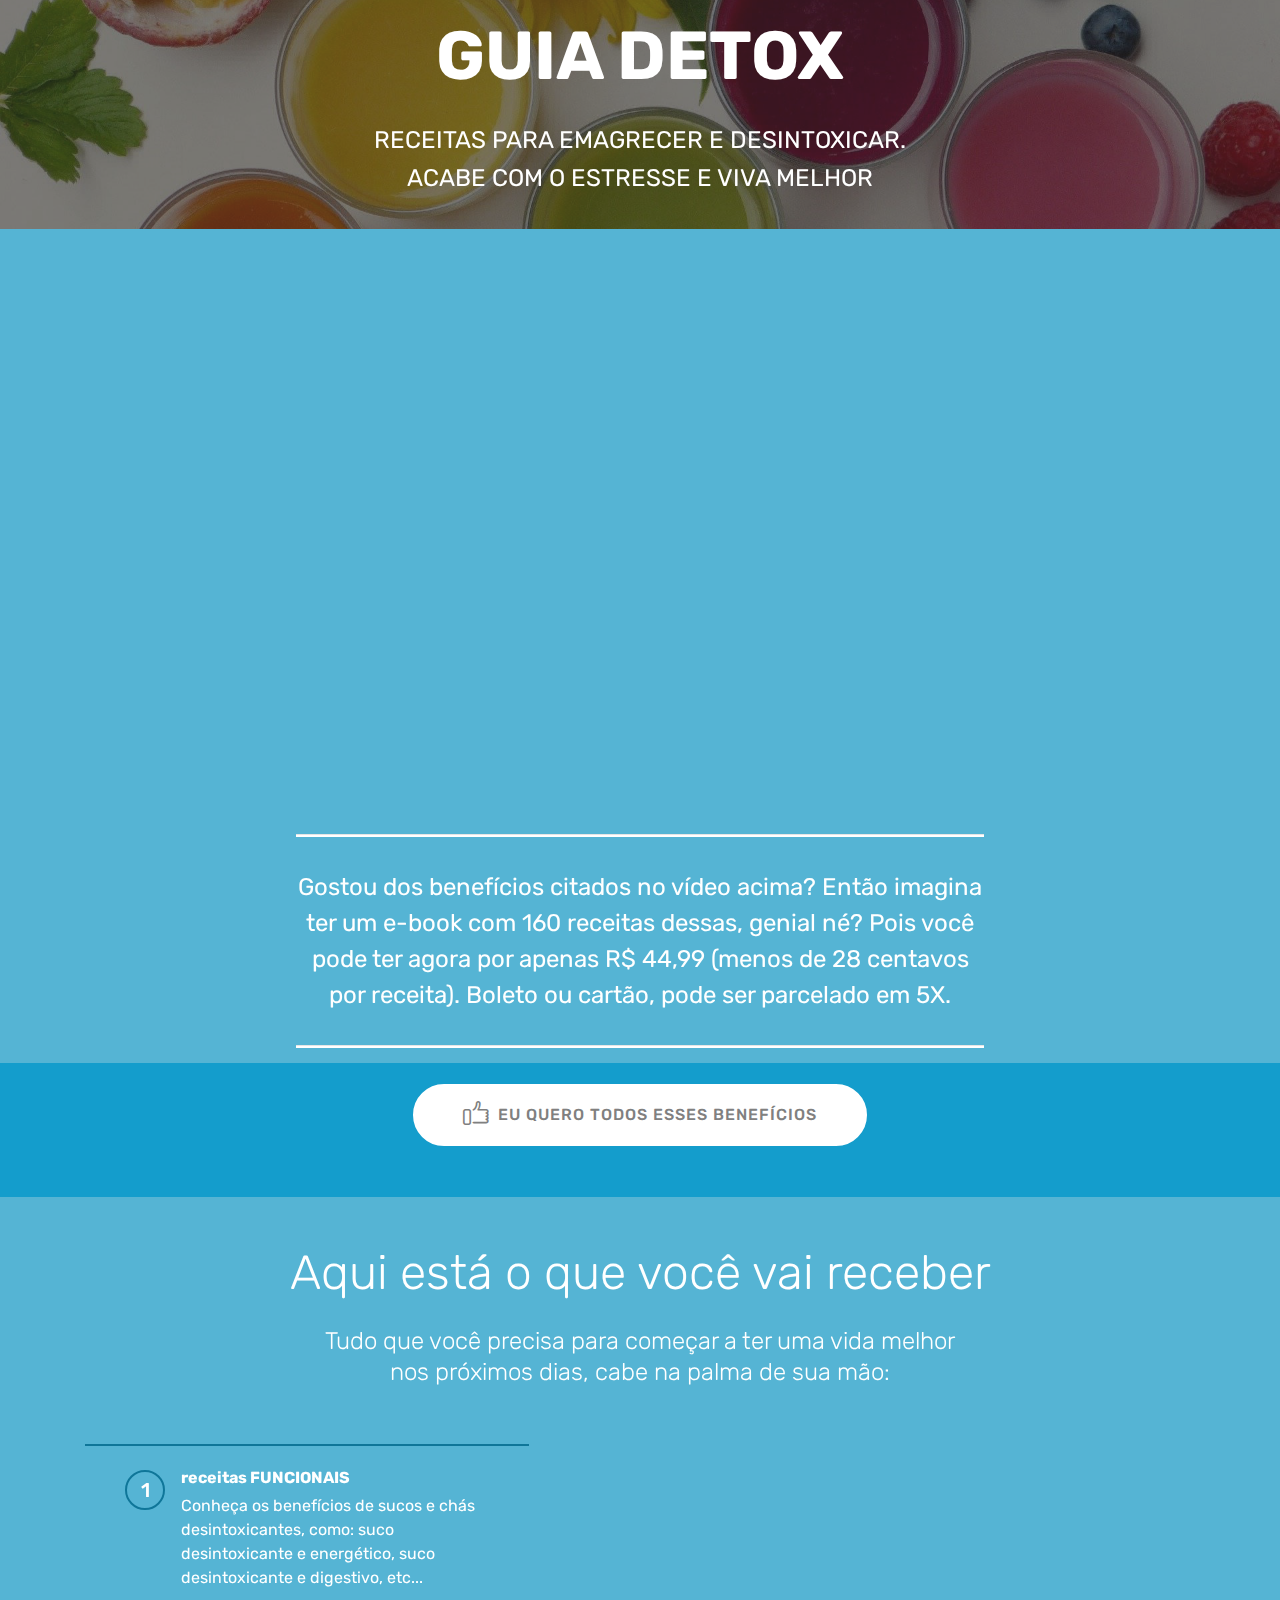
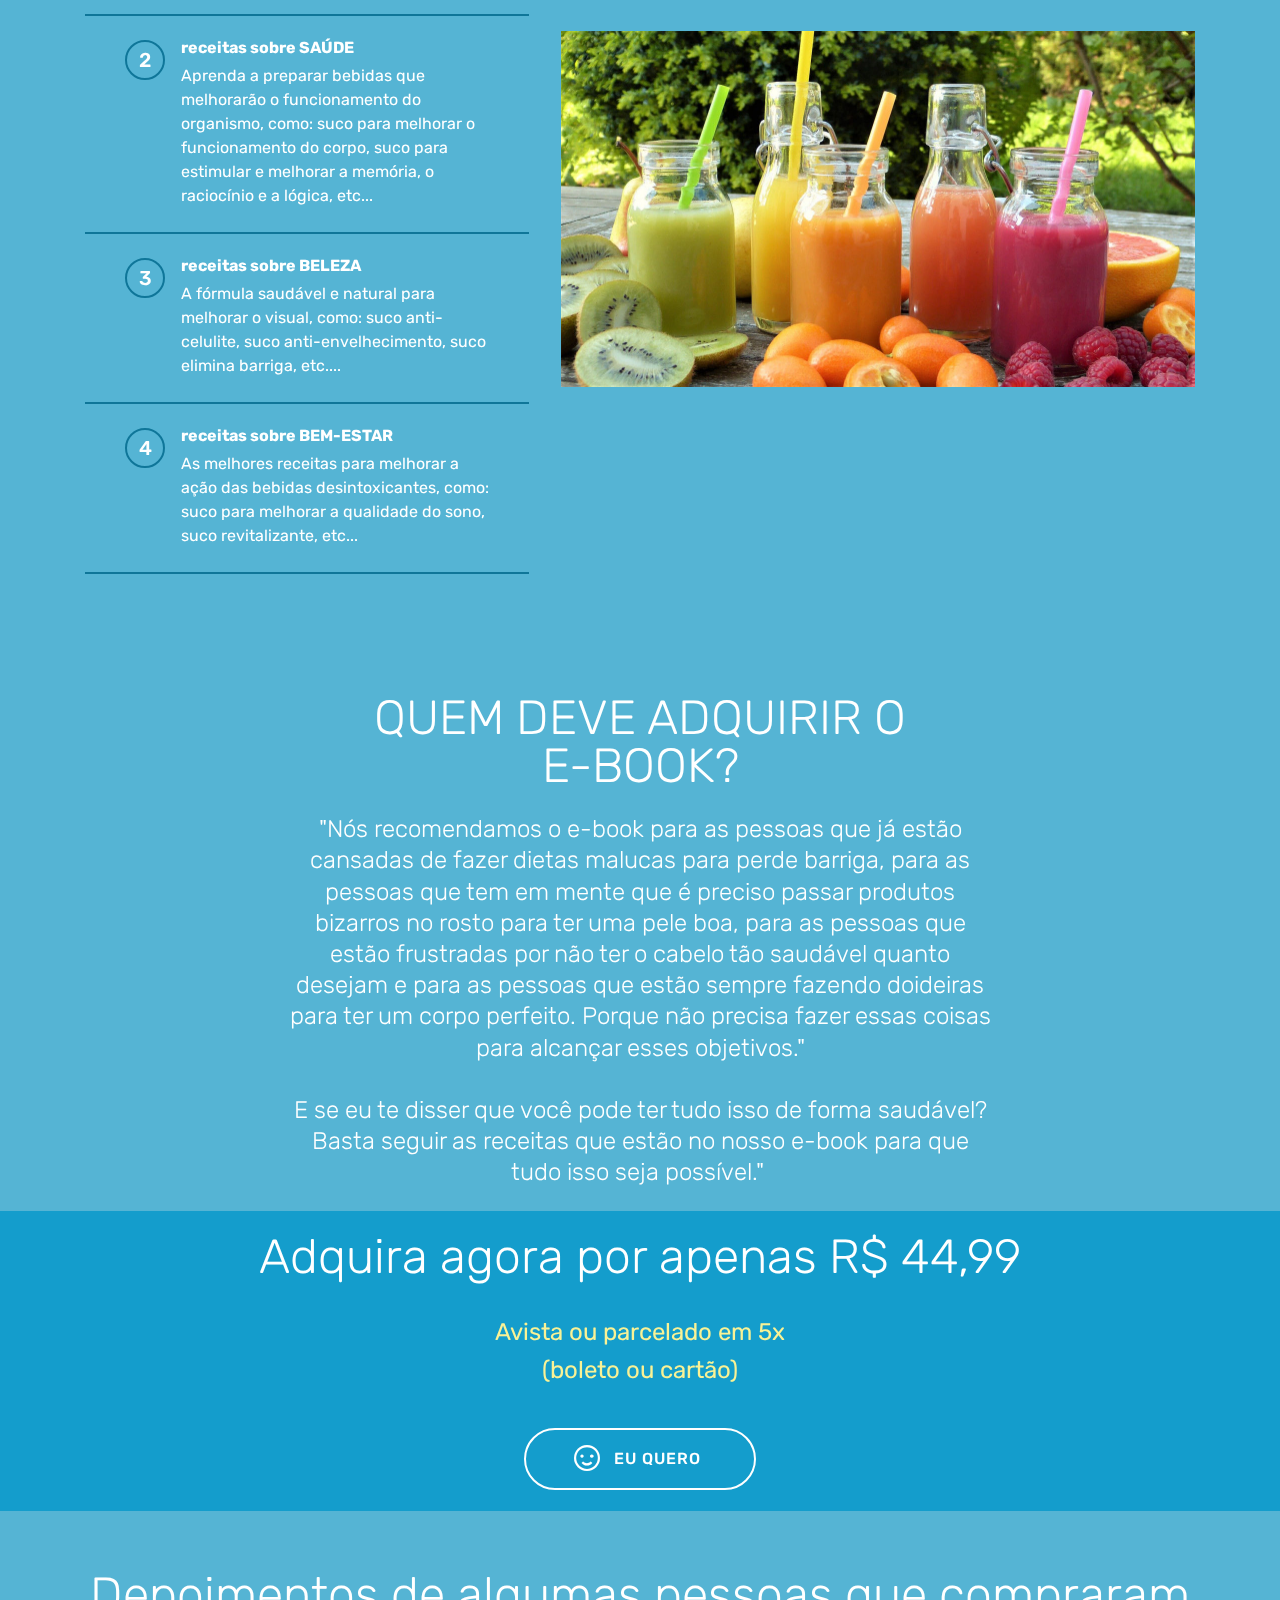
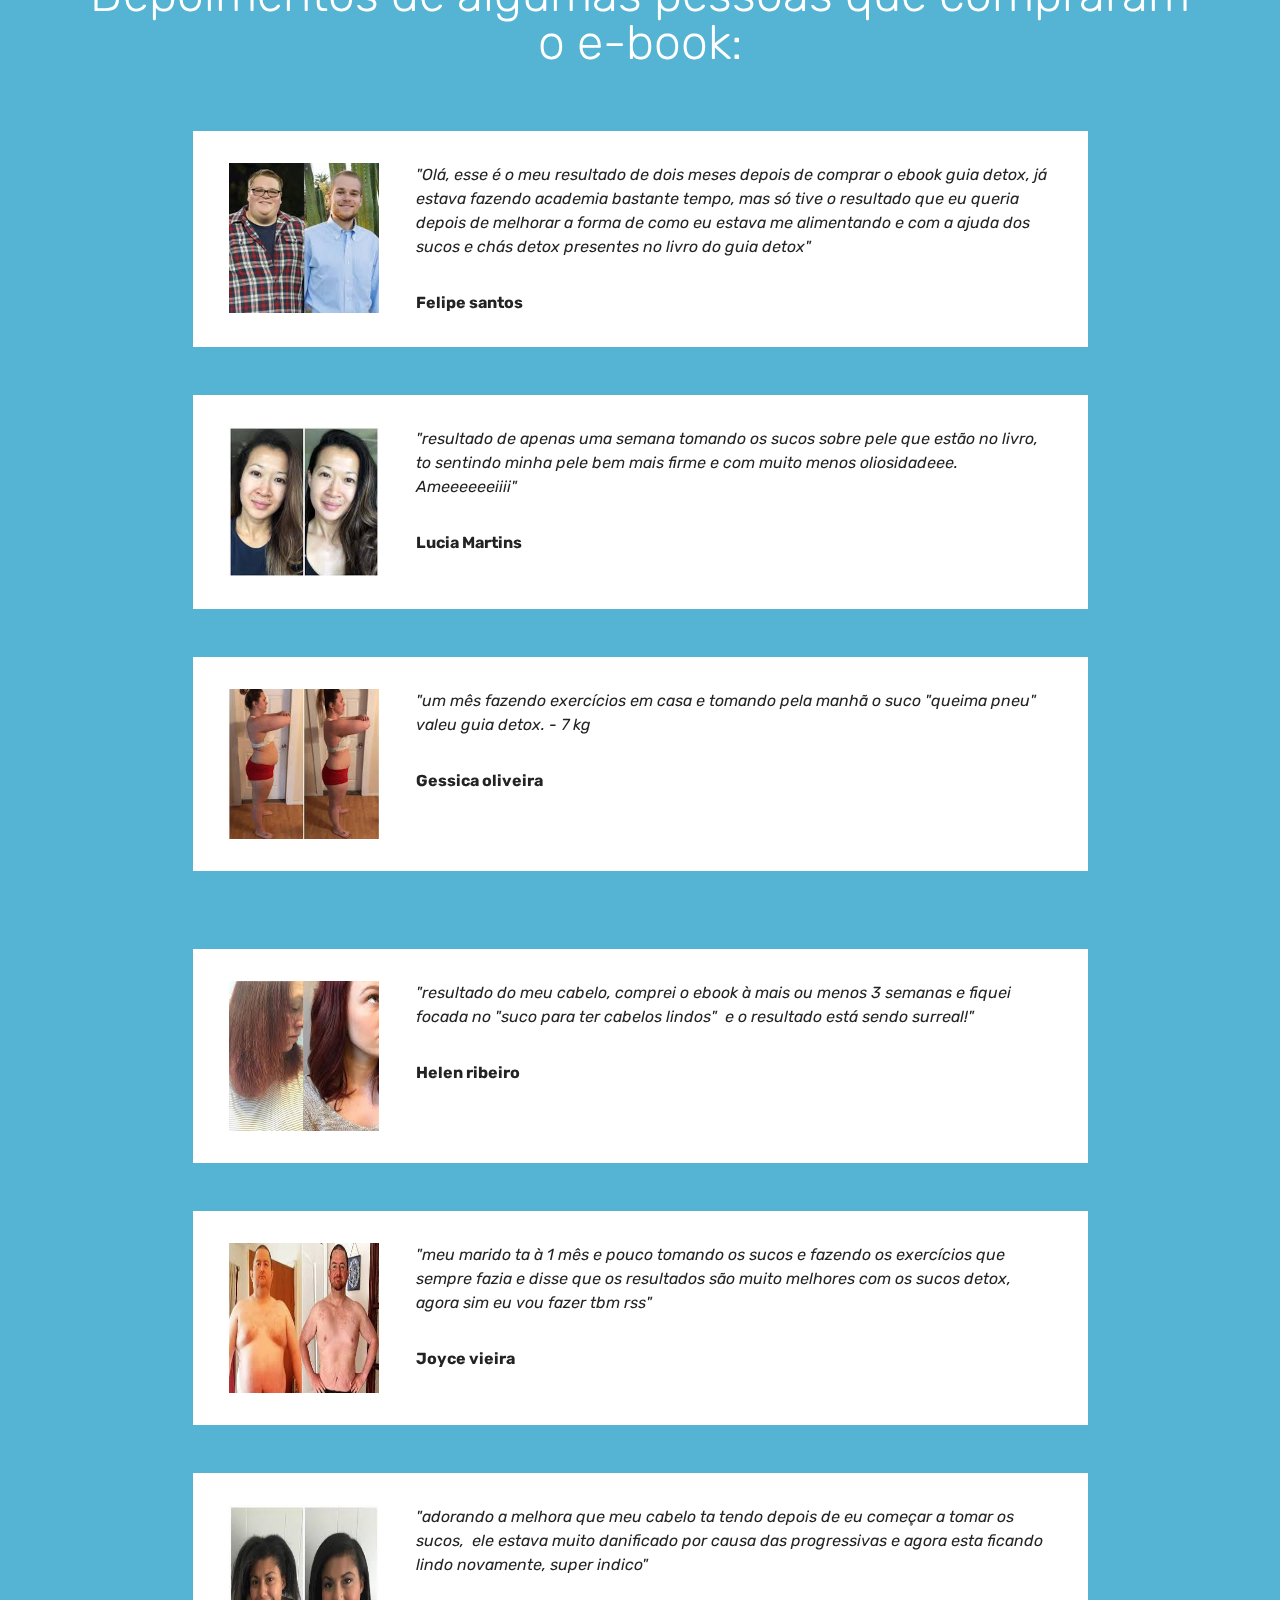
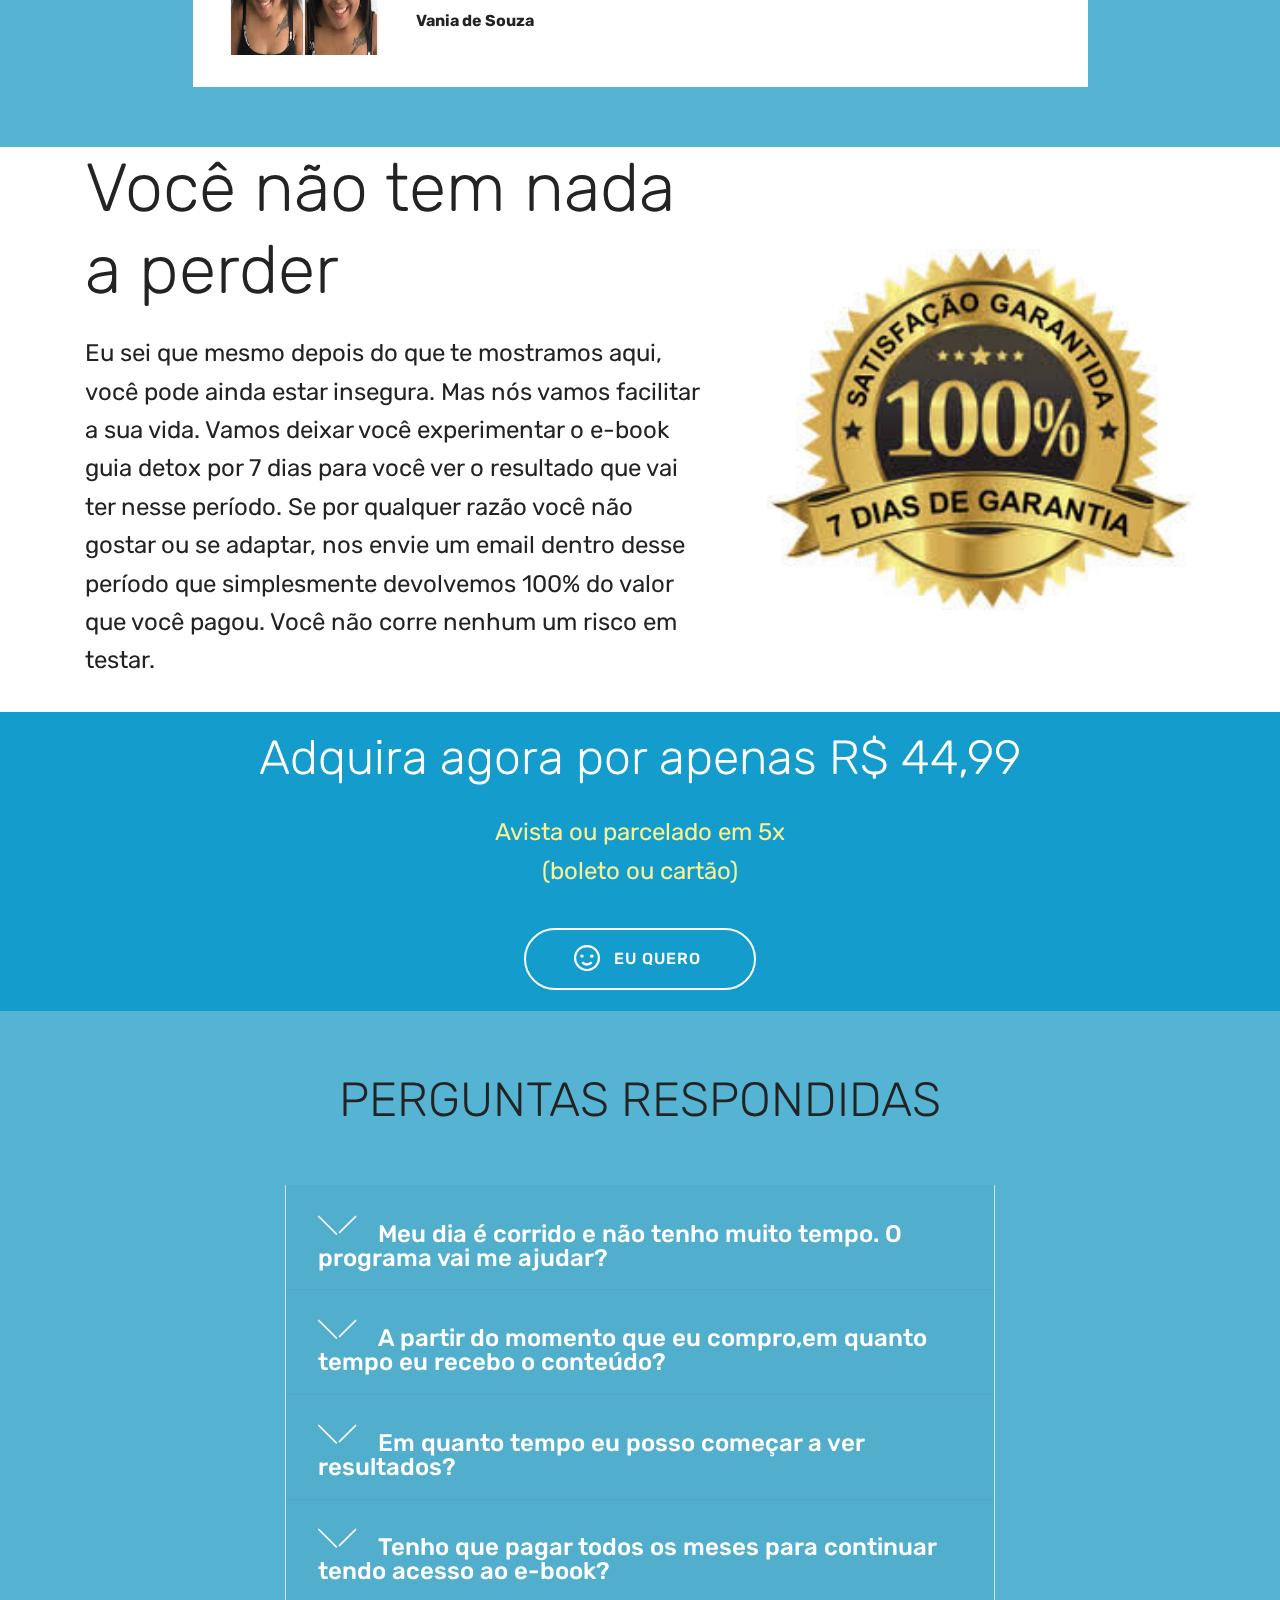
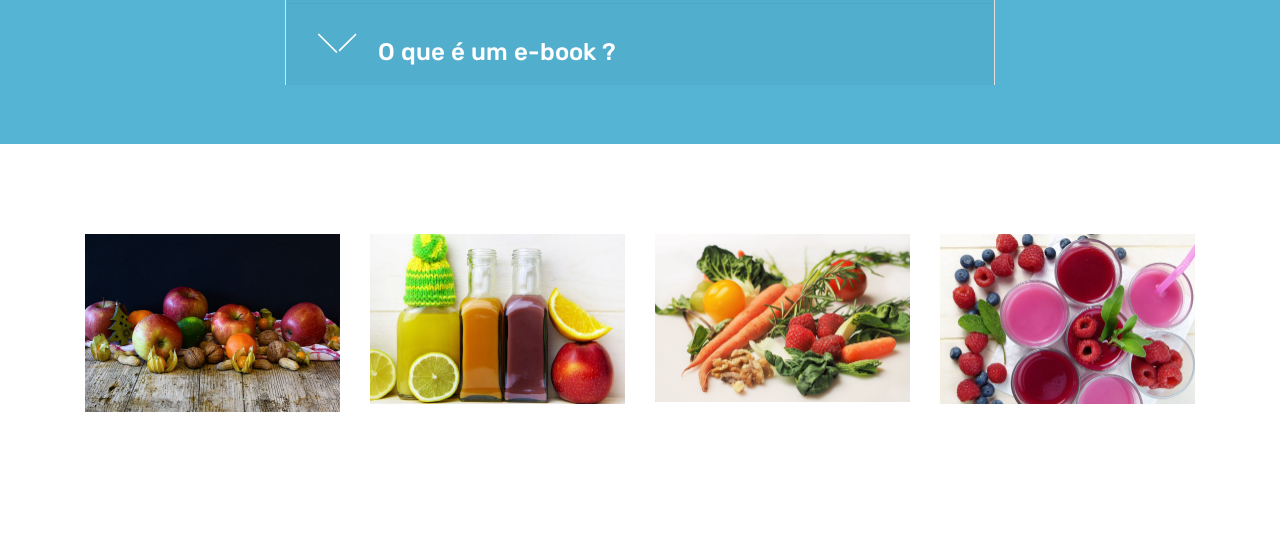
<file: GuiaDetox1.html>
<!DOCTYPE html>
<html  >
<head>
  <!-- Site made with Mobirise Website Builder v4.12.3, https://mobirise.com -->
  <meta charset="UTF-8">
  <meta http-equiv="X-UA-Compatible" content="IE=edge">
  <meta name="generator" content="Mobirise v4.12.3, mobirise.com">
  <meta name="viewport" content="width=device-width, initial-scale=1, minimum-scale=1">
  <link rel="shortcut icon" href="assets/images/logo4.png" type="image/x-icon">
  <meta name="description" content="Web Creator Description">
  
  
  <title>Guia Detox 1</title>
  <link rel="stylesheet" href="assets/web/assets/mobirise-icons/mobirise-icons.css">
  <link rel="stylesheet" href="assets/web/assets/mobirise-icons2/mobirise2.css">
  <link rel="stylesheet" href="assets/web/assets/mobirise-icons-bold/mobirise-icons-bold.css">
  <link rel="stylesheet" href="assets/bootstrap/css/bootstrap.min.css">
  <link rel="stylesheet" href="assets/bootstrap/css/bootstrap-grid.min.css">
  <link rel="stylesheet" href="assets/bootstrap/css/bootstrap-reboot.min.css">
  <link rel="stylesheet" href="assets/tether/tether.min.css">
  <link rel="stylesheet" href="assets/theme/css/style.css">
  <link rel="preload" as="style" href="assets/mobirise/css/mbr-additional.css"><link rel="stylesheet" href="assets/mobirise/css/mbr-additional.css" type="text/css">
  
  
  
</head>
<body>
  <section class="header1 cid-rTGF4xsNNx mbr-parallax-background" id="header16-b">

    

    <div class="mbr-overlay" style="opacity: 0.6; background-color: rgb(35, 35, 35);">
    </div>

    <div class="container">
        <div class="row justify-content-md-center">
            <div class="col-md-10 align-center">
                <h1 class="mbr-section-title mbr-bold pb-3 mbr-fonts-style display-1">GUIA DETOX</h1>
                
                <p class="mbr-text pb-3 mbr-fonts-style display-5">RECEITAS PARA EMAGRECER E DESINTOXICAR.<br>ACABE COM O ESTRESSE E VIVA MELHOR</p>
                
            </div>
        </div>
    </div>

</section>

<section class="engine"><a href="https://mobirise.info/r">free bootstrap template</a></section><section class="cid-rTGJsmMcnf" id="video3-c">

    
    
    <figure class="mbr-figure align-center container">
        <div class="video-block" style="width: 80%;">
            <div><iframe class="mbr-embedded-video" src="https://www.youtube.com/embed/w8NBjNMfgZk?rel=0&amp;amp;showinfo=0&amp;autoplay=0&amp;loop=0" width="1280" height="720" frameborder="0" allowfullscreen></iframe></div>
        </div>
    </figure>
</section>

<section class="mbr-section article content9 cid-rTGK8fYGNr" id="content9-e">
    
     

    <div class="container">
        <div class="inner-container" style="width: 62%;">
            <hr class="line" style="width: 100%;">
            <div class="section-text align-center mbr-fonts-style display-5">Gostou dos benefícios citados no vídeo acima? Então imagina ter um e-book com 160 receitas dessas, genial né? Pois você pode ter agora por apenas R$ 44,99 (menos de 28 centavos por receita). Boleto ou cartão, pode ser parcelado em 5X.<br></div>
            <hr class="line" style="width: 100%;">
        </div>
        </div>
</section>

<section class="mbr-section content8 cid-rTGQvKGH6G" id="content8-f">

    

    <div class="container">
        <div class="media-container-row title">
            <div class="col-12 col-md-8">
                <div class="mbr-section-btn align-center"><a class="btn btn-white display-4" href="https://mobirise.co"><span class="mbrib-like mbr-iconfont mbr-iconfont-btn"></span>EU QUERO TODOS ESSES BENEFÍCIOS</a></div>
            </div>
        </div>
    </div>
</section>

<section class="counters4 counters cid-rTHmknlR9L" id="counters4-h">

    

    

    <div class="container pt-4 mt-2">
        <h2 class="mbr-section-title pb-3 align-center mbr-fonts-style display-2">Aqui está o que você vai receber</h2>
        <h3 class="mbr-section-subtitle pb-5 align-center mbr-fonts-style display-5">Tudo que você precisa para começar a ter uma vida melhor
<div>nos próximos dias, cabe na palma de sua mão:</div></h3>
        <div class="media-container-row">
            <div class="media-block m-auto" style="width: 60%;">
                <div class="mbr-figure">
                    <img src="assets/images/mbr-1268x713.jpg" alt="" title="">
                </div>
            </div>
            <div class="cards-block">
                <div class="cards-container">
                    <div class="card px-3 align-left col-12">
                        <div class="panel-item p-4 d-flex align-items-start">
                            <div class="card-img pr-3">
                                <h3 class="img-text d-flex align-items-center justify-content-center">
                                    1
                                </h3>
                            </div>
                            <div class="card-text">
                                <h4 class="mbr-content-title mbr-bold mbr-fonts-style display-7">receitas FUNCIONAIS</h4>
                                <p class="mbr-content-text mbr-fonts-style display-7">Conheça os benefícios de sucos e chás desintoxicantes, como: suco desintoxicante e energético, suco desintoxicante e digestivo, etc...</p>
                            </div>
                        </div>
                    </div>
                    <div class="card px-3 align-left col-12">
                        <div class="panel-item p-4 d-flex align-items-start">
                            <div class="card-img pr-3">
                                <h3 class="img-text d-flex align-items-center justify-content-center">
                                    2
                                </h3>
                            </div>
                            <div class="card-text">
                                <h4 class="mbr-content-title mbr-bold mbr-fonts-style display-7">receitas sobre SAÚDE</h4>
                                <p class="mbr-content-text mbr-fonts-style display-7">Aprenda a preparar bebidas que melhorarão o funcionamento do organismo, como: suco para melhorar o funcionamento do corpo, suco para estimular e melhorar a memória, o raciocínio e a lógica, etc...</p>
                            </div>
                        </div>
                    </div>
                    <div class="card px-3 align-left col-12">
                        <div class="panel-item p-4 d-flex align-items-start">
                            <div class="card-img pr-3">
                                <h3 class="img-text d-flex align-items-center justify-content-center">
                                    3
                                </h3>
                            </div>
                            <div class="card-text">
                                <h4 class="mbr-content-title mbr-bold mbr-fonts-style display-7">receitas sobre BELEZA</h4>
                                <p class="mbr-content-text mbr-fonts-style display-7">A  fórmula saudável e natural para melhorar o visual, como: suco anti-celulite, suco anti-envelhecimento, suco elimina barriga, etc....</p>
                            </div>
                        </div>
                    </div>
                    <div class="card px-3 align-left col-12">
                        <div class="panel-item p-4 d-flex align-items-start">
                            <div class="card-img pr-3">
                                <h3 class="img-text d-flex align-items-center justify-content-center">
                                    4
                                </h3>
                            </div>
                            <div class="card-texts">
                                <h4 class="mbr-content-title mbr-bold mbr-fonts-style display-7">receitas sobre BEM-ESTAR</h4>
                                <p class="mbr-content-text mbr-fonts-style display-7">As melhores receitas para melhorar a ação das bebidas desintoxicantes, como: suco para melhorar a qualidade do sono, suco revitalizante, etc...</p>
                            </div>
                        </div>
                    </div>
                </div>
            </div>
        </div>
    </div>
</section>

<section class="mbr-section content4 cid-rTHDFa0ZYI" id="content4-l">

    

    <div class="container">
        <div class="media-container-row">
            <div class="title col-12 col-md-8">
                <h2 class="align-center pb-3 mbr-fonts-style display-2">QUEM DEVE ADQUIRIR O<br> E-BOOK?</h2>
                <h3 class="mbr-section-subtitle align-center mbr-light mbr-fonts-style display-5">"Nós recomendamos o e-book para as pessoas que já estão cansadas de fazer dietas malucas para perde barriga, para as pessoas que tem em mente que é preciso passar produtos bizarros no rosto para ter uma pele boa, para as pessoas que estão frustradas por não ter o cabelo tão saudável quanto desejam e para as pessoas que estão sempre fazendo doideiras para ter um corpo perfeito. Porque não precisa fazer essas coisas para alcançar esses objetivos."<br><br> E se eu te disser que você pode ter tudo isso de forma saudável? Basta seguir as receitas que estão no nosso e-book para que tudo isso seja possível."&nbsp;</h3>
                
            </div>
        </div>
    </div>
</section>

<section class="header1 cid-rTI5VtuYAj" id="header16-x">

    

    

    <div class="container">
        <div class="row justify-content-md-center">
            <div class="col-md-10 align-center">
                
                <h3 class="mbr-section-subtitle mbr-light pb-3 mbr-fonts-style display-2">Adquira agora por apenas R$ 44,99</h3>
                <p class="mbr-text pb-3 mbr-fonts-style display-5">Avista ou parcelado em 5x<br>(boleto ou cartão)</p>
                <div class="mbr-section-btn"><a class="btn btn-md btn-white-outline display-4" href="https://mobirise.co"><span class="mobi-mbri mobi-mbri-smile-face mbr-iconfont mbr-iconfont-btn"></span>EU QUERO&nbsp;</a></div>
            </div>
        </div>
    </div>

</section>

<section class="testimonials4 cid-rTHQh1lkY2" id="testimonials4-p">

  

  
  <div class="container">
    <h2 class="pb-3 mbr-fonts-style mbr-white align-center display-2">Depoimentos de algumas pessoas que compraram o e-book:</h2>
    
    <div class="col-md-10 testimonials-container"> 
      

      
    <div class="testimonials-item">
        <div class="user row">
          <div class="col-lg-3 col-md-4">
            <div class="user_image">
              <img src="assets/images/images-225x225.jpg" alt="" title="">
            </div>
          </div>
          <div class="testimonials-caption col-lg-9 col-md-8">
            <div class="user_text ">
              <p class="mbr-fonts-style  display-7">
                 <em>"Olá, esse é o meu resultado de dois meses depois de comprar o ebook guia detox, já estava fazendo academia bastante tempo, mas só tive o resultado que eu queria depois de melhorar a forma de como eu estava me alimentando e com a ajuda dos sucos e chás detox presentes no livro do guia detox"</em></p>
            </div>
            <div class="user_name mbr-bold mbr-fonts-style align-left pt-3 display-7">Felipe santos</div>
            
          </div>
        </div>
      </div><div class="testimonials-item">
        <div class="user row">
          <div class="col-lg-3 col-md-4">
            <div class="user_image">
              <img src="assets/images/images-4-225x225.jpg" alt="" title="">
            </div>
          </div>
          <div class="testimonials-caption col-lg-9 col-md-8">
            <div class="user_text">
              <p class="mbr-fonts-style  display-7">
                 <em>"resultado de apenas uma semana tomando os sucos sobre pele que estão no livro, to sentindo minha pele bem mais firme e com muito menos oliosidadeee. Ameeeeeeiiii"</em></p>
            </div>
            <div class="user_name mbr-bold mbr-fonts-style align-left pt-3 display-7">Lucia Martins&nbsp;</div>
            
          </div>
        </div>
      </div><div class="testimonials-item">
        <div class="user row">
          <div class="col-lg-3 col-md-4">
            <div class="user_image">
              <img src="assets/images/download-225x225.jpg" alt="" title="">
            </div>
          </div>
          <div class="testimonials-caption col-lg-9 col-md-8">
            <div class="user_text">
              <p class="mbr-fonts-style  display-7">
                 <em>"um mês fazendo exercícios em casa e tomando pela manhã o suco "queima pneu" valeu guia detox. - 7 kg</em></p>
            </div>
            <div class="user_name mbr-bold mbr-fonts-style align-left pt-3 display-7">Gessica oliveira</div>
            
          </div>
        </div>
      </div></div>
  </div>
</section>

<section class="testimonials4 cid-rTHTe5YHUL" id="testimonials4-q">

  

  
  <div class="container">
    
    
    <div class="col-md-10 testimonials-container"> 
      

      
    <div class="testimonials-item">
        <div class="user row">
          <div class="col-lg-3 col-md-4">
            <div class="user_image">
              <img src="assets/images/images-2-225x225.jpg" alt="" title="">
            </div>
          </div>
          <div class="testimonials-caption col-lg-9 col-md-8">
            <div class="user_text ">
              <p class="mbr-fonts-style  display-7">
                 <em>"resultado do meu cabelo, comprei o ebook à mais ou menos 3 semanas e fiquei focada no "suco para ter cabelos lindos" &nbsp;e o resultado está sendo surreal!"</em></p>
            </div>
            <div class="user_name mbr-bold mbr-fonts-style align-left pt-3 display-7">
                 Helen ribeiro</div>
            
          </div>
        </div>
      </div><div class="testimonials-item">
        <div class="user row">
          <div class="col-lg-3 col-md-4">
            <div class="user_image">
              <img src="assets/images/images-1-292x173.jpg" alt="" title="">
            </div>
          </div>
          <div class="testimonials-caption col-lg-9 col-md-8">
            <div class="user_text">
              <p class="mbr-fonts-style  display-7">
                 <em>"meu marido ta à 1 mês e pouco tomando os sucos e fazendo os exercícios que sempre fazia e disse que os resultados são muito melhores com os sucos detox, agora sim eu vou fazer tbm rss"</em></p>
            </div>
            <div class="user_name mbr-bold mbr-fonts-style align-left pt-3 display-7">Joyce vieira</div>
            
          </div>
        </div>
      </div><div class="testimonials-item">
        <div class="user row">
          <div class="col-lg-3 col-md-4">
            <div class="user_image">
              <img src="assets/images/images-3-262x192.jpg" alt="" title="">
            </div>
          </div>
          <div class="testimonials-caption col-lg-9 col-md-8">
            <div class="user_text">
              <p class="mbr-fonts-style  display-7">
                 <em>"adorando a melhora que meu cabelo ta tendo depois de eu começar a tomar os sucos, &nbsp;ele estava muito danificado por causa das progressivas e agora esta ficando lindo novamente, super indico"</em>
              </p>
            </div>
            <div class="user_name mbr-bold mbr-fonts-style align-left pt-3 display-7">Vania de Souza</div>
            
          </div>
        </div>
      </div></div>
  </div>
</section>

<section class="header3 cid-rTHY7DPGL5" id="header3-r">

    

    

    <div class="container">
        <div class="media-container-row">
            <div class="mbr-figure" style="width: 75%;">
                <img src="assets/images/download-1-237x200.jpg" alt="Mobirise" title="">
            </div>

            <div class="media-content">
                <h1 class="mbr-section-title mbr-white pb-3 mbr-fonts-style display-1">Você não tem nada a perder</h1>
                
                <div class="mbr-section-text mbr-white pb-3 ">
                    <p class="mbr-text mbr-fonts-style display-5">Eu sei que mesmo depois do que te mostramos aqui, você pode ainda estar insegura. Mas nós vamos  facilitar a sua vida. Vamos deixar você experimentar o e-book guia detox por 7 dias para você ver o resultado que vai ter nesse período. Se por qualquer razão você não gostar ou se adaptar, nos envie um email dentro desse período que simplesmente devolvemos 100% do valor que você pagou. Você não corre nenhum um risco em testar.</p>
                </div>
                
            </div>
        </div>
    </div>

</section>

<section class="header1 cid-rTI3Zxkiym" id="header16-w">

    

    

    <div class="container">
        <div class="row justify-content-md-center">
            <div class="col-md-10 align-center">
                
                <h3 class="mbr-section-subtitle mbr-light pb-3 mbr-fonts-style display-2">Adquira agora por apenas R$ 44,99</h3>
                <p class="mbr-text pb-3 mbr-fonts-style display-5">Avista ou parcelado em 5x<br>(boleto ou cartão)</p>
                <div class="mbr-section-btn"><a class="btn btn-md btn-white-outline display-4" href="https://mobirise.co"><span class="mobi-mbri mobi-mbri-smile-face mbr-iconfont mbr-iconfont-btn"></span>EU QUERO&nbsp;</a></div>
            </div>
        </div>
    </div>

</section>

<section class="accordion1 cid-rTI0TyzRuF" id="accordion1-s">

    

    
    <div class="container">
        <div class="media-container-row">
            <div class="col-12 col-md-8">
                <div class="section-head text-center space30">
                    <h2 class="mbr-section-title pb-5 mbr-fonts-style display-2">PERGUNTAS RESPONDIDAS</h2>
                </div>
                <div class="clearfix"></div>
                <div id="bootstrap-accordion_37" class="panel-group accordionStyles accordion" role="tablist" aria-multiselectable="true">
                    <div class="card">
                        <div class="card-header" role="tab" id="headingOne">
                            <a role="button" class="panel-title collapsed text-black" data-toggle="collapse" data-core="" href="#collapse1_37" aria-expanded="false" aria-controls="collapse1">
                                <h4 class="mbr-fonts-style display-5">
                                    <span class="sign mbr-iconfont mbri-arrow-down inactive"></span>&nbsp;Meu dia é corrido e não tenho muito tempo. O programa vai me ajudar?</h4>
                            </a>
                        </div>
                        <div id="collapse1_37" class="panel-collapse noScroll collapse " role="tabpanel" aria-labelledby="headingOne" data-parent="#bootstrap-accordion_37">
                            <div class="panel-body p-4">
                                <p class="mbr-fonts-style panel-text display-7">Sim. Temos várias clientes que também trabalham o dia inteiro e ainda sim conseguem ter resultados excelentes.</p>
                            </div>
                        </div>
                    </div>
                    <div class="card">
                        <div class="card-header" role="tab" id="headingTwo">
                            <a role="button" class="collapsed panel-title text-black" data-toggle="collapse" data-core="" href="#collapse2_37" aria-expanded="false" aria-controls="collapse2">
                                <h4 class="mbr-fonts-style display-5">
                                    <span class="sign mbr-iconfont mbri-arrow-down inactive"></span>&nbsp;A partir do momento que eu compro,em quanto tempo eu recebo o conteúdo?</h4>
                            </a>
                            
                        </div>
                        <div id="collapse2_37" class="panel-collapse noScroll collapse" role="tabpanel" aria-labelledby="headingTwo" data-parent="#bootstrap-accordion_37">
                            <div class="panel-body p-4">
                                <p class="mbr-fonts-style panel-text display-7">Você vai receber o seu material imediatamente após a confirmação de sua compra. No seu e-mail&nbsp;</p>
                            </div>
                        </div>
                    </div>
                    <div class="card">
                        <div class="card-header" role="tab" id="headingThree">
                            <a role="button" class="collapsed text-black panel-title" data-toggle="collapse" data-core="" href="#collapse3_37" aria-expanded="false" aria-controls="collapse3">
                                <h4 class="mbr-fonts-style display-5">
                                    <span class="sign mbr-iconfont mbri-arrow-down inactive"></span>&nbsp;Em quanto tempo eu posso começar a ver resultados?</h4>
                            </a>
                        </div>
                        <div id="collapse3_37" class="panel-collapse noScroll collapse" role="tabpanel" aria-labelledby="headingThree" data-parent="#bootstrap-accordion_37">
                            <div class="panel-body p-4">
                                <p class="mbr-fonts-style panel-text display-7">Os resultados vem logo nas primeiras semanas se você seguir o passo a passo e ter uma boa alimentação.</p>
                            </div>
                        </div>
                    </div>
                    <div class="card">
                        <div class="card-header" role="tab" id="headingFour">
                            <a role="button" class="collapsed panel-title text-black" data-toggle="collapse" data-core="" href="#collapse4_37" aria-expanded="false" aria-controls="collapse4">
                                <h4 class="mbr-fonts-style display-5">
                                    <span class="sign mbr-iconfont mbri-arrow-down inactive"></span>&nbsp;Tenho que pagar todos os meses para continuar tendo acesso ao e-book?</h4>
                            </a> 
                        </div>
                        <div id="collapse4_37" class="panel-collapse noScroll collapse" role="tabpanel" aria-labelledby="headingFour" data-parent="#bootstrap-accordion_37">
                            <div class="panel-body p-4">
                                <p class="mbr-fonts-style panel-text display-7">Não. Você faz apenas um único pagamento e poderá participar pelo tempo que quiser sem cobranças adicionais.</p>
                            </div>
                        </div>
                    </div>
                    <div class="card">
                        <div class="card-header" role="tab" id="headingFive">
                            <a role="button" class="collapsed panel-title text-black" data-toggle="collapse" data-core="" href="#collapse5_37" aria-expanded="false" aria-controls="collapse5">
                                <h4 class="mbr-fonts-style display-5">
                                    <span class="sign mbr-iconfont mbri-arrow-down inactive"></span>&nbsp;O que é um e-book ?</h4>
                            </a>
                        </div>
                        <div id="collapse5_37" class="panel-collapse noScroll collapse" role="tabpanel" aria-labelledby="headingFive" data-parent="#bootstrap-accordion_37">
                            <div class="panel-body p-4">
                                <p class="mbr-fonts-style panel-text display-7">È um livro digital que após a compra, voce pode acessar de qualquer lugar apenas com o seu celular, notebook ou tablet.</p>
                            </div>
                        </div>
                    </div>
                    
                </div>
            </div>
        </div>
    </div>
</section>

<section class="mbr-gallery gallery5 cid-rTI8CqeymE" id="gallery5-10">

    

    

    <div class="container">
        
        
        <div class="row mbr-gallery" data-toggle="modal" data-target="#rTNSnszqwY">
            <div class="col-sm-6 col-md-4 col-lg-3 item gallery-image">
                <div class="item-wrapper">
                    <img class="w-100" src="assets/images/mbr-510x356.jpg" alt="" data-slide-to="0" title="" data-target="#rTNSnsAiJV">
                </div>
            </div>
            <div class="col-sm-6 col-md-4 col-lg-3 item gallery-image">
                <div class="item-wrapper">
                    <img class="w-100" src="assets/images/mbr-510x341.jpg" alt="" data-slide-to="1" title="" data-target="#rTNSnsAiJV">
                </div>
            </div>
            <div class="col-sm-6 col-md-4 col-lg-3 item gallery-image">
                <div class="item-wrapper">
                    <img class="w-100" src="assets/images/mbr-510x337.jpg" alt="" data-slide-to="2" title="" data-target="#rTNSnsAiJV">
                </div>
            </div>
            <div class="col-sm-6 col-md-4 col-lg-3 item gallery-image">
                <div class="item-wrapper">
                    <img class="w-100" src="assets/images/mbr-1-510x341.jpg" alt="" data-slide-to="3" title="" data-target="#rTNSnsAiJV">
                </div>
            </div>
        </div>

        <div class="modal mbr-slider fade" tabindex="-1" role="dialog" aria-hidden="true" id="rTNSnszqwY">
            <div class="modal-dialog" role="document">
                <div class="modal-content">
                    <div class="modal-body">
                        <div class="carousel slide" data-ride="carousel" id="rTNSnsAiJV">
                            <div class="carousel-inner">
                                <div class="carousel-item active">
                                    <img class="d-block w-100" src="assets/images/mbr-510x356.jpg" alt="">
                                </div>
                                <div class="carousel-item">
                                    <img class="d-block w-100" src="assets/images/mbr-510x341.jpg" alt="">
                                </div>
                                <div class="carousel-item">
                                    <img class="d-block w-100" src="assets/images/mbr-510x337.jpg" alt="">
                                </div>
                                <div class="carousel-item">
                                    <img class="d-block w-100" src="assets/images/mbr-1-510x341.jpg" alt="">
                                </div>
                            </div>
                            <ol class="carousel-indicators">
                                <li data-slide-to="0" class="active" data-target="#rTNSnsAiJV"></li>
                                <li data-slide-to="1" data-target="#rTNSnsAiJV"></li>
                                <li data-slide-to="2" data-target="#rTNSnsAiJV"></li>
                                <li data-slide-to="3" data-target="#rTNSnsAiJV"></li>
                            </ol>
                            <a role="button" href="" class="close" data-dismiss="modal" aria-label="Close">
                            </a>
                            <a class="carousel-control-prev carousel-control" role="button" data-slide="prev" href="#rTNSnsAiJV">
                                <span class="mbri-left mbr-iconfont" aria-hidden="true"></span>
                                <span class="sr-only">Previous</span>
                            </a>
                            <a class="carousel-control-next carousel-control" role="button" data-slide="next" href="#rTNSnsAiJV">
                                <span class="mbri-right mbr-iconfont" aria-hidden="true"></span>
                                <span class="sr-only">Next</span>
                            </a>
                        </div>
                    </div>
                </div>
            </div>
        </div>
    </div>
</section>


  <script src="assets/web/assets/jquery/jquery.min.js"></script>
  <script src="assets/popper/popper.min.js"></script>
  <script src="assets/bootstrap/js/bootstrap.min.js"></script>
  <script src="assets/smoothscroll/smooth-scroll.js"></script>
  <script src="assets/viewportchecker/jquery.viewportchecker.js"></script>
  <script src="assets/mbr-switch-arrow/mbr-switch-arrow.js"></script>
  <script src="assets/tether/tether.min.js"></script>
  <script src="assets/parallax/jarallax.min.js"></script>
  <script src="assets/theme/js/script.js"></script>
  
  
</body>
</html>
</file>
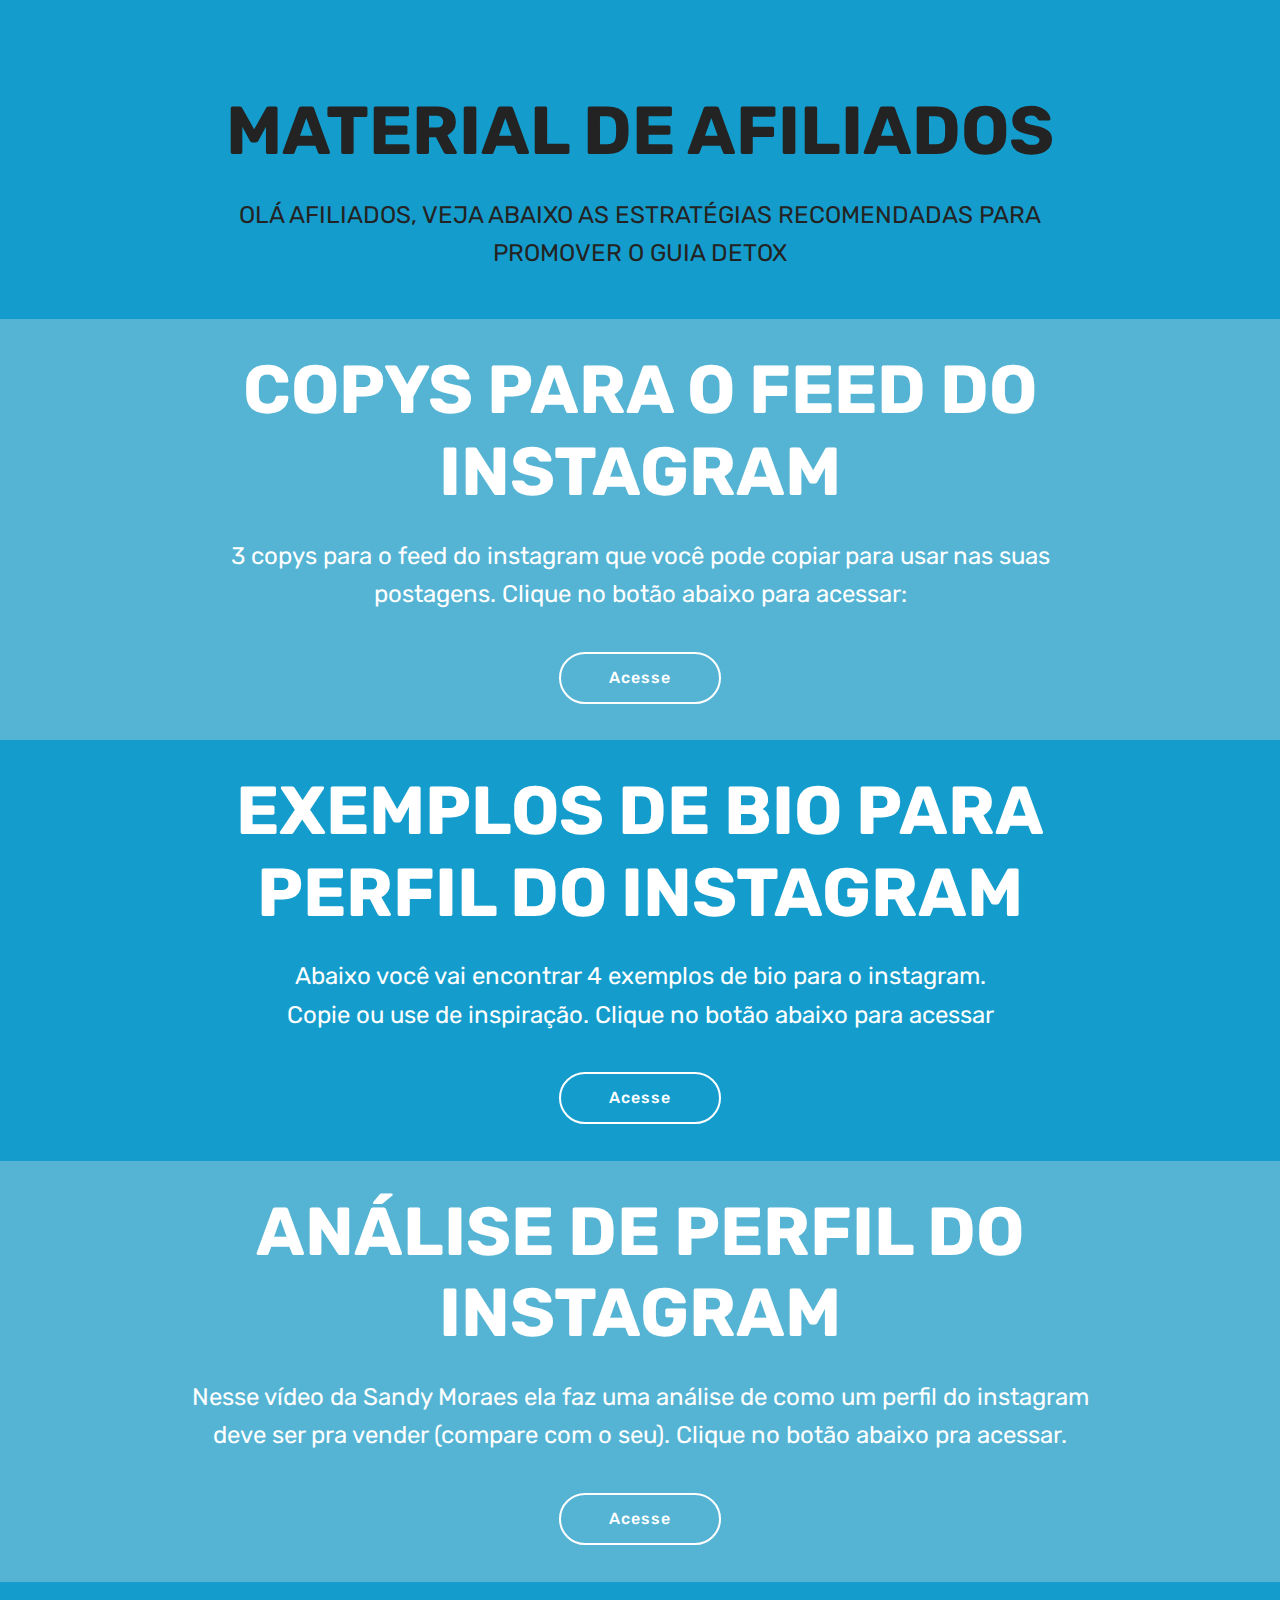
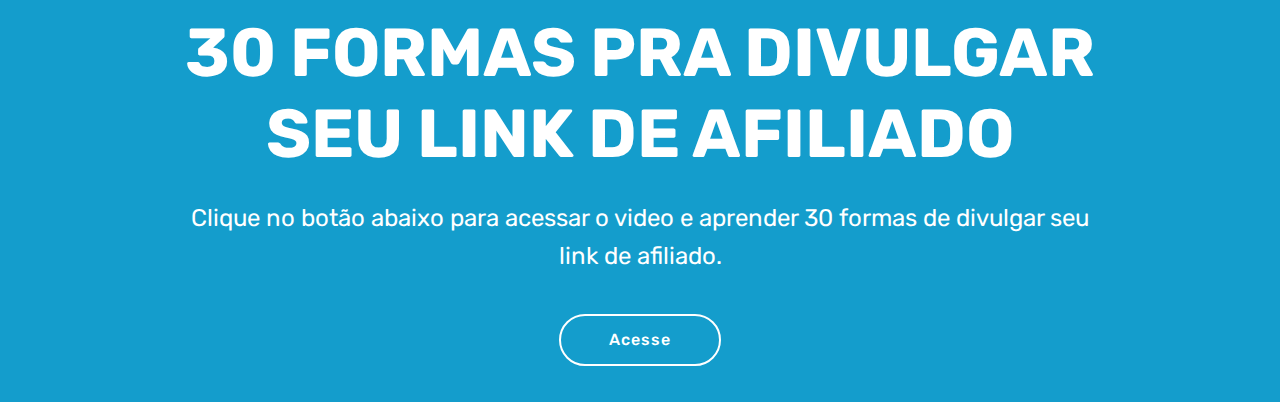
<file: page3.html>
<!DOCTYPE html>
<html  >
<head>
  <!-- Site made with Mobirise Website Builder v4.12.3, https://mobirise.com -->
  <meta charset="UTF-8">
  <meta http-equiv="X-UA-Compatible" content="IE=edge">
  <meta name="generator" content="Mobirise v4.12.3, mobirise.com">
  <meta name="viewport" content="width=device-width, initial-scale=1, minimum-scale=1">
  <link rel="shortcut icon" href="assets/images/logo4.png" type="image/x-icon">
  <meta name="description" content="Site Builder Description">
  
  
  <title>material para afiliados</title>
  <link rel="stylesheet" href="assets/bootstrap/css/bootstrap.min.css">
  <link rel="stylesheet" href="assets/bootstrap/css/bootstrap-grid.min.css">
  <link rel="stylesheet" href="assets/bootstrap/css/bootstrap-reboot.min.css">
  <link rel="stylesheet" href="assets/tether/tether.min.css">
  <link rel="stylesheet" href="assets/theme/css/style.css">
  <link rel="preload" as="style" href="assets/mobirise/css/mbr-additional.css"><link rel="stylesheet" href="assets/mobirise/css/mbr-additional.css" type="text/css">
  
  
  
</head>
<body>
  <section class="header1 cid-rTIfCNIPT4" id="header16-1g">

    

    

    <div class="container">
        <div class="row justify-content-md-center">
            <div class="col-md-10 align-center">
                <h1 class="mbr-section-title mbr-bold pb-3 mbr-fonts-style display-1">MATERIAL DE AFILIADOS</h1>
                
                <p class="mbr-text pb-3 mbr-fonts-style display-5">OLÁ AFILIADOS, VEJA ABAIXO AS ESTRATÉGIAS RECOMENDADAS PARA PROMOVER O GUIA DETOX</p>
                
            </div>
        </div>
    </div>

</section>

<section class="engine"><a href="https://mobirise.info/p">site templates free download</a></section><section class="header1 cid-rTJDGiBYYn" id="header16-24">

    

    

    <div class="container">
        <div class="row justify-content-md-center">
            <div class="col-md-10 align-center">
                <h1 class="mbr-section-title mbr-bold pb-3 mbr-fonts-style display-1">COPYS PARA O FEED DO INSTAGRAM</h1>
                
                <p class="mbr-text pb-3 mbr-fonts-style display-5">3 copys para o feed do instagram que você pode copiar para usar nas suas postagens. Clique no botão abaixo para acessar:</p>
                <div class="mbr-section-btn"><a class="btn btn-md btn-white-outline display-4" href="https://www.canva.com/design/DAD3B3F2MI4/klirAf0LFZs6blH2Mg4fkA/view#1">Acesse</a></div>
            </div>
        </div>
    </div>

</section>

<section class="header1 cid-rTJDGGoz34" id="header16-25">

    

    

    <div class="container">
        <div class="row justify-content-md-center">
            <div class="col-md-10 align-center">
                <h1 class="mbr-section-title mbr-bold pb-3 mbr-fonts-style display-1">EXEMPLOS DE BIO PARA PERFIL DO INSTAGRAM</h1>
                
                <p class="mbr-text pb-3 mbr-fonts-style display-5">Abaixo você vai encontrar 4 exemplos de bio para o instagram.<br>Copie ou use de inspiração. Clique no botão abaixo para acessar<br></p>
                <div class="mbr-section-btn"><a class="btn btn-md btn-white-outline display-4" href="https://www.canva.com/design/DAD3C3a7OAA/BKec3TYUAf48xfMK6mzucA/view#1">Acesse</a></div>
            </div>
        </div>
    </div>

</section>

<section class="header1 cid-rTJDFRReoh" id="header16-23">

    

    

    <div class="container">
        <div class="row justify-content-md-center">
            <div class="col-md-10 align-center">
                <h1 class="mbr-section-title mbr-bold pb-3 mbr-fonts-style display-1">ANÁLISE DE PERFIL DO INSTAGRAM</h1>
                
                <p class="mbr-text pb-3 mbr-fonts-style display-5">Nesse vídeo da Sandy Moraes ela faz uma análise de como um perfil do instagram deve ser pra vender (compare com o seu). Clique no botão abaixo pra acessar.</p>
                <div class="mbr-section-btn"><a class="btn btn-md btn-white-outline display-4" href="https://www.youtube.com/watch?v=0Dc2_HckCA8">Acesse</a></div>
            </div>
        </div>
    </div>

</section>

<section class="header1 cid-rTJDE2fNM2" id="header16-21">

    

    

    <div class="container">
        <div class="row justify-content-md-center">
            <div class="col-md-10 align-center">
                <h1 class="mbr-section-title mbr-bold pb-3 mbr-fonts-style display-1">30 FORMAS PRA DIVULGAR SEU LINK DE AFILIADO</h1>
                
                <p class="mbr-text pb-3 mbr-fonts-style display-5">Clique no botão abaixo para acessar o video e aprender 30 formas de divulgar seu link de afiliado.</p>
                <div class="mbr-section-btn"><a class="btn btn-md btn-white-outline display-4" href="https://www.youtube.com/watch?v=_UEb04cj9Qw">Acesse</a></div>
            </div>
        </div>
    </div>

</section>


  <script src="assets/web/assets/jquery/jquery.min.js"></script>
  <script src="assets/popper/popper.min.js"></script>
  <script src="assets/bootstrap/js/bootstrap.min.js"></script>
  <script src="assets/tether/tether.min.js"></script>
  <script src="assets/smoothscroll/smooth-scroll.js"></script>
  <script src="assets/theme/js/script.js"></script>
  
  
</body>
</html>
</file>
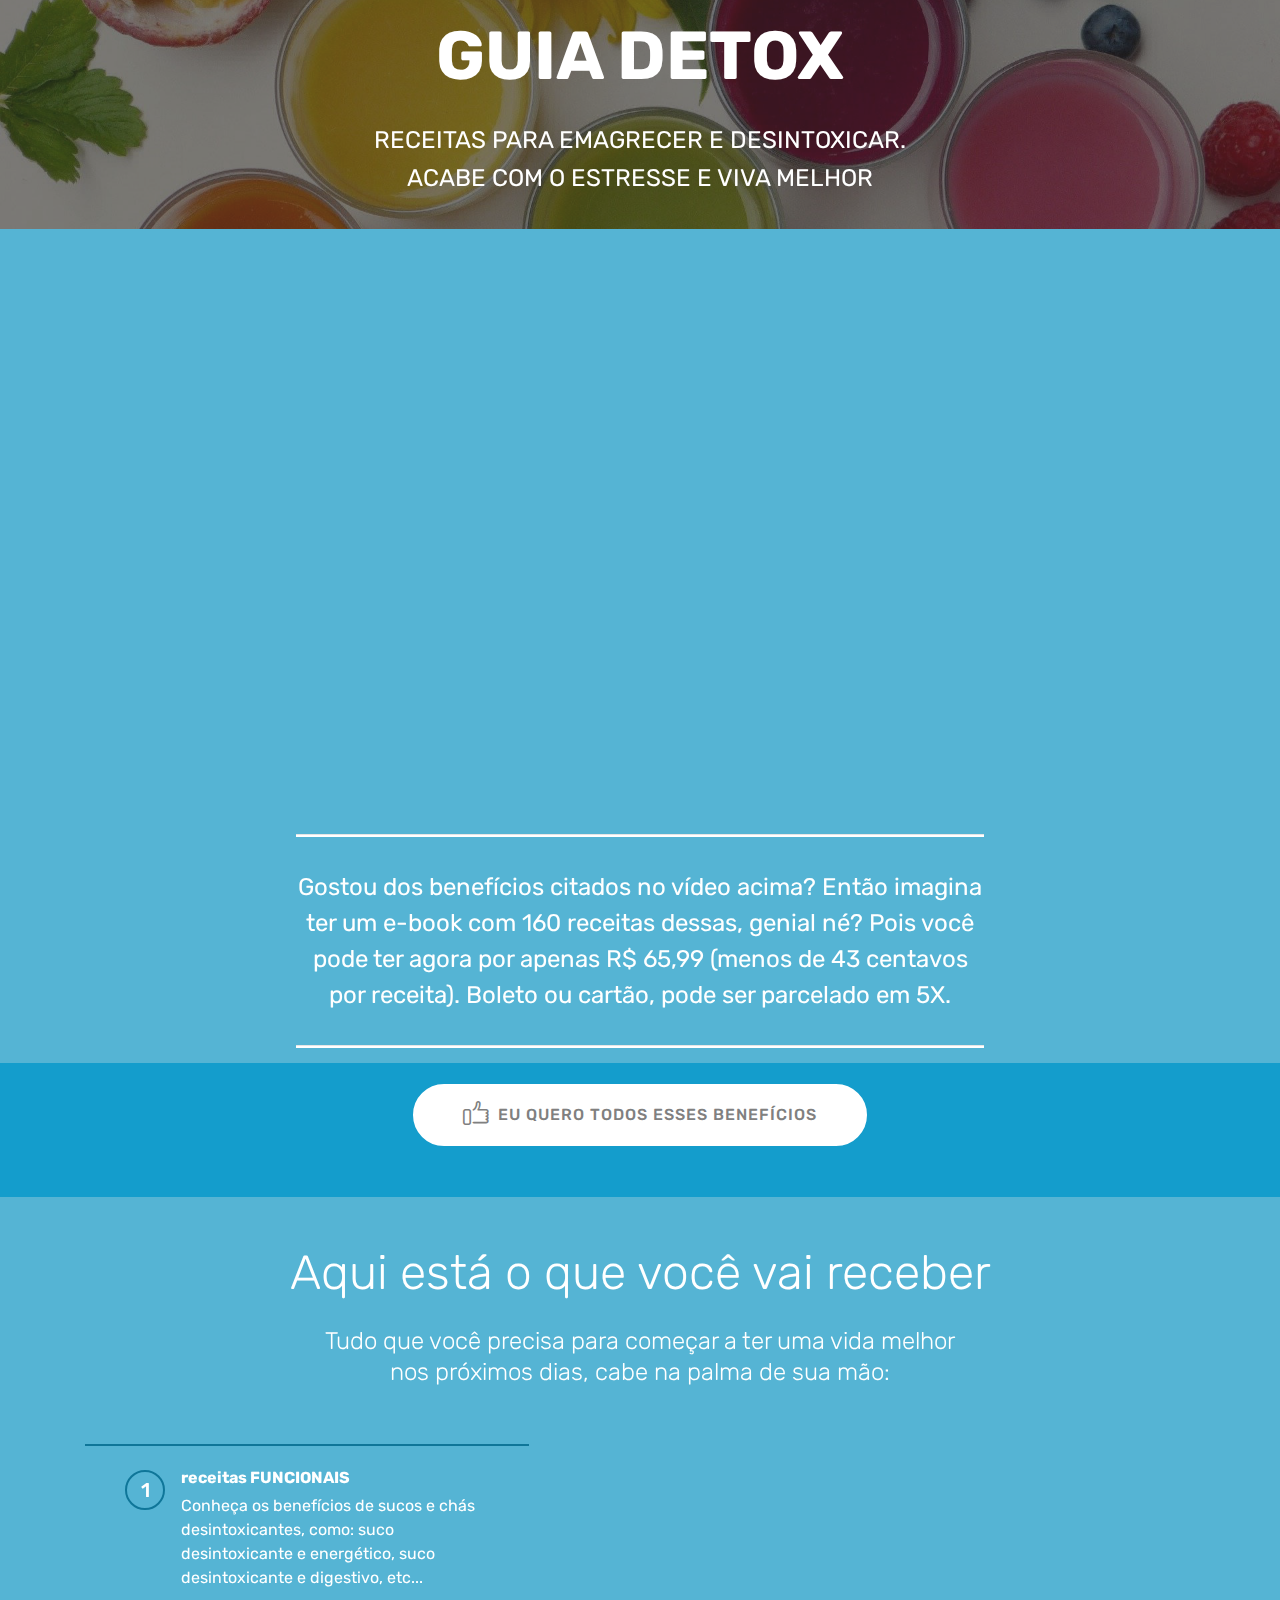
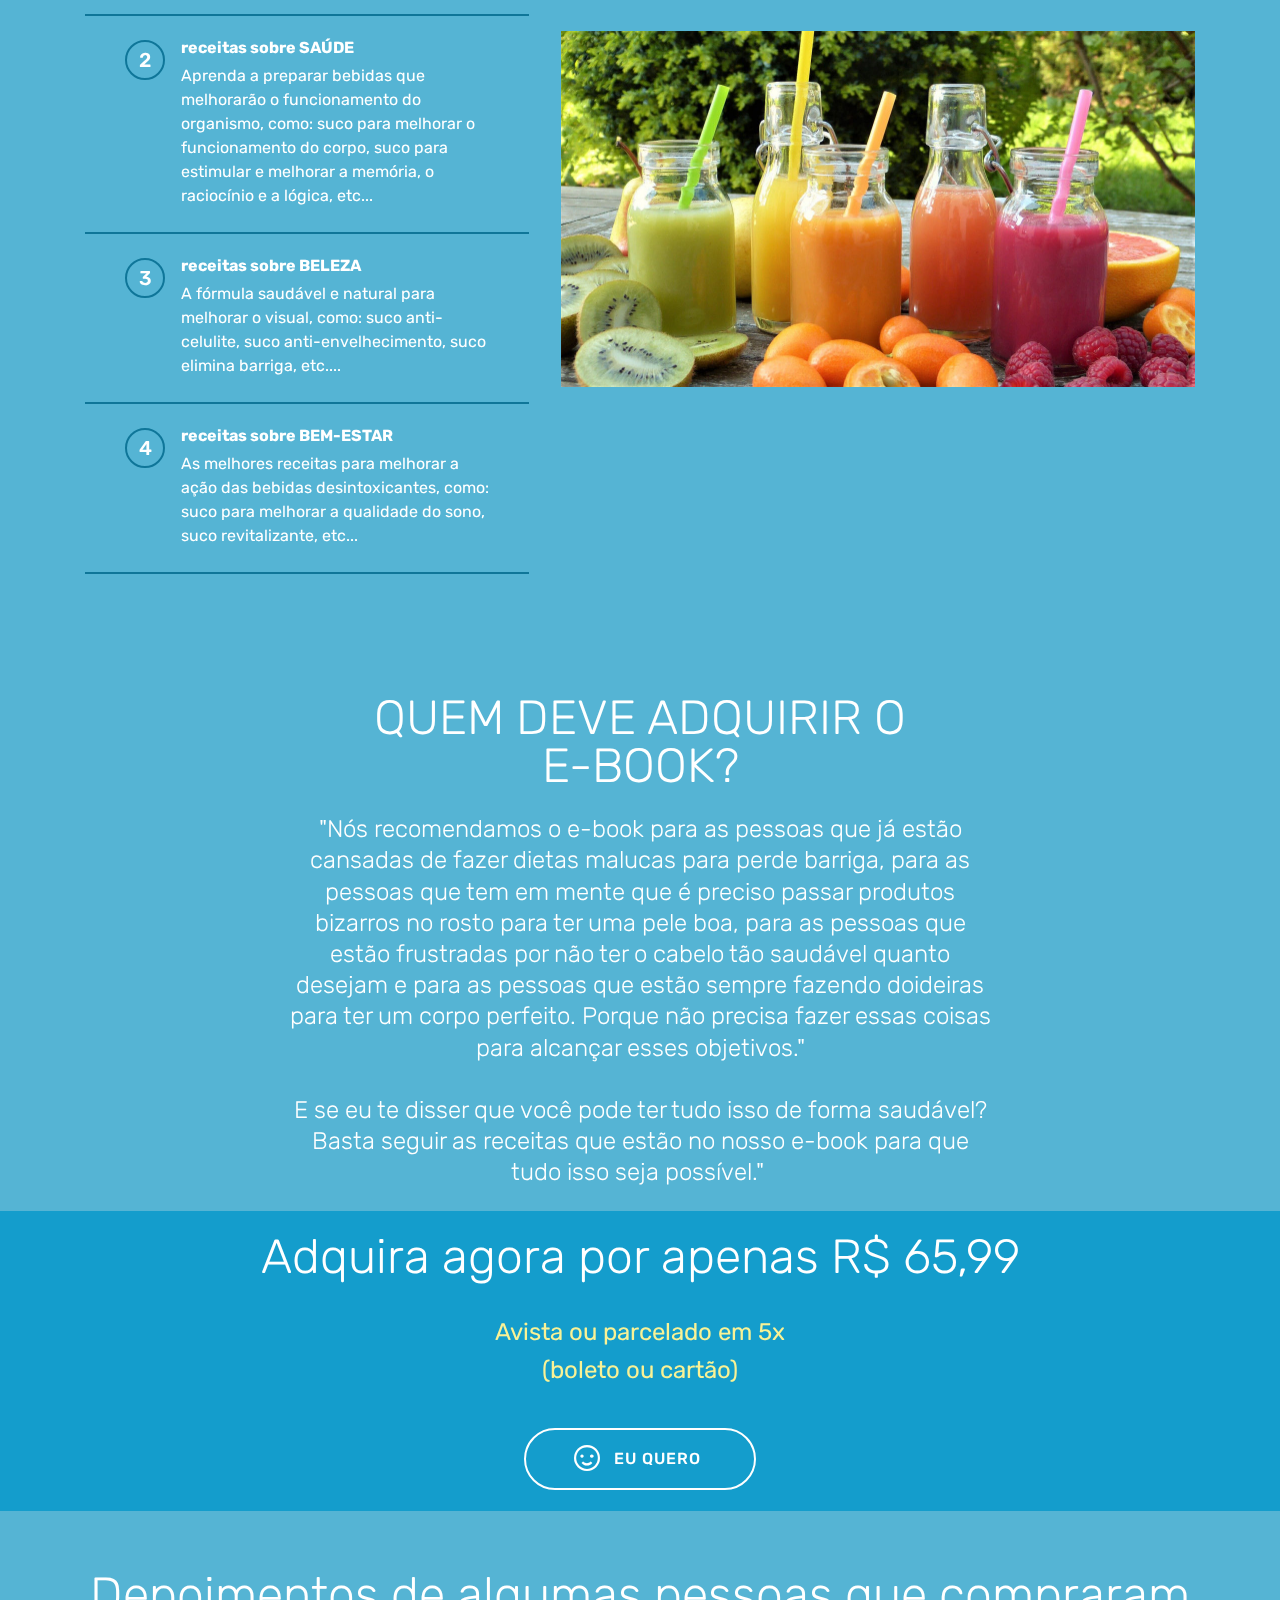
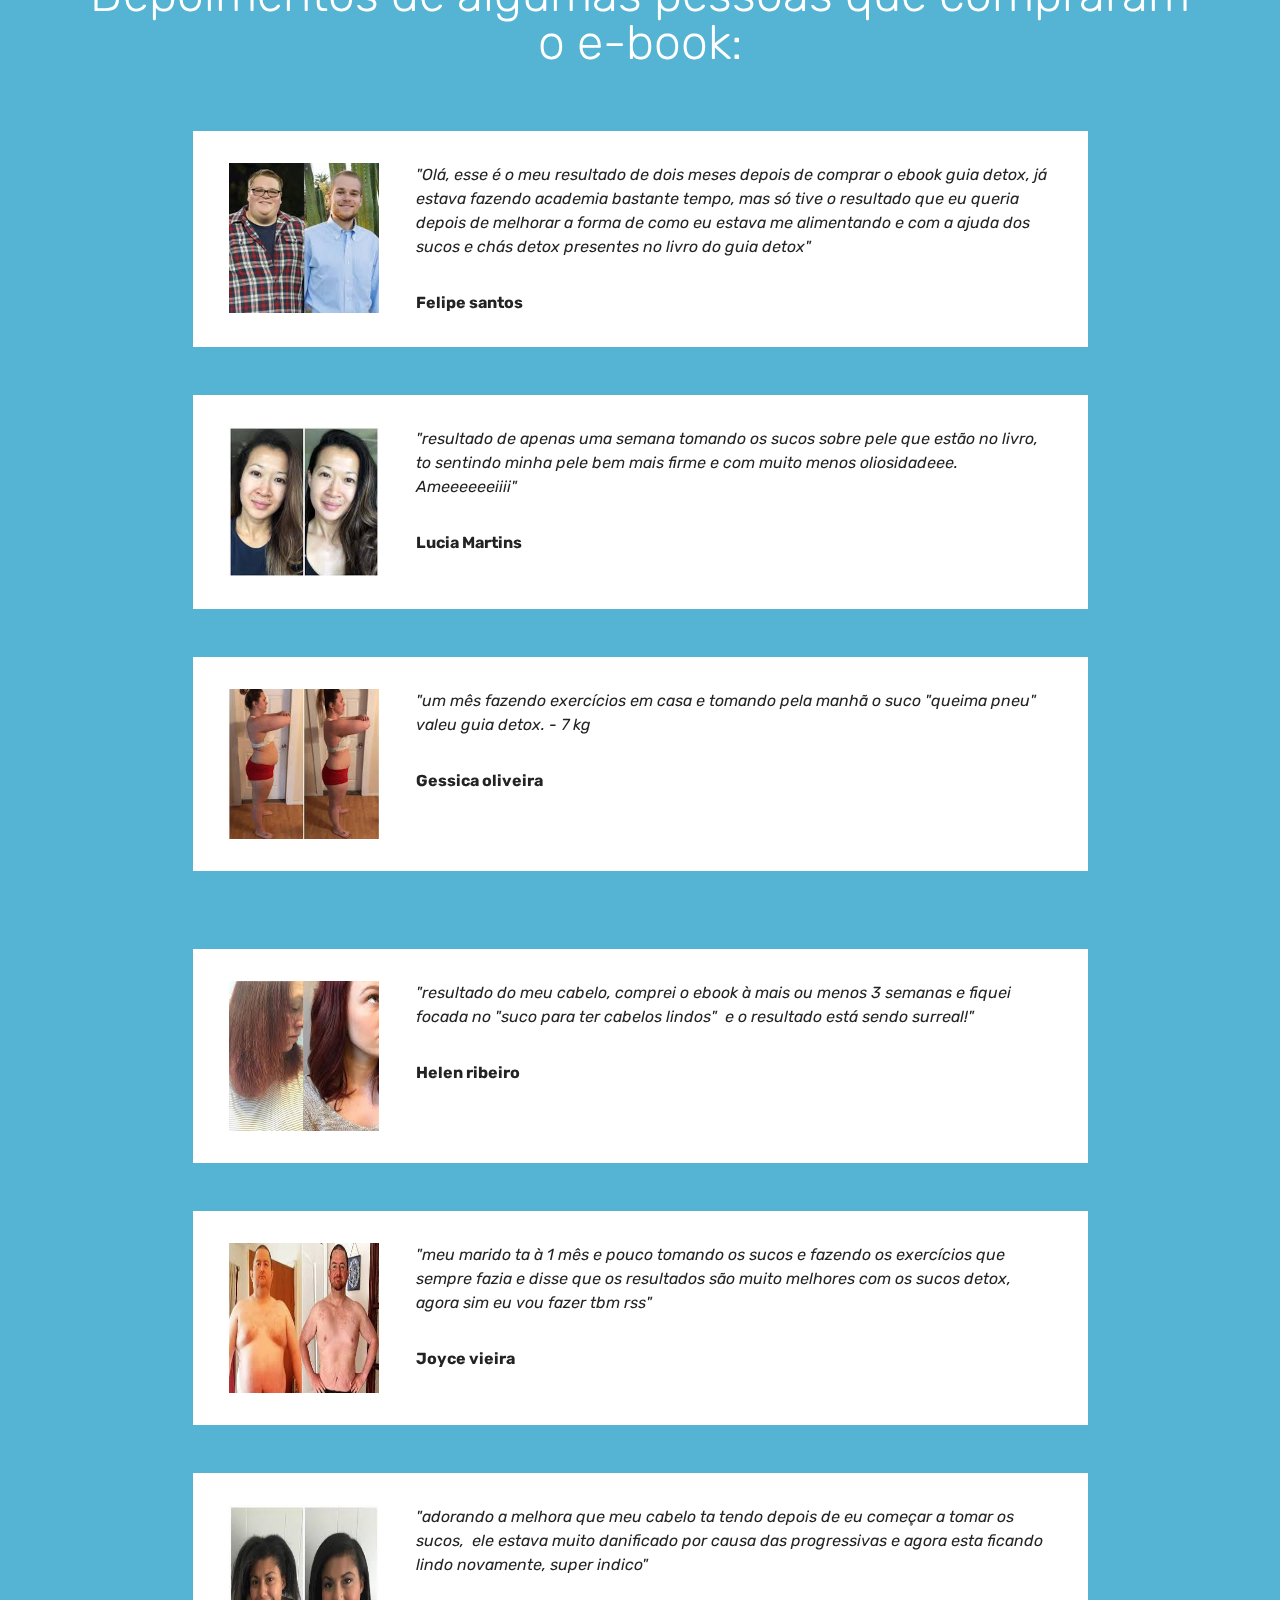
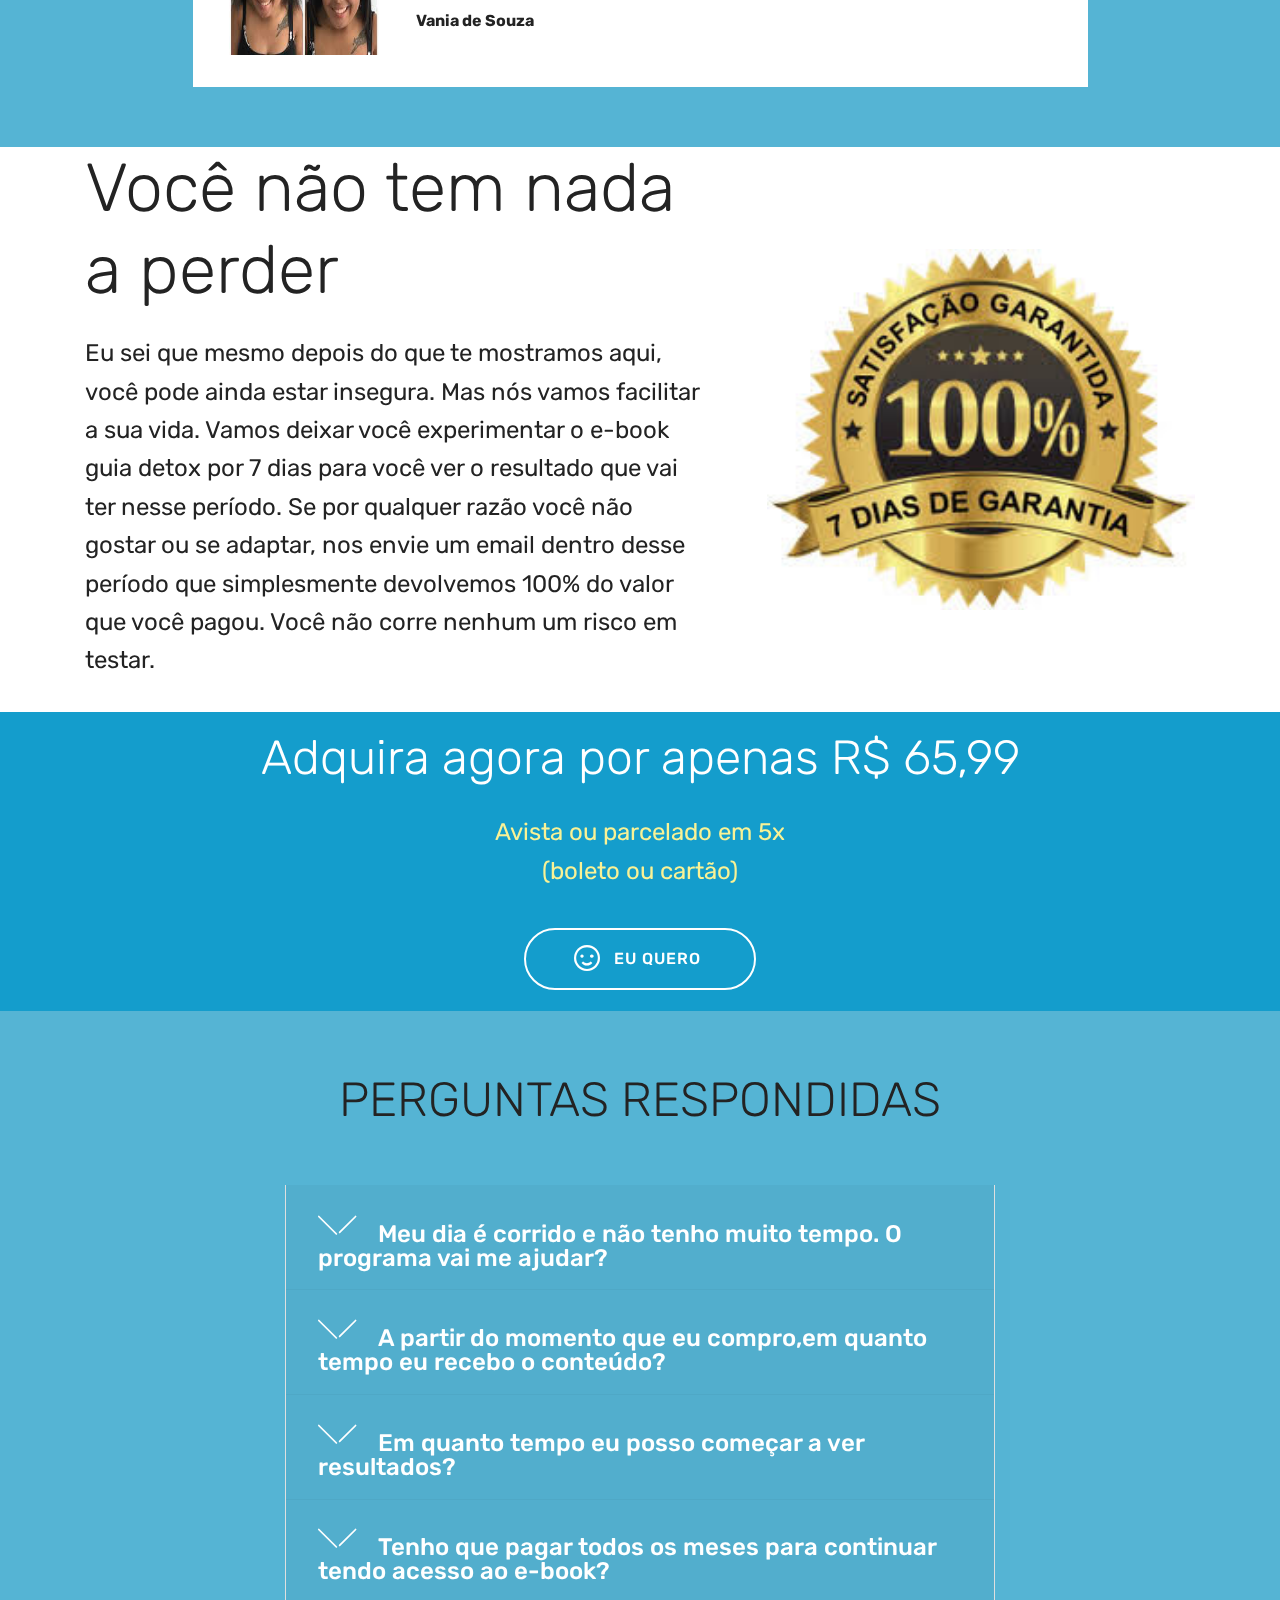
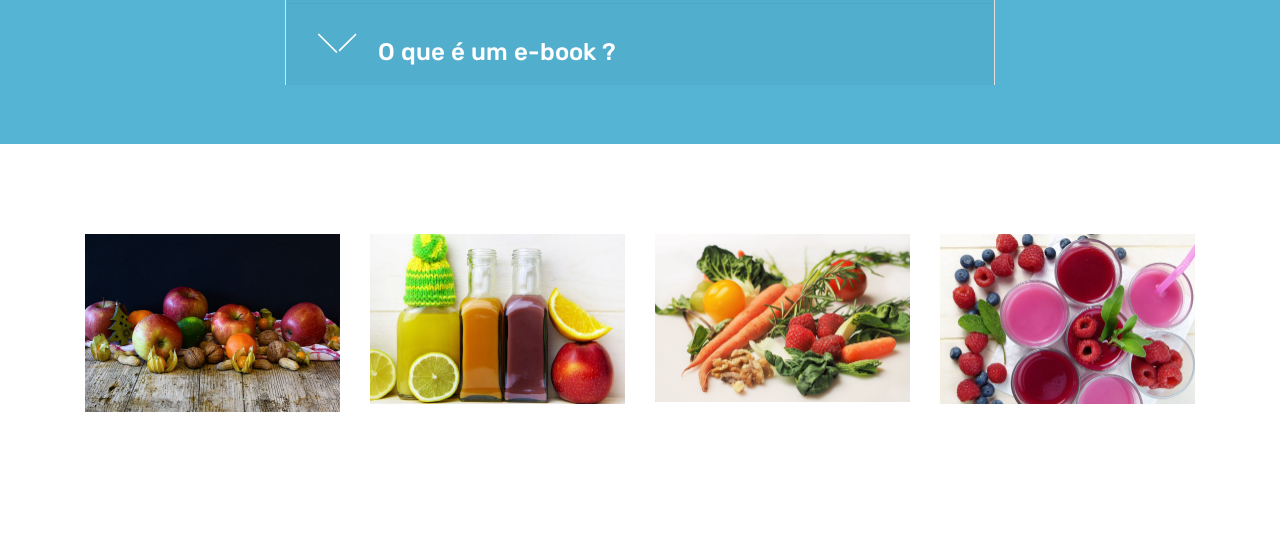
<file: page4.html>
<!DOCTYPE html>
<html  >
<head>
  <!-- Site made with Mobirise Website Builder v4.12.3, https://mobirise.com -->
  <meta charset="UTF-8">
  <meta http-equiv="X-UA-Compatible" content="IE=edge">
  <meta name="generator" content="Mobirise v4.12.3, mobirise.com">
  <meta name="viewport" content="width=device-width, initial-scale=1, minimum-scale=1">
  <link rel="shortcut icon" href="assets/images/logo4.png" type="image/x-icon">
  <meta name="description" content="Web Creator Description">
  
  
  <title>Guia Detox 2</title>
  <link rel="stylesheet" href="assets/web/assets/mobirise-icons/mobirise-icons.css">
  <link rel="stylesheet" href="assets/web/assets/mobirise-icons2/mobirise2.css">
  <link rel="stylesheet" href="assets/web/assets/mobirise-icons-bold/mobirise-icons-bold.css">
  <link rel="stylesheet" href="assets/bootstrap/css/bootstrap.min.css">
  <link rel="stylesheet" href="assets/bootstrap/css/bootstrap-grid.min.css">
  <link rel="stylesheet" href="assets/bootstrap/css/bootstrap-reboot.min.css">
  <link rel="stylesheet" href="assets/tether/tether.min.css">
  <link rel="stylesheet" href="assets/theme/css/style.css">
  <link rel="preload" as="style" href="assets/mobirise/css/mbr-additional.css"><link rel="stylesheet" href="assets/mobirise/css/mbr-additional.css" type="text/css">
  
  
  
</head>
<body>
  <section class="header1 cid-rTJAR4Nsmd mbr-parallax-background" id="header16-1o">

    

    <div class="mbr-overlay" style="opacity: 0.6; background-color: rgb(35, 35, 35);">
    </div>

    <div class="container">
        <div class="row justify-content-md-center">
            <div class="col-md-10 align-center">
                <h1 class="mbr-section-title mbr-bold pb-3 mbr-fonts-style display-1">GUIA DETOX</h1>
                
                <p class="mbr-text pb-3 mbr-fonts-style display-5">RECEITAS PARA EMAGRECER E DESINTOXICAR.<br>ACABE COM O ESTRESSE E VIVA MELHOR</p>
                
            </div>
        </div>
    </div>

</section>

<section class="engine"><a href="https://mobirise.info/x">css templates</a></section><section class="cid-rTJAR8o70l" id="video3-1p">

    
    
    <figure class="mbr-figure align-center container">
        <div class="video-block" style="width: 80%;">
            <div><iframe class="mbr-embedded-video" src="https://www.youtube.com/embed/w8NBjNMfgZk?rel=0&amp;amp;showinfo=0&amp;autoplay=0&amp;loop=0" width="1280" height="720" frameborder="0" allowfullscreen></iframe></div>
        </div>
    </figure>
</section>

<section class="mbr-section article content9 cid-rTJARbsIgu" id="content9-1q">
    
     

    <div class="container">
        <div class="inner-container" style="width: 62%;">
            <hr class="line" style="width: 100%;">
            <div class="section-text align-center mbr-fonts-style display-5">Gostou dos benefícios citados no vídeo acima? Então imagina ter um e-book com 160 receitas dessas, genial né? Pois você pode ter agora por apenas R$ 65,99 (menos de 43 centavos por receita). Boleto ou cartão, pode ser parcelado em 5X.<br></div>
            <hr class="line" style="width: 100%;">
        </div>
        </div>
</section>

<section class="mbr-section content8 cid-rTJARdN6OH" id="content8-1r">

    

    <div class="container">
        <div class="media-container-row title">
            <div class="col-12 col-md-8">
                <div class="mbr-section-btn align-center"><a class="btn btn-white display-4" href="https://mobirise.co"><span class="mbrib-like mbr-iconfont mbr-iconfont-btn"></span>EU QUERO TODOS ESSES BENEFÍCIOS</a></div>
            </div>
        </div>
    </div>
</section>

<section class="counters4 counters cid-rTJARiGdHF" id="counters4-1s">

    

    

    <div class="container pt-4 mt-2">
        <h2 class="mbr-section-title pb-3 align-center mbr-fonts-style display-2">Aqui está o que você vai receber</h2>
        <h3 class="mbr-section-subtitle pb-5 align-center mbr-fonts-style display-5">Tudo que você precisa para começar a ter uma vida melhor
<div>nos próximos dias, cabe na palma de sua mão:</div></h3>
        <div class="media-container-row">
            <div class="media-block m-auto" style="width: 60%;">
                <div class="mbr-figure">
                    <img src="assets/images/mbr-1268x713.jpg" alt="" title="">
                </div>
            </div>
            <div class="cards-block">
                <div class="cards-container">
                    <div class="card px-3 align-left col-12">
                        <div class="panel-item p-4 d-flex align-items-start">
                            <div class="card-img pr-3">
                                <h3 class="img-text d-flex align-items-center justify-content-center">
                                    1
                                </h3>
                            </div>
                            <div class="card-text">
                                <h4 class="mbr-content-title mbr-bold mbr-fonts-style display-7">receitas FUNCIONAIS</h4>
                                <p class="mbr-content-text mbr-fonts-style display-7">Conheça os benefícios de sucos e chás desintoxicantes, como: suco desintoxicante e energético, suco desintoxicante e digestivo, etc...</p>
                            </div>
                        </div>
                    </div>
                    <div class="card px-3 align-left col-12">
                        <div class="panel-item p-4 d-flex align-items-start">
                            <div class="card-img pr-3">
                                <h3 class="img-text d-flex align-items-center justify-content-center">
                                    2
                                </h3>
                            </div>
                            <div class="card-text">
                                <h4 class="mbr-content-title mbr-bold mbr-fonts-style display-7">receitas sobre SAÚDE</h4>
                                <p class="mbr-content-text mbr-fonts-style display-7">Aprenda a preparar bebidas que melhorarão o funcionamento do organismo, como: suco para melhorar o funcionamento do corpo, suco para estimular e melhorar a memória, o raciocínio e a lógica, etc...</p>
                            </div>
                        </div>
                    </div>
                    <div class="card px-3 align-left col-12">
                        <div class="panel-item p-4 d-flex align-items-start">
                            <div class="card-img pr-3">
                                <h3 class="img-text d-flex align-items-center justify-content-center">
                                    3
                                </h3>
                            </div>
                            <div class="card-text">
                                <h4 class="mbr-content-title mbr-bold mbr-fonts-style display-7">receitas sobre BELEZA</h4>
                                <p class="mbr-content-text mbr-fonts-style display-7">A  fórmula saudável e natural para melhorar o visual, como: suco anti-celulite, suco anti-envelhecimento, suco elimina barriga, etc....</p>
                            </div>
                        </div>
                    </div>
                    <div class="card px-3 align-left col-12">
                        <div class="panel-item p-4 d-flex align-items-start">
                            <div class="card-img pr-3">
                                <h3 class="img-text d-flex align-items-center justify-content-center">
                                    4
                                </h3>
                            </div>
                            <div class="card-texts">
                                <h4 class="mbr-content-title mbr-bold mbr-fonts-style display-7">receitas sobre BEM-ESTAR</h4>
                                <p class="mbr-content-text mbr-fonts-style display-7">As melhores receitas para melhorar a ação das bebidas desintoxicantes, como: suco para melhorar a qualidade do sono, suco revitalizante, etc...</p>
                            </div>
                        </div>
                    </div>
                </div>
            </div>
        </div>
    </div>
</section>

<section class="mbr-section content4 cid-rTJARrMo0g" id="content4-1t">

    

    <div class="container">
        <div class="media-container-row">
            <div class="title col-12 col-md-8">
                <h2 class="align-center pb-3 mbr-fonts-style display-2">QUEM DEVE ADQUIRIR O<br> E-BOOK?</h2>
                <h3 class="mbr-section-subtitle align-center mbr-light mbr-fonts-style display-5">"Nós recomendamos o e-book para as pessoas que já estão cansadas de fazer dietas malucas para perde barriga, para as pessoas que tem em mente que é preciso passar produtos bizarros no rosto para ter uma pele boa, para as pessoas que estão frustradas por não ter o cabelo tão saudável quanto desejam e para as pessoas que estão sempre fazendo doideiras para ter um corpo perfeito. Porque não precisa fazer essas coisas para alcançar esses objetivos."<br><br> E se eu te disser que você pode ter tudo isso de forma saudável? Basta seguir as receitas que estão no nosso e-book para que tudo isso seja possível."&nbsp;</h3>
                
            </div>
        </div>
    </div>
</section>

<section class="header1 cid-rTJARvv53R" id="header16-1u">

    

    

    <div class="container">
        <div class="row justify-content-md-center">
            <div class="col-md-10 align-center">
                
                <h3 class="mbr-section-subtitle mbr-light pb-3 mbr-fonts-style display-2">Adquira agora por apenas R$ 65,99</h3>
                <p class="mbr-text pb-3 mbr-fonts-style display-5">Avista ou parcelado em 5x<br>(boleto ou cartão)</p>
                <div class="mbr-section-btn"><a class="btn btn-md btn-white-outline display-4" href="https://mobirise.co"><span class="mobi-mbri mobi-mbri-smile-face mbr-iconfont mbr-iconfont-btn"></span>EU QUERO&nbsp;</a></div>
            </div>
        </div>
    </div>

</section>

<section class="testimonials4 cid-rTJARASSYK" id="testimonials4-1v">

  

  
  <div class="container">
    <h2 class="pb-3 mbr-fonts-style mbr-white align-center display-2">Depoimentos de algumas pessoas que compraram o e-book:</h2>
    
    <div class="col-md-10 testimonials-container"> 
      

      
    <div class="testimonials-item">
        <div class="user row">
          <div class="col-lg-3 col-md-4">
            <div class="user_image">
              <img src="assets/images/images-225x225.jpg" alt="" title="">
            </div>
          </div>
          <div class="testimonials-caption col-lg-9 col-md-8">
            <div class="user_text ">
              <p class="mbr-fonts-style  display-7">
                 <em>"Olá, esse é o meu resultado de dois meses depois de comprar o ebook guia detox, já estava fazendo academia bastante tempo, mas só tive o resultado que eu queria depois de melhorar a forma de como eu estava me alimentando e com a ajuda dos sucos e chás detox presentes no livro do guia detox"</em></p>
            </div>
            <div class="user_name mbr-bold mbr-fonts-style align-left pt-3 display-7">Felipe santos</div>
            
          </div>
        </div>
      </div><div class="testimonials-item">
        <div class="user row">
          <div class="col-lg-3 col-md-4">
            <div class="user_image">
              <img src="assets/images/images-4-225x225.jpg" alt="" title="">
            </div>
          </div>
          <div class="testimonials-caption col-lg-9 col-md-8">
            <div class="user_text">
              <p class="mbr-fonts-style  display-7">
                 <em>"resultado de apenas uma semana tomando os sucos sobre pele que estão no livro, to sentindo minha pele bem mais firme e com muito menos oliosidadeee. Ameeeeeeiiii"</em></p>
            </div>
            <div class="user_name mbr-bold mbr-fonts-style align-left pt-3 display-7">Lucia Martins&nbsp;</div>
            
          </div>
        </div>
      </div><div class="testimonials-item">
        <div class="user row">
          <div class="col-lg-3 col-md-4">
            <div class="user_image">
              <img src="assets/images/download-225x225.jpg" alt="" title="">
            </div>
          </div>
          <div class="testimonials-caption col-lg-9 col-md-8">
            <div class="user_text">
              <p class="mbr-fonts-style  display-7">
                 <em>"um mês fazendo exercícios em casa e tomando pela manhã o suco "queima pneu" valeu guia detox. - 7 kg</em></p>
            </div>
            <div class="user_name mbr-bold mbr-fonts-style align-left pt-3 display-7">Gessica oliveira</div>
            
          </div>
        </div>
      </div></div>
  </div>
</section>

<section class="testimonials4 cid-rTJARJ7ts0" id="testimonials4-1w">

  

  
  <div class="container">
    
    
    <div class="col-md-10 testimonials-container"> 
      

      
    <div class="testimonials-item">
        <div class="user row">
          <div class="col-lg-3 col-md-4">
            <div class="user_image">
              <img src="assets/images/images-2-225x225.jpg" alt="" title="">
            </div>
          </div>
          <div class="testimonials-caption col-lg-9 col-md-8">
            <div class="user_text ">
              <p class="mbr-fonts-style  display-7">
                 <em>"resultado do meu cabelo, comprei o ebook à mais ou menos 3 semanas e fiquei focada no "suco para ter cabelos lindos" &nbsp;e o resultado está sendo surreal!"</em></p>
            </div>
            <div class="user_name mbr-bold mbr-fonts-style align-left pt-3 display-7">
                 Helen ribeiro</div>
            
          </div>
        </div>
      </div><div class="testimonials-item">
        <div class="user row">
          <div class="col-lg-3 col-md-4">
            <div class="user_image">
              <img src="assets/images/images-1-292x173.jpg" alt="" title="">
            </div>
          </div>
          <div class="testimonials-caption col-lg-9 col-md-8">
            <div class="user_text">
              <p class="mbr-fonts-style  display-7">
                 <em>"meu marido ta à 1 mês e pouco tomando os sucos e fazendo os exercícios que sempre fazia e disse que os resultados são muito melhores com os sucos detox, agora sim eu vou fazer tbm rss"</em></p>
            </div>
            <div class="user_name mbr-bold mbr-fonts-style align-left pt-3 display-7">Joyce vieira</div>
            
          </div>
        </div>
      </div><div class="testimonials-item">
        <div class="user row">
          <div class="col-lg-3 col-md-4">
            <div class="user_image">
              <img src="assets/images/images-3-262x192.jpg" alt="" title="">
            </div>
          </div>
          <div class="testimonials-caption col-lg-9 col-md-8">
            <div class="user_text">
              <p class="mbr-fonts-style  display-7">
                 <em>"adorando a melhora que meu cabelo ta tendo depois de eu começar a tomar os sucos, &nbsp;ele estava muito danificado por causa das progressivas e agora esta ficando lindo novamente, super indico"</em>
              </p>
            </div>
            <div class="user_name mbr-bold mbr-fonts-style align-left pt-3 display-7">Vania de Souza</div>
            
          </div>
        </div>
      </div></div>
  </div>
</section>

<section class="header3 cid-rTJARQLTPt" id="header3-1x">

    

    

    <div class="container">
        <div class="media-container-row">
            <div class="mbr-figure" style="width: 75%;">
                <img src="assets/images/download-1-237x200.jpg" alt="Mobirise" title="">
            </div>

            <div class="media-content">
                <h1 class="mbr-section-title mbr-white pb-3 mbr-fonts-style display-1">Você não tem nada a perder</h1>
                
                <div class="mbr-section-text mbr-white pb-3 ">
                    <p class="mbr-text mbr-fonts-style display-5">Eu sei que mesmo depois do que te mostramos aqui, você pode ainda estar insegura. Mas nós vamos  facilitar a sua vida. Vamos deixar você experimentar o e-book guia detox por 7 dias para você ver o resultado que vai ter nesse período. Se por qualquer razão você não gostar ou se adaptar, nos envie um email dentro desse período que simplesmente devolvemos 100% do valor que você pagou. Você não corre nenhum um risco em testar.</p>
                </div>
                
            </div>
        </div>
    </div>

</section>

<section class="header1 cid-rTJARVsnMY" id="header16-1y">

    

    

    <div class="container">
        <div class="row justify-content-md-center">
            <div class="col-md-10 align-center">
                
                <h3 class="mbr-section-subtitle mbr-light pb-3 mbr-fonts-style display-2">Adquira agora por apenas R$ 65,99</h3>
                <p class="mbr-text pb-3 mbr-fonts-style display-5">Avista ou parcelado em 5x<br>(boleto ou cartão)</p>
                <div class="mbr-section-btn"><a class="btn btn-md btn-white-outline display-4" href="https://mobirise.co"><span class="mobi-mbri mobi-mbri-smile-face mbr-iconfont mbr-iconfont-btn"></span>EU QUERO&nbsp;</a></div>
            </div>
        </div>
    </div>

</section>

<section class="accordion1 cid-rTJAS06R2N" id="accordion1-1z">

    

    
    <div class="container">
        <div class="media-container-row">
            <div class="col-12 col-md-8">
                <div class="section-head text-center space30">
                    <h2 class="mbr-section-title pb-5 mbr-fonts-style display-2">PERGUNTAS RESPONDIDAS</h2>
                </div>
                <div class="clearfix"></div>
                <div id="bootstrap-accordion_24" class="panel-group accordionStyles accordion" role="tablist" aria-multiselectable="true">
                    <div class="card">
                        <div class="card-header" role="tab" id="headingOne">
                            <a role="button" class="panel-title collapsed text-black" data-toggle="collapse" data-core="" href="#collapse1_24" aria-expanded="false" aria-controls="collapse1">
                                <h4 class="mbr-fonts-style display-5">
                                    <span class="sign mbr-iconfont mbri-arrow-down inactive"></span>&nbsp;Meu dia é corrido e não tenho muito tempo. O programa vai me ajudar?</h4>
                            </a>
                        </div>
                        <div id="collapse1_24" class="panel-collapse noScroll collapse " role="tabpanel" aria-labelledby="headingOne" data-parent="#bootstrap-accordion_24">
                            <div class="panel-body p-4">
                                <p class="mbr-fonts-style panel-text display-7">Sim. Temos várias clientes que também trabalham o dia inteiro e ainda sim conseguem ter resultados excelentes.</p>
                            </div>
                        </div>
                    </div>
                    <div class="card">
                        <div class="card-header" role="tab" id="headingTwo">
                            <a role="button" class="collapsed panel-title text-black" data-toggle="collapse" data-core="" href="#collapse2_24" aria-expanded="false" aria-controls="collapse2">
                                <h4 class="mbr-fonts-style display-5">
                                    <span class="sign mbr-iconfont mbri-arrow-down inactive"></span>&nbsp;A partir do momento que eu compro,em quanto tempo eu recebo o conteúdo?</h4>
                            </a>
                            
                        </div>
                        <div id="collapse2_24" class="panel-collapse noScroll collapse" role="tabpanel" aria-labelledby="headingTwo" data-parent="#bootstrap-accordion_24">
                            <div class="panel-body p-4">
                                <p class="mbr-fonts-style panel-text display-7">Você vai receber o seu material imediatamente após a confirmação de sua compra. No seu e-mail&nbsp;</p>
                            </div>
                        </div>
                    </div>
                    <div class="card">
                        <div class="card-header" role="tab" id="headingThree">
                            <a role="button" class="collapsed text-black panel-title" data-toggle="collapse" data-core="" href="#collapse3_24" aria-expanded="false" aria-controls="collapse3">
                                <h4 class="mbr-fonts-style display-5">
                                    <span class="sign mbr-iconfont mbri-arrow-down inactive"></span>&nbsp;Em quanto tempo eu posso começar a ver resultados?</h4>
                            </a>
                        </div>
                        <div id="collapse3_24" class="panel-collapse noScroll collapse" role="tabpanel" aria-labelledby="headingThree" data-parent="#bootstrap-accordion_24">
                            <div class="panel-body p-4">
                                <p class="mbr-fonts-style panel-text display-7">Os resultados vem logo nas primeiras semanas se você seguir o passo a passo e ter uma boa alimentação.</p>
                            </div>
                        </div>
                    </div>
                    <div class="card">
                        <div class="card-header" role="tab" id="headingFour">
                            <a role="button" class="collapsed panel-title text-black" data-toggle="collapse" data-core="" href="#collapse4_24" aria-expanded="false" aria-controls="collapse4">
                                <h4 class="mbr-fonts-style display-5">
                                    <span class="sign mbr-iconfont mbri-arrow-down inactive"></span>&nbsp;Tenho que pagar todos os meses para continuar tendo acesso ao e-book?</h4>
                            </a> 
                        </div>
                        <div id="collapse4_24" class="panel-collapse noScroll collapse" role="tabpanel" aria-labelledby="headingFour" data-parent="#bootstrap-accordion_24">
                            <div class="panel-body p-4">
                                <p class="mbr-fonts-style panel-text display-7">Não. Você faz apenas um único pagamento e poderá participar pelo tempo que quiser sem cobranças adicionais.</p>
                            </div>
                        </div>
                    </div>
                    <div class="card">
                        <div class="card-header" role="tab" id="headingFive">
                            <a role="button" class="collapsed panel-title text-black" data-toggle="collapse" data-core="" href="#collapse5_24" aria-expanded="false" aria-controls="collapse5">
                                <h4 class="mbr-fonts-style display-5">
                                    <span class="sign mbr-iconfont mbri-arrow-down inactive"></span>&nbsp;O que é um e-book ?</h4>
                            </a>
                        </div>
                        <div id="collapse5_24" class="panel-collapse noScroll collapse" role="tabpanel" aria-labelledby="headingFive" data-parent="#bootstrap-accordion_24">
                            <div class="panel-body p-4">
                                <p class="mbr-fonts-style panel-text display-7">È um livro digital que após a compra, voce pode acessar de qualquer lugar apenas com o seu celular, notebook ou tablet.</p>
                            </div>
                        </div>
                    </div>
                    
                </div>
            </div>
        </div>
    </div>
</section>

<section class="mbr-gallery gallery5 cid-rTJAS5U2SK" id="gallery5-20">

    

    

    <div class="container">
        
        
        <div class="row mbr-gallery" data-toggle="modal" data-target="#rTNSlHc0Dk">
            <div class="col-sm-6 col-md-4 col-lg-3 item gallery-image">
                <div class="item-wrapper">
                    <img class="w-100" src="assets/images/mbr-510x356.jpg" alt="" data-slide-to="0" title="" data-target="#rTNSlHcw2W">
                </div>
            </div>
            <div class="col-sm-6 col-md-4 col-lg-3 item gallery-image">
                <div class="item-wrapper">
                    <img class="w-100" src="assets/images/mbr-510x341.jpg" alt="" data-slide-to="1" title="" data-target="#rTNSlHcw2W">
                </div>
            </div>
            <div class="col-sm-6 col-md-4 col-lg-3 item gallery-image">
                <div class="item-wrapper">
                    <img class="w-100" src="assets/images/mbr-510x337.jpg" alt="" data-slide-to="2" title="" data-target="#rTNSlHcw2W">
                </div>
            </div>
            <div class="col-sm-6 col-md-4 col-lg-3 item gallery-image">
                <div class="item-wrapper">
                    <img class="w-100" src="assets/images/mbr-1-510x341.jpg" alt="" data-slide-to="3" title="" data-target="#rTNSlHcw2W">
                </div>
            </div>
        </div>

        <div class="modal mbr-slider fade" tabindex="-1" role="dialog" aria-hidden="true" id="rTNSlHc0Dk">
            <div class="modal-dialog" role="document">
                <div class="modal-content">
                    <div class="modal-body">
                        <div class="carousel slide" data-ride="carousel" id="rTNSlHcw2W">
                            <div class="carousel-inner">
                                <div class="carousel-item active">
                                    <img class="d-block w-100" src="assets/images/mbr-510x356.jpg" alt="">
                                </div>
                                <div class="carousel-item">
                                    <img class="d-block w-100" src="assets/images/mbr-510x341.jpg" alt="">
                                </div>
                                <div class="carousel-item">
                                    <img class="d-block w-100" src="assets/images/mbr-510x337.jpg" alt="">
                                </div>
                                <div class="carousel-item">
                                    <img class="d-block w-100" src="assets/images/mbr-1-510x341.jpg" alt="">
                                </div>
                            </div>
                            <ol class="carousel-indicators">
                                <li data-slide-to="0" class="active" data-target="#rTNSlHcw2W"></li>
                                <li data-slide-to="1" data-target="#rTNSlHcw2W"></li>
                                <li data-slide-to="2" data-target="#rTNSlHcw2W"></li>
                                <li data-slide-to="3" data-target="#rTNSlHcw2W"></li>
                            </ol>
                            <a role="button" href="" class="close" data-dismiss="modal" aria-label="Close">
                            </a>
                            <a class="carousel-control-prev carousel-control" role="button" data-slide="prev" href="#rTNSlHcw2W">
                                <span class="mbri-left mbr-iconfont" aria-hidden="true"></span>
                                <span class="sr-only">Previous</span>
                            </a>
                            <a class="carousel-control-next carousel-control" role="button" data-slide="next" href="#rTNSlHcw2W">
                                <span class="mbri-right mbr-iconfont" aria-hidden="true"></span>
                                <span class="sr-only">Next</span>
                            </a>
                        </div>
                    </div>
                </div>
            </div>
        </div>
    </div>
</section>


  <script src="assets/web/assets/jquery/jquery.min.js"></script>
  <script src="assets/popper/popper.min.js"></script>
  <script src="assets/bootstrap/js/bootstrap.min.js"></script>
  <script src="assets/smoothscroll/smooth-scroll.js"></script>
  <script src="assets/viewportchecker/jquery.viewportchecker.js"></script>
  <script src="assets/mbr-switch-arrow/mbr-switch-arrow.js"></script>
  <script src="assets/tether/tether.min.js"></script>
  <script src="assets/parallax/jarallax.min.js"></script>
  <script src="assets/theme/js/script.js"></script>
  
  
</body>
</html>
</file>
<file: assets/web/assets/mobirise-icons/mobirise-icons.css>
@font-face {
  font-family: 'MobiriseIcons';
  src:  url('mobirise-icons.eot?spat4u');
  src:  url('mobirise-icons.eot?spat4u#iefix') format('embedded-opentype'),
    url('mobirise-icons.ttf?spat4u') format('truetype'),
    url('mobirise-icons.woff?spat4u') format('woff'),
    url('mobirise-icons.svg?spat4u#MobiriseIcons') format('svg');
  font-weight: normal;
  font-style: normal;
  font-display: swap;
}

[class^="mbri-"], [class*=" mbri-"] {
  /* use !important to prevent issues with browser extensions that change fonts */
  font-family: MobiriseIcons !important;
  speak: none;
  font-style: normal;
  font-weight: normal;
  font-variant: normal;
  text-transform: none;
  line-height: 1;

  /* Better Font Rendering =========== */
  -webkit-font-smoothing: antialiased;
  -moz-osx-font-smoothing: grayscale;
}

.mbri-add-submenu:before {
  content: "\e900";
}
.mbri-alert:before {
  content: "\e901";
}
.mbri-align-center:before {
  content: "\e902";
}
.mbri-align-justify:before {
  content: "\e903";
}
.mbri-align-left:before {
  content: "\e904";
}
.mbri-align-right:before {
  content: "\e905";
}
.mbri-android:before {
  content: "\e906";
}
.mbri-apple:before {
  content: "\e907";
}
.mbri-arrow-down:before {
  content: "\e908";
}
.mbri-arrow-next:before {
  content: "\e909";
}
.mbri-arrow-prev:before {
  content: "\e90a";
}
.mbri-arrow-up:before {
  content: "\e90b";
}
.mbri-bold:before {
  content: "\e90c";
}
.mbri-bookmark:before {
  content: "\e90d";
}
.mbri-bootstrap:before {
  content: "\e90e";
}
.mbri-briefcase:before {
  content: "\e90f";
}
.mbri-browse:before {
  content: "\e910";
}
.mbri-bulleted-list:before {
  content: "\e911";
}
.mbri-calendar:before {
  content: "\e912";
}
.mbri-camera:before {
  content: "\e913";
}
.mbri-cart-add:before {
  content: "\e914";
}
.mbri-cart-full:before {
  content: "\e915";
}
.mbri-cash:before {
  content: "\e916";
}
.mbri-change-style:before {
  content: "\e917";
}
.mbri-chat:before {
  content: "\e918";
}
.mbri-clock:before {
  content: "\e919";
}
.mbri-close:before {
  content: "\e91a";
}
.mbri-cloud:before {
  content: "\e91b";
}
.mbri-code:before {
  content: "\e91c";
}
.mbri-contact-form:before {
  content: "\e91d";
}
.mbri-credit-card:before {
  content: "\e91e";
}
.mbri-cursor-click:before {
  content: "\e91f";
}
.mbri-cust-feedback:before {
  content: "\e920";
}
.mbri-database:before {
  content: "\e921";
}
.mbri-delivery:before {
  content: "\e922";
}
.mbri-desktop:before {
  content: "\e923";
}
.mbri-devices:before {
  content: "\e924";
}
.mbri-down:before {
  content: "\e925";
}
.mbri-download:before {
  content: "\e989";
}
.mbri-drag-n-drop:before {
  content: "\e927";
}
.mbri-drag-n-drop2:before {
  content: "\e928";
}
.mbri-edit:before {
  content: "\e929";
}
.mbri-edit2:before {
  content: "\e92a";
}
.mbri-error:before {
  content: "\e92b";
}
.mbri-extension:before {
  content: "\e92c";
}
.mbri-features:before {
  content: "\e92d";
}
.mbri-file:before {
  content: "\e92e";
}
.mbri-flag:before {
  content: "\e92f";
}
.mbri-folder:before {
  content: "\e930";
}
.mbri-gift:before {
  content: "\e931";
}
.mbri-github:before {
  content: "\e932";
}
.mbri-globe:before {
  content: "\e933";
}
.mbri-globe-2:before {
  content: "\e934";
}
.mbri-growing-chart:before {
  content: "\e935";
}
.mbri-hearth:before {
  content: "\e936";
}
.mbri-help:before {
  content: "\e937";
}
.mbri-home:before {
  content: "\e938";
}
.mbri-hot-cup:before {
  content: "\e939";
}
.mbri-idea:before {
  content: "\e93a";
}
.mbri-image-gallery:before {
  content: "\e93b";
}
.mbri-image-slider:before {
  content: "\e93c";
}
.mbri-info:before {
  content: "\e93d";
}
.mbri-italic:before {
  content: "\e93e";
}
.mbri-key:before {
  content: "\e93f";
}
.mbri-laptop:before {
  content: "\e940";
}
.mbri-layers:before {
  content: "\e941";
}
.mbri-left-right:before {
  content: "\e942";
}
.mbri-left:before {
  content: "\e943";
}
.mbri-letter:before {
  content: "\e944";
}
.mbri-like:before {
  content: "\e945";
}
.mbri-link:before {
  content: "\e946";
}
.mbri-lock:before {
  content: "\e947";
}
.mbri-login:before {
  content: "\e948";
}
.mbri-logout:before {
  content: "\e949";
}
.mbri-magic-stick:before {
  content: "\e94a";
}
.mbri-map-pin:before {
  content: "\e94b";
}
.mbri-menu:before {
  content: "\e94c";
}
.mbri-mobile:before {
  content: "\e94d";
}
.mbri-mobile2:before {
  content: "\e94e";
}
.mbri-mobirise:before {
  content: "\e94f";
}
.mbri-more-horizontal:before {
  content: "\e950";
}
.mbri-more-vertical:before {
  content: "\e951";
}
.mbri-music:before {
  content: "\e952";
}
.mbri-new-file:before {
  content: "\e953";
}
.mbri-numbered-list:before {
  content: "\e954";
}
.mbri-opened-folder:before {
  content: "\e955";
}
.mbri-pages:before {
  content: "\e956";
}
.mbri-paper-plane:before {
  content: "\e957";
}
.mbri-paperclip:before {
  content: "\e958";
}
.mbri-photo:before {
  content: "\e959";
}
.mbri-photos:before {
  content: "\e95a";
}
.mbri-pin:before {
  content: "\e95b";
}
.mbri-play:before {
  content: "\e95c";
}
.mbri-plus:before {
  content: "\e95d";
}
.mbri-preview:before {
  content: "\e95e";
}
.mbri-print:before {
  content: "\e95f";
}
.mbri-protect:before {
  content: "\e960";
}
.mbri-question:before {
  content: "\e961";
}
.mbri-quote-left:before {
  content: "\e962";
}
.mbri-quote-right:before {
  content: "\e963";
}
.mbri-refresh:before {
  content: "\e964";
}
.mbri-responsive:before {
  content: "\e965";
}
.mbri-right:before {
  content: "\e966";
}
.mbri-rocket:before {
  content: "\e967";
}
.mbri-sad-face:before {
  content: "\e968";
}
.mbri-sale:before {
  content: "\e969";
}
.mbri-save:before {
  content: "\e96a";
}
.mbri-search:before {
  content: "\e96b";
}
.mbri-setting:before {
  content: "\e96c";
}
.mbri-setting2:before {
  content: "\e96d";
}
.mbri-setting3:before {
  content: "\e96e";
}
.mbri-share:before {
  content: "\e96f";
}
.mbri-shopping-bag:before {
  content: "\e970";
}
.mbri-shopping-basket:before {
  content: "\e971";
}
.mbri-shopping-cart:before {
  content: "\e972";
}
.mbri-sites:before {
  content: "\e973";
}
.mbri-smile-face:before {
  content: "\e974";
}
.mbri-speed:before {
  content: "\e975";
}
.mbri-star:before {
  content: "\e976";
}
.mbri-success:before {
  content: "\e977";
}
.mbri-sun:before {
  content: "\e978";
}
.mbri-sun2:before {
  content: "\e979";
}
.mbri-tablet:before {
  content: "\e97a";
}
.mbri-tablet-vertical:before {
  content: "\e97b";
}
.mbri-target:before {
  content: "\e97c";
}
.mbri-timer:before {
  content: "\e97d";
}
.mbri-to-ftp:before {
  content: "\e97e";
}
.mbri-to-local-drive:before {
  content: "\e97f";
}
.mbri-touch-swipe:before {
  content: "\e980";
}
.mbri-touch:before {
  content: "\e981";
}
.mbri-trash:before {
  content: "\e982";
}
.mbri-underline:before {
  content: "\e983";
}
.mbri-unlink:before {
  content: "\e984";
}
.mbri-unlock:before {
  content: "\e985";
}
.mbri-up-down:before {
  content: "\e986";
}
.mbri-up:before {
  content: "\e987";
}
.mbri-update:before {
  content: "\e988";
}
.mbri-upload:before {
 content: "\e926"; 
}
.mbri-user:before {
  content: "\e98a";
}
.mbri-user2:before {
  content: "\e98b";
}
.mbri-users:before {
  content: "\e98c";
}
.mbri-video:before {
  content: "\e98d";
}
.mbri-video-play:before {
  content: "\e98e";
}
.mbri-watch:before {
  content: "\e98f";
}
.mbri-website-theme:before {
  content: "\e990";
}
.mbri-wifi:before {
  content: "\e991";
}
.mbri-windows:before {
  content: "\e992";
}
.mbri-zoom-out:before {
  content: "\e993";
}
.mbri-redo:before {
  content: "\e994";
}
.mbri-undo:before {
  content: "\e995";
}
</file>
<file: assets/web/assets/mobirise-icons2/mobirise2.css>
@font-face {
  font-family: 'Moririse2';
  font-display: swap;
  src:  url('mobirise2.eot?f2bix4');
  src:  url('mobirise2.eot?f2bix4#iefix') format('embedded-opentype'),
    url('mobirise2.ttf?f2bix4') format('truetype'),
    url('mobirise2.woff?f2bix4') format('woff'),
    url('mobirise2.svg?f2bix4#mobirise2') format('svg');
  font-weight: normal;
  font-style: normal;
}

[class^="mobi-"], [class*=" mobi-"] {
  /* use !important to prevent issues with browser extensions that change fonts */
  font-family: 'Moririse2' !important;
  speak: none;
  font-style: normal;
  font-weight: normal;
  font-variant: normal;
  text-transform: none;
  line-height: 1;

  /* Better Font Rendering =========== */
  -webkit-font-smoothing: antialiased;
  -moz-osx-font-smoothing: grayscale;
}

.mobi-mbri-add-submenu:before {
  content: "\e900";
}
.mobi-mbri-alert:before {
  content: "\e901";
}
.mobi-mbri-align-center:before {
  content: "\e902";
}
.mobi-mbri-align-justify:before {
  content: "\e903";
}
.mobi-mbri-align-left:before {
  content: "\e904";
}
.mobi-mbri-align-right:before {
  content: "\e905";
}
.mobi-mbri-android:before {
  content: "\e906";
}
.mobi-mbri-apple:before {
  content: "\e907";
}
.mobi-mbri-arrow-down:before {
  content: "\e908";
}
.mobi-mbri-arrow-next:before {
  content: "\e909";
}
.mobi-mbri-arrow-prev:before {
  content: "\e90a";
}
.mobi-mbri-arrow-up:before {
  content: "\e90b";
}
.mobi-mbri-bold:before {
  content: "\e90c";
}
.mobi-mbri-bookmark:before {
  content: "\e90d";
}
.mobi-mbri-bootstrap:before {
  content: "\e90e";
}
.mobi-mbri-briefcase:before {
  content: "\e90f";
}
.mobi-mbri-browse:before {
  content: "\e910";
}
.mobi-mbri-bulleted-list:before {
  content: "\e911";
}
.mobi-mbri-calendar:before {
  content: "\e912";
}
.mobi-mbri-camera:before {
  content: "\e913";
}
.mobi-mbri-cart-add:before {
  content: "\e914";
}
.mobi-mbri-cart-full:before {
  content: "\e915";
}
.mobi-mbri-cash:before {
  content: "\e916";
}
.mobi-mbri-change-style:before {
  content: "\e917";
}
.mobi-mbri-chat:before {
  content: "\e918";
}
.mobi-mbri-clock:before {
  content: "\e919";
}
.mobi-mbri-close:before {
  content: "\e91a";
}
.mobi-mbri-cloud:before {
  content: "\e91b";
}
.mobi-mbri-code:before {
  content: "\e91c";
}
.mobi-mbri-contact-form:before {
  content: "\e91d";
}
.mobi-mbri-credit-card:before {
  content: "\e91e";
}
.mobi-mbri-cursor-click:before {
  content: "\e91f";
}
.mobi-mbri-cust-feedback:before {
  content: "\e920";
}
.mobi-mbri-database:before {
  content: "\e921";
}
.mobi-mbri-delivery:before {
  content: "\e922";
}
.mobi-mbri-desktop:before {
  content: "\e923";
}
.mobi-mbri-devices:before {
  content: "\e924";
}
.mobi-mbri-down:before {
  content: "\e925";
}
.mobi-mbri-download-2:before {
  content: "\e926";
}
.mobi-mbri-download:before {
  content: "\e927";
}
.mobi-mbri-drag-n-drop-2:before {
  content: "\e928";
}
.mobi-mbri-drag-n-drop:before {
  content: "\e929";
}
.mobi-mbri-edit-2:before {
  content: "\e92a";
}
.mobi-mbri-edit:before {
  content: "\e92b";
}
.mobi-mbri-error:before {
  content: "\e92c";
}
.mobi-mbri-extension:before {
  content: "\e92d";
}
.mobi-mbri-features:before {
  content: "\e92e";
}
.mobi-mbri-file:before {
  content: "\e92f";
}
.mobi-mbri-flag:before {
  content: "\e930";
}
.mobi-mbri-folder:before {
  content: "\e931";
}
.mobi-mbri-gift:before {
  content: "\e932";
}
.mobi-mbri-github:before {
  content: "\e933";
}
.mobi-mbri-globe-2:before {
  content: "\e934";
}
.mobi-mbri-globe:before {
  content: "\e935";
}
.mobi-mbri-growing-chart:before {
  content: "\e936";
}
.mobi-mbri-hearth:before {
  content: "\e937";
}
.mobi-mbri-help:before {
  content: "\e938";
}
.mobi-mbri-home:before {
  content: "\e939";
}
.mobi-mbri-hot-cup:before {
  content: "\e93a";
}
.mobi-mbri-idea:before {
  content: "\e93b";
}
.mobi-mbri-image-gallery:before {
  content: "\e93c";
}
.mobi-mbri-image-slider:before {
  content: "\e93d";
}
.mobi-mbri-info:before {
  content: "\e93e";
}
.mobi-mbri-italic:before {
  content: "\e93f";
}
.mobi-mbri-key:before {
  content: "\e940";
}
.mobi-mbri-laptop:before {
  content: "\e941";
}
.mobi-mbri-layers:before {
  content: "\e942";
}
.mobi-mbri-left-right:before {
  content: "\e943";
}
.mobi-mbri-left:before {
  content: "\e944";
}
.mobi-mbri-letter:before {
  content: "\e945";
}
.mobi-mbri-like:before {
  content: "\e946";
}
.mobi-mbri-link:before {
  content: "\e947";
}
.mobi-mbri-lock:before {
  content: "\e948";
}
.mobi-mbri-login:before {
  content: "\e949";
}
.mobi-mbri-logout:before {
  content: "\e94a";
}
.mobi-mbri-magic-stick:before {
  content: "\e94b";
}
.mobi-mbri-map-pin:before {
  content: "\e94c";
}
.mobi-mbri-menu:before {
  content: "\e94d";
}
.mobi-mbri-mobile-2:before {
  content: "\e94e";
}
.mobi-mbri-mobile-horizontal:before {
  content: "\e94f";
}
.mobi-mbri-mobile:before {
  content: "\e950";
}
.mobi-mbri-mobirise:before {
  content: "\e951";
}
.mobi-mbri-more-horizontal:before {
  content: "\e952";
}
.mobi-mbri-more-vertical:before {
  content: "\e953";
}
.mobi-mbri-music:before {
  content: "\e954";
}
.mobi-mbri-new-file:before {
  content: "\e955";
}
.mobi-mbri-numbered-list:before {
  content: "\e956";
}
.mobi-mbri-opened-folder:before {
  content: "\e957";
}
.mobi-mbri-pages:before {
  content: "\e958";
}
.mobi-mbri-paper-plane:before {
  content: "\e959";
}
.mobi-mbri-paperclip:before {
  content: "\e95a";
}
.mobi-mbri-phone:before {
  content: "\e95b";
}
.mobi-mbri-photo:before {
  content: "\e95c";
}
.mobi-mbri-photos:before {
  content: "\e95d";
}
.mobi-mbri-pin:before {
  content: "\e95e";
}
.mobi-mbri-play:before {
  content: "\e95f";
}
.mobi-mbri-plus:before {
  content: "\e960";
}
.mobi-mbri-preview:before {
  content: "\e961";
}
.mobi-mbri-print:before {
  content: "\e962";
}
.mobi-mbri-protect:before {
  content: "\e963";
}
.mobi-mbri-question:before {
  content: "\e964";
}
.mobi-mbri-quote-left:before {
  content: "\e965";
}
.mobi-mbri-quote-right:before {
  content: "\e966";
}
.mobi-mbri-redo:before {
  content: "\e967";
}
.mobi-mbri-refresh:before {
  content: "\e968";
}
.mobi-mbri-responsive-2:before {
  content: "\e969";
}
.mobi-mbri-responsive:before {
  content: "\e96a";
}
.mobi-mbri-right:before {
  content: "\e96b";
}
.mobi-mbri-rocket:before {
  content: "\e96c";
}
.mobi-mbri-sad-face:before {
  content: "\e96d";
}
.mobi-mbri-sale:before {
  content: "\e96e";
}
.mobi-mbri-save:before {
  content: "\e96f";
}
.mobi-mbri-search:before {
  content: "\e970";
}
.mobi-mbri-setting-2:before {
  content: "\e971";
}
.mobi-mbri-setting-3:before {
  content: "\e972";
}
.mobi-mbri-setting:before {
  content: "\e973";
}
.mobi-mbri-share:before {
  content: "\e974";
}
.mobi-mbri-shopping-bag:before {
  content: "\e975";
}
.mobi-mbri-shopping-basket:before {
  content: "\e976";
}
.mobi-mbri-shopping-cart:before {
  content: "\e977";
}
.mobi-mbri-sites:before {
  content: "\e978";
}
.mobi-mbri-smile-face:before {
  content: "\e979";
}
.mobi-mbri-speed:before {
  content: "\e97a";
}
.mobi-mbri-star:before {
  content: "\e97b";
}
.mobi-mbri-success:before {
  content: "\e97c";
}
.mobi-mbri-sun:before {
  content: "\e97d";
}
.mobi-mbri-sun2:before {
  content: "\e97e";
}
.mobi-mbri-tablet-vertical:before {
  content: "\e97f";
}
.mobi-mbri-tablet:before {
  content: "\e980";
}
.mobi-mbri-target:before {
  content: "\e981";
}
.mobi-mbri-timer:before {
  content: "\e982";
}
.mobi-mbri-to-ftp:before {
  content: "\e983";
}
.mobi-mbri-to-local-drive:before {
  content: "\e984";
}
.mobi-mbri-touch-swipe:before {
  content: "\e985";
}
.mobi-mbri-touch:before {
  content: "\e986";
}
.mobi-mbri-trash:before {
  content: "\e987";
}
.mobi-mbri-underline:before {
  content: "\e988";
}
.mobi-mbri-undo:before {
  content: "\e989";
}
.mobi-mbri-unlink:before {
  content: "\e98a";
}
.mobi-mbri-unlock:before {
  content: "\e98b";
}
.mobi-mbri-up-down:before {
  content: "\e98c";
}
.mobi-mbri-up:before {
  content: "\e98d";
}
.mobi-mbri-update:before {
  content: "\e98e";
}
.mobi-mbri-upload-2:before {
  content: "\e98f";
}
.mobi-mbri-upload:before {
  content: "\e990";
}
.mobi-mbri-user-2:before {
  content: "\e991";
}
.mobi-mbri-user:before {
  content: "\e992";
}
.mobi-mbri-users:before {
  content: "\e993";
}
.mobi-mbri-video-play:before {
  content: "\e994";
}
.mobi-mbri-video:before {
  content: "\e995";
}
.mobi-mbri-watch:before {
  content: "\e996";
}
.mobi-mbri-website-theme-2:before {
  content: "\e997";
}
.mobi-mbri-website-theme:before {
  content: "\e998";
}
.mobi-mbri-wifi:before {
  content: "\e999";
}
.mobi-mbri-windows:before {
  content: "\e99a";
}
.mobi-mbri-zoom-in:before {
  content: "\e99b";
}
.mobi-mbri-zoom-out:before {
  content: "\e99c";
}
</file>
<file: assets/web/assets/mobirise-icons-bold/mobirise-icons-bold.css>
@font-face {
  font-family: 'mobirise-icons-bold';
  font-display: swap;
  src:  url('mobirise-icons-bold.eot?m1l4yr');
  src:  url('mobirise-icons-bold.eot?m1l4yr#iefix') format('embedded-opentype'),
    url('mobirise-icons-bold.ttf?m1l4yr') format('truetype'),
    url('mobirise-icons-bold.woff?m1l4yr') format('woff'),
    url('mobirise-icons-bold.svg?m1l4yr#mobirise-icons-bold') format('svg');
  font-weight: normal;
  font-style: normal;
}

[class^="mbrib-"], [class*="mbrib-"] {
  /* use !important to prevent issues with browser extensions that change fonts */
  font-family: 'mobirise-icons-bold' !important;
  speak: none;
  font-style: normal;
  font-weight: normal;
  font-variant: normal;
  text-transform: none;
  line-height: 1;

  /* Better Font Rendering =========== */
  -webkit-font-smoothing: antialiased;
  -moz-osx-font-smoothing: grayscale;
}

.mbrib-add-submenu:before {
  content: "\e900";
}
.mbrib-alert:before {
  content: "\e901";
}
.mbrib-align-center:before {
  content: "\e902";
}
.mbrib-align-justify:before {
  content: "\e903";
}
.mbrib-align-left:before {
  content: "\e904";
}
.mbrib-align-right:before {
  content: "\e905";
}
.mbrib-android:before {
  content: "\e906";
}
.mbrib-apple:before {
  content: "\e907";
}
.mbrib-arrow-down:before {
  content: "\e908";
}
.mbrib-arrow-next:before {
  content: "\e909";
}
.mbrib-arrow-prev:before {
  content: "\e90a";
}
.mbrib-arrow-up:before {
  content: "\e90b";
}
.mbrib-bold:before {
  content: "\e90c";
}
.mbrib-bookmark:before {
  content: "\e90d";
}
.mbrib-bootstrap:before {
  content: "\e90e";
}
.mbrib-briefcase:before {
  content: "\e90f";
}
.mbrib-browse:before {
  content: "\e910";
}
.mbrib-bulleted-list:before {
  content: "\e911";
}
.mbrib-calendar:before {
  content: "\e912";
}
.mbrib-camera:before {
  content: "\e913";
}
.mbrib-cart-add:before {
  content: "\e914";
}
.mbrib-cart-full:before {
  content: "\e915";
}
.mbrib-cash:before {
  content: "\e916";
}
.mbrib-change-style:before {
  content: "\e917";
}
.mbrib-chat:before {
  content: "\e918";
}
.mbrib-clock:before {
  content: "\e919";
}
.mbrib-close:before {
  content: "\e91a";
}
.mbrib-cloud:before {
  content: "\e91b";
}
.mbrib-code:before {
  content: "\e91c";
}
.mbrib-contact-form:before {
  content: "\e91d";
}
.mbrib-credit-card:before {
  content: "\e91e";
}
.mbrib-cursor-click:before {
  content: "\e91f";
}
.mbrib-cust-feedback:before {
  content: "\e920";
}
.mbrib-database:before {
  content: "\e921";
}
.mbrib-delivery:before {
  content: "\e922";
}
.mbrib-desktop:before {
  content: "\e923";
}
.mbrib-devices:before {
  content: "\e924";
}
.mbrib-down:before {
  content: "\e925";
}
.mbrib-download:before {
  content: "\e926";
}
.mbrib-drag-n-drop:before {
  content: "\e927";
}
.mbrib-drag-n-drop2:before {
  content: "\e928";
}
.mbrib-edit:before {
  content: "\e929";
}
.mbrib-edit2:before {
  content: "\e92a";
}
.mbrib-error:before {
  content: "\e92b";
}
.mbrib-extension:before {
  content: "\e92c";
}
.mbrib-features:before {
  content: "\e92d";
}
.mbrib-file:before {
  content: "\e92e";
}
.mbrib-flag:before {
  content: "\e92f";
}
.mbrib-folder:before {
  content: "\e930";
}
.mbrib-gift:before {
  content: "\e931";
}
.mbrib-github:before {
  content: "\e932";
}
.mbrib-globe-2:before {
  content: "\e933";
}
.mbrib-globe:before {
  content: "\e934";
}
.mbrib-growing-chart:before {
  content: "\e935";
}
.mbrib-hearth:before {
  content: "\e936";
}
.mbrib-help:before {
  content: "\e937";
}
.mbrib-home:before {
  content: "\e938";
}
.mbrib-hot-cup:before {
  content: "\e939";
}
.mbrib-idea:before {
  content: "\e93a";
}
.mbrib-image-gallery:before {
  content: "\e93b";
}
.mbrib-image-slider:before {
  content: "\e93c";
}
.mbrib-info:before {
  content: "\e93d";
}
.mbrib-italic:before {
  content: "\e93e";
}
.mbrib-key:before {
  content: "\e93f";
}
.mbrib-laptop:before {
  content: "\e940";
}
.mbrib-layers:before {
  content: "\e941";
}
.mbrib-left-right:before {
  content: "\e942";
}
.mbrib-left:before {
  content: "\e943";
}
.mbrib-letter:before {
  content: "\e944";
}
.mbrib-like:before {
  content: "\e945";
}
.mbrib-link:before {
  content: "\e946";
}
.mbrib-lock:before {
  content: "\e947";
}
.mbrib-login:before {
  content: "\e948";
}
.mbrib-logout:before {
  content: "\e949";
}
.mbrib-magic-stick:before {
  content: "\e94a";
}
.mbrib-map-pin:before {
  content: "\e94b";
}
.mbrib-menu:before {
  content: "\e94c";
}
.mbrib-mobile:before {
  content: "\e94d";
}
.mbrib-mobile2:before {
  content: "\e94e";
}
.mbrib-mobirise:before {
  content: "\e94f";
}
.mbrib-more-horizontal:before {
  content: "\e950";
}
.mbrib-more-vertical:before {
  content: "\e951";
}
.mbrib-music:before {
  content: "\e952";
}
.mbrib-new-file:before {
  content: "\e953";
}
.mbrib-numbered-list:before {
  content: "\e954";
}
.mbrib-opened-folder:before {
  content: "\e955";
}
.mbrib-pages:before {
  content: "\e956";
}
.mbrib-paper-plane:before {
  content: "\e957";
}
.mbrib-paperclip:before {
  content: "\e958";
}
.mbrib-photo:before {
  content: "\e959";
}
.mbrib-photos:before {
  content: "\e95a";
}
.mbrib-pin:before {
  content: "\e95b";
}
.mbrib-play:before {
  content: "\e95c";
}
.mbrib-plus:before {
  content: "\e95d";
}
.mbrib-preview:before {
  content: "\e95e";
}
.mbrib-print:before {
  content: "\e95f";
}
.mbrib-protect:before {
  content: "\e960";
}
.mbrib-question:before {
  content: "\e961";
}
.mbrib-quote-left:before {
  content: "\e962";
}
.mbrib-quote-right:before {
  content: "\e963";
}
.mbrib-redo:before {
  content: "\e964";
}
.mbrib-refresh:before {
  content: "\e965";
}
.mbrib-responsive:before {
  content: "\e966";
}
.mbrib-right:before {
  content: "\e967";
}
.mbrib-rocket:before {
  content: "\e968";
}
.mbrib-sad-face:before {
  content: "\e969";
}
.mbrib-sale:before {
  content: "\e96a";
}
.mbrib-save:before {
  content: "\e96b";
}
.mbrib-search:before {
  content: "\e96c";
}
.mbrib-setting:before {
  content: "\e96d";
}
.mbrib-setting2:before {
  content: "\e96e";
}
.mbrib-setting3:before {
  content: "\e96f";
}
.mbrib-share:before {
  content: "\e970";
}
.mbrib-shopping-bag:before {
  content: "\e971";
}
.mbrib-shopping-basket:before {
  content: "\e972";
}
.mbrib-shopping-cart:before {
  content: "\e973";
}
.mbrib-sites:before {
  content: "\e974";
}
.mbrib-smile-face:before {
  content: "\e975";
}
.mbrib-speed:before {
  content: "\e976";
}
.mbrib-star:before {
  content: "\e977";
}
.mbrib-success:before {
  content: "\e978";
}
.mbrib-sun:before {
  content: "\e979";
}
.mbrib-sun2:before {
  content: "\e97a";
}
.mbrib-tablet-vertical:before {
  content: "\e97b";
}
.mbrib-tablet:before {
  content: "\e97c";
}
.mbrib-target:before {
  content: "\e97d";
}
.mbrib-timer:before {
  content: "\e97e";
}
.mbrib-to-ftp:before {
  content: "\e97f";
}
.mbrib-to-local-drive:before {
  content: "\e980";
}
.mbrib-touch-swipe:before {
  content: "\e981";
}
.mbrib-touch:before {
  content: "\e982";
}
.mbrib-trash:before {
  content: "\e983";
}
.mbrib-underline:before {
  content: "\e984";
}
.mbrib-undo:before {
  content: "\e985";
}
.mbrib-unlink:before {
  content: "\e986";
}
.mbrib-unlock:before {
  content: "\e987";
}
.mbrib-up-down:before {
  content: "\e988";
}
.mbrib-up:before {
  content: "\e989";
}
.mbrib-update:before {
  content: "\e98a";
}
.mbrib-upload:before {
  content: "\e98b";
}
.mbrib-user:before {
  content: "\e98c";
}
.mbrib-user2:before {
  content: "\e98d";
}
.mbrib-users:before {
  content: "\e98e";
}
.mbrib-video-play:before {
  content: "\e98f";
}
.mbrib-video:before {
  content: "\e990";
}
.mbrib-watch:before {
  content: "\e991";
}
.mbrib-website-theme:before {
  content: "\e992";
}
.mbrib-wifi:before {
  content: "\e993";
}
.mbrib-windows:before {
  content: "\e994";
}
.mbrib-zoom-out:before {
  content: "\e995";
}
</file>
<file: assets/theme/css/style.css>
@charset "UTF-8";
/*!
 * Mobirise v4 theme (https://mobirise.com/)
 * Copyright 2017 Mobirise
 */
section {
  background-color: #eeeeee;
}

body {
  font-style: normal;
  line-height: 1.5;
}

section,
.container,
.container-fluid {
  position: relative;
  word-wrap: break-word;
}

a.mbr-iconfont:hover {
  text-decoration: none;
}

.article .lead p,
.article .lead ul,
.article .lead ol,
.article .lead pre,
.article .lead blockquote {
  margin-bottom: 0;
}

ul,
ol,
pre,
blockquote {
  margin-bottom: 2.3125rem;
}

pre {
  background: #f4f4f4;
  padding: 10px 24px;
  white-space: pre-wrap;
}

.inactive {
  -webkit-user-select: none;
  -moz-user-select: none;
  -ms-user-select: none;
  user-select: none;
  pointer-events: none;
  -webkit-user-drag: none;
  user-drag: none;
}

.mbr-section__comments .row {
  justify-content: center;
  -webkit-justify-content: center;
}

a {
  font-style: normal;
  font-weight: 400;
  cursor: pointer;
}
a, a:hover {
  text-decoration: none;
}

figure {
  margin-bottom: 0;
}

body {
  color: #232323;
}

h1,
h2,
h3,
h4,
h5,
h6,
.h1,
.h2,
.h3,
.h4,
.h5,
.h6,
.display-1,
.display-2,
.display-3,
.display-4 {
  line-height: 1;
  word-break: break-word;
  word-wrap: break-word;
}

.mbr-section-title {
  font-style: normal;
  line-height: 1.2;
}

.mbr-section-subtitle {
  line-height: 1.3;
}

.mbr-text {
  font-style: normal;
  line-height: 1.6;
}

b,
strong {
  font-weight: bold;
}

blockquote {
  padding: 10px 0 10px 20px;
  position: relative;
  border-left: 2px solid;
  border-color: #ff3366;
}

input:-webkit-autofill, input:-webkit-autofill:hover, input:-webkit-autofill:focus, input:-webkit-autofill:active {
  transition-delay: 9999s;
  transition-property: background-color, color;
}

textarea[type=hidden] {
  display: none;
}

body {
  position: relative;
}

section {
  background-position: 50% 50%;
  background-repeat: no-repeat;
  background-size: cover;
}
section .mbr-background-video,
section .mbr-background-video-preview {
  position: absolute;
  bottom: 0;
  left: 0;
  right: 0;
  top: 0;
}

.hidden {
  visibility: hidden;
}

.mbr-z-index20 {
  z-index: 20;
}

/*! Base colors */
.mbr-white {
  color: #ffffff;
}

.mbr-black {
  color: #000000;
}

.mbr-bg-white {
  background-color: #ffffff;
}

.mbr-bg-black {
  background-color: #000000;
}

/*! Text-aligns */
.align-left {
  text-align: left;
}

.align-center {
  text-align: center;
}

.align-right {
  text-align: right;
}

@media (max-width: 767px) {
  .align-left,
.align-center,
.align-right,
.mbr-section-btn,
.mbr-section-title {
    text-align: center;
  }
}
/*! Font-weight  */
.mbr-light {
  font-weight: 300;
}

.mbr-regular {
  font-weight: 400;
}

.mbr-semibold {
  font-weight: 500;
}

.mbr-bold {
  font-weight: 700;
}

/*! Media  */
.media-size-item {
  -webkit-flex: 1 1 auto;
  -moz-flex: 1 1 auto;
  -ms-flex: 1 1 auto;
  -o-flex: 1 1 auto;
  flex: 1 1 auto;
}

.media-content {
  -webkit-flex-basis: 100%;
  flex-basis: 100%;
}

.media-container-row {
  display: -ms-flexbox;
  display: -webkit-flex;
  display: flex;
  -webkit-flex-direction: row;
  -ms-flex-direction: row;
  flex-direction: row;
  -webkit-flex-wrap: wrap;
  -ms-flex-wrap: wrap;
  flex-wrap: wrap;
  -webkit-justify-content: center;
  -ms-flex-pack: center;
  justify-content: center;
  -webkit-align-content: center;
  -ms-flex-line-pack: center;
  align-content: center;
  -webkit-align-items: start;
  -ms-flex-align: start;
  align-items: start;
}
.media-container-row .media-size-item {
  width: 400px;
}

.media-container-column {
  display: -ms-flexbox;
  display: -webkit-flex;
  display: flex;
  -webkit-flex-direction: column;
  -ms-flex-direction: column;
  flex-direction: column;
  -webkit-flex-wrap: wrap;
  -ms-flex-wrap: wrap;
  flex-wrap: wrap;
  -webkit-justify-content: center;
  -ms-flex-pack: center;
  justify-content: center;
  -webkit-align-content: center;
  -ms-flex-line-pack: center;
  align-content: center;
  -webkit-align-items: stretch;
  -ms-flex-align: stretch;
  align-items: stretch;
}
.media-container-column > * {
  width: 100%;
}

@media (min-width: 992px) {
  .media-container-row {
    -webkit-flex-wrap: nowrap;
    -ms-flex-wrap: nowrap;
    flex-wrap: nowrap;
  }
}
figure {
  overflow: hidden;
}

figure[mbr-media-size] {
  transition: width 0.1s;
}

.mbr-figure img,
.mbr-figure iframe {
  display: block;
  width: 100%;
}

.card {
  background-color: transparent;
  border: none;
}

.card-box {
  width: 100%;
}

.card-img {
  text-align: center;
  flex-shrink: 0;
  -webkit-flex-shrink: 0;
}

.media {
  max-width: 100%;
  margin: 0 auto;
}

.mbr-figure {
  -ms-flex-item-align: center;
  -ms-grid-row-align: center;
  -webkit-align-self: center;
  align-self: center;
}

.media-container > div {
  max-width: 100%;
}

.mbr-figure img,
.card-img img {
  width: 100%;
}

@media (max-width: 991px) {
  .media-size-item {
    width: auto !important;
  }

  .media {
    width: auto;
  }

  .mbr-figure {
    width: 100% !important;
  }
}
/*! Buttons */
.btn {
  font-weight: 500;
  border-width: 2px;
  font-style: normal;
  letter-spacing: 1px;
  margin: 0.4rem 0.8rem;
  white-space: normal;
  -webkit-transition: all 0.3s ease-in-out;
  -moz-transition: all 0.3s ease-in-out;
  transition: all 0.3s ease-in-out;
  display: inline-flex;
  align-items: center;
  justify-content: center;
  word-break: break-word;
  -webkit-align-items: center;
  -webkit-justify-content: center;
  display: -webkit-inline-flex;
}

.btn-sm {
  font-weight: 500;
  letter-spacing: 1px;
  -webkit-transition: all 0.3s ease-in-out;
  -moz-transition: all 0.3s ease-in-out;
  transition: all 0.3s ease-in-out;
}

.btn-md {
  font-weight: 500;
  letter-spacing: 1px;
  margin: 0.4rem 0.8rem !important;
  -webkit-transition: all 0.3s ease-in-out;
  -moz-transition: all 0.3s ease-in-out;
  transition: all 0.3s ease-in-out;
}

.btn-lg {
  font-weight: 500;
  letter-spacing: 1px;
  margin: 0.4rem 0.8rem !important;
  -webkit-transition: all 0.3s ease-in-out;
  -moz-transition: all 0.3s ease-in-out;
  transition: all 0.3s ease-in-out;
}

.mbr-section-btn {
  margin-left: -0.25rem;
  margin-right: -0.25rem;
  font-size: 0;
}

nav .mbr-section-btn {
  margin-left: 0rem;
  margin-right: 0rem;
}

.btn-form {
  border-radius: 0;
}
.btn-form:hover {
  cursor: pointer;
}

/*! Btn icon margin */
.btn .mbr-iconfont,
.btn.btn-sm .mbr-iconfont {
  cursor: pointer;
  margin-right: 0.5rem;
}

.btn.btn-md .mbr-iconfont,
.btn.btn-md .mbr-iconfont {
  margin-right: 0.8rem;
}

.mbr-regular {
  font-weight: 400;
}

.mbr-semibold {
  font-weight: 500;
}

.mbr-bold {
  font-weight: 700;
}

[type=submit] {
  -webkit-appearance: none;
}

/*! Full-screen */
.mbr-fullscreen .mbr-overlay {
  min-height: 100vh;
}

.mbr-fullscreen {
  display: flex;
  display: -webkit-flex;
  display: -moz-flex;
  display: -ms-flex;
  display: -o-flex;
  align-items: center;
  -webkit-align-items: center;
  min-height: 100vh;
  padding-top: 3rem;
  padding-bottom: 3rem;
}

/*! Map */
.map {
  height: 25rem;
  position: relative;
}
.map iframe {
  width: 100%;
  height: 100%;
}

.mbr-overlay {
  background-color: #000;
  bottom: 0;
  left: 0;
  opacity: 0.5;
  position: absolute;
  right: 0;
  top: 0;
  z-index: 0;
  pointer-events: none;
}

/* Form */
blockquote {
  font-style: italic;
  padding: 10px 0 10px 20px;
  font-size: 1.09rem;
  position: relative;
  border-width: 3px;
}

.form-control {
  background-color: #f5f5f5;
  box-shadow: none;
  color: #565656;
  line-height: 1.43;
  min-height: 3.5em;
  padding: 1.07em 0.5em;
}
.form-control, .form-control:focus {
  border: 1px solid #e8e8e8;
}
.form-active .form-control:invalid {
  border-color: red;
}

.form-control-label {
  position: relative;
  cursor: pointer;
  margin-bottom: 0.357em;
  padding: 0;
}

.alert {
  color: #ffffff;
  border-radius: 0;
  border: 0;
  font-size: 0.875rem;
  line-height: 1.5;
  margin-bottom: 1.875rem;
  padding: 1.25rem;
  position: relative;
}
.alert.alert-form::after {
  background-color: inherit;
  bottom: -7px;
  content: "";
  display: block;
  height: 14px;
  left: 50%;
  margin-left: -7px;
  position: absolute;
  transform: rotate(45deg);
  width: 14px;
  -webkit-transform: rotate(45deg);
}

.form-asterisk {
  font-family: initial;
  position: absolute;
  top: -2px;
  font-weight: normal;
}

/*! Scroll to top arrow */
#scrollToTop a i:before {
  content: "";
  position: absolute;
  height: 40%;
  top: 25%;
  background: #fff;
  width: 2px;
  left: calc(50% - 1px);
}
#scrollToTop a i:after {
  content: "";
  position: absolute;
  display: block;
  border-top: 2px solid #fff;
  border-right: 2px solid #fff;
  width: 40%;
  height: 40%;
  left: 30%;
  bottom: 30%;
  transform: rotate(135deg);
  -webkit-transform: rotate(135deg);
}

.mbr-arrow-up {
  bottom: 25px;
  right: 90px;
  position: fixed;
  text-align: right;
  z-index: 5000;
  color: #ffffff;
  font-size: 32px;
  transform: rotate(180deg);
  -webkit-transform: rotate(180deg);
}

.mbr-arrow-up a {
  background: rgba(0, 0, 0, 0.2);
  border-radius: 3px;
  color: #fff;
  display: inline-block;
  height: 60px;
  width: 60px;
  outline-style: none !important;
  position: relative;
  text-decoration: none;
  transition: all 0.3s ease-in-out;
  cursor: pointer;
  text-align: center;
}
.mbr-arrow-up a:hover {
  background-color: rgba(0, 0, 0, 0.4);
}
.mbr-arrow-up a i {
  line-height: 60px;
}

.mbr-arrow-up-icon {
  display: block;
  color: #fff;
}

.mbr-arrow-up-icon::before {
  content: "›";
  display: inline-block;
  font-family: serif;
  font-size: 32px;
  line-height: 1;
  font-style: normal;
  position: relative;
  top: 6px;
  left: -4px;
  -webkit-transform: rotate(-90deg);
  transform: rotate(-90deg);
}

/*! Arrow Down */
.mbr-arrow {
  position: absolute;
  bottom: 45px;
  left: 50%;
  width: 60px;
  height: 60px;
  cursor: pointer;
  background-color: rgba(80, 80, 80, 0.5);
  border-radius: 50%;
  -webkit-transform: translateX(-50%);
  transform: translateX(-50%);
}
.mbr-arrow > a {
  display: inline-block;
  text-decoration: none;
  outline-style: none;
  -webkit-animation: arrowdown 1.7s ease-in-out infinite;
  animation: arrowdown 1.7s ease-in-out infinite;
}
.mbr-arrow > a > i {
  position: absolute;
  top: -2px;
  left: 15px;
  font-size: 2rem;
}

@keyframes arrowdown {
  0% {
    transform: translateY(0px);
    -webkit-transform: translateY(0px);
  }
  50% {
    transform: translateY(-5px);
    -webkit-transform: translateY(-5px);
  }
  100% {
    transform: translateY(0px);
    -webkit-transform: translateY(0px);
  }
}
@-webkit-keyframes arrowdown {
  0% {
    transform: translateY(0px);
    -webkit-transform: translateY(0px);
  }
  50% {
    transform: translateY(-5px);
    -webkit-transform: translateY(-5px);
  }
  100% {
    transform: translateY(0px);
    -webkit-transform: translateY(0px);
  }
}
@media (max-width: 500px) {
  .mbr-arrow-up {
    left: 50%;
    right: auto;
    transform: translateX(-50%) rotate(180deg);
    -webkit-transform: translateX(-50%) rotate(180deg);
  }
}
/*Gradients animation*/
@keyframes gradient-animation {
  from {
    background-position: 0% 100%;
    animation-timing-function: ease-in-out;
  }
  to {
    background-position: 100% 0%;
    animation-timing-function: ease-in-out;
  }
}
@-webkit-keyframes gradient-animation {
  from {
    background-position: 0% 100%;
    animation-timing-function: ease-in-out;
  }
  to {
    background-position: 100% 0%;
    animation-timing-function: ease-in-out;
  }
}
.bg-gradient {
  background-size: 200% 200%;
  animation: gradient-animation 5s infinite alternate;
  -webkit-animation: gradient-animation 5s infinite alternate;
}

.menu .navbar-brand {
  display: -webkit-flex;
}
.menu .navbar-brand span {
  display: flex;
  display: -webkit-flex;
}
.menu .navbar-brand .navbar-caption-wrap {
  display: -webkit-flex;
}
.menu .navbar-brand .navbar-logo img {
  display: -webkit-flex;
}
@media (min-width: 768px) and (max-width: 1023px) {
  .menu .navbar-toggleable-sm .navbar-nav {
    display: -webkit-box;
    display: -webkit-flex;
    display: -ms-flexbox;
  }
}
@media (max-width: 1023px) {
  .menu .navbar-collapse {
    max-height: 93.5vh;
  }
  .menu .navbar-collapse.show {
    overflow: auto;
  }
}
@media (min-width: 1024px) {
  .menu .navbar-nav.nav-dropdown {
    display: -webkit-flex;
  }
  .menu .navbar-toggleable-sm .navbar-collapse {
    display: -webkit-flex !important;
  }
  .menu .collapsed .navbar-collapse {
    max-height: 93.5vh;
  }
  .menu .collapsed .navbar-collapse.show {
    overflow: auto;
  }
}
@media (max-width: 767px) {
  .menu .navbar-collapse {
    max-height: 80vh;
  }
}

/* Others*/
.note-check a[data-value=Rubik] {
  font-style: normal;
}

.mbr-arrow a {
  color: #ffffff;
}

@media (max-width: 767px) {
  .mbr-arrow {
    display: none;
  }
}
.navbar {
  display: -webkit-flex;
  -webkit-flex-wrap: wrap;
  -webkit-align-items: center;
  -webkit-justify-content: space-between;
}

.navbar-collapse {
  -webkit-flex-basis: 100%;
  -webkit-flex-grow: 1;
  -webkit-align-items: center;
}

.nav-dropdown .link {
  padding: 0.667em 1.667em !important;
  margin: 0 !important;
}

.nav {
  display: -webkit-flex;
  -webkit-flex-wrap: wrap;
}

.row {
  display: -webkit-flex;
  -webkit-flex-wrap: wrap;
}

.justify-content-center {
  -webkit-justify-content: center;
}

.form-inline {
  display: -webkit-flex;
  -webkit-flex-flow: row wrap;
  -webkit-align-items: center;
}

.card-wrapper {
  -webkit-flex: 1;
}

.carousel-control {
  z-index: 10;
  display: -webkit-flex;
  -webkit-align-items: center;
  -webkit-justify-content: center;
}

.carousel-controls {
  display: -webkit-flex;
}

.media {
  display: -webkit-flex;
}

.form-group:focus {
  outline: none;
}

.jq-selectbox__select {
  padding: 1.07em 0.5em;
  position: absolute;
  top: 0;
  left: 0;
  width: 100%;
}

.jq-selectbox__dropdown {
  position: absolute;
  top: 100%;
  left: 0 !important;
  width: 100% !important;
}

.jq-selectbox__trigger-arrow {
  transform: translateY(-50%);
}

.jq-selectbox li {
  padding: 1.07em 0.5em;
}

input[type=range] {
  padding-left: 0 !important;
  padding-right: 0 !important;
}

.modal-dialog,
.modal-content {
  height: 100%;
}

.modal-dialog .carousel-inner {
  height: calc(100vh - 1.75rem);
}
@media (max-width: 575px) {
  .modal-dialog .carousel-inner {
    height: calc(100vh - 1rem);
  }
}

.carousel-item {
  text-align: center;
}

.carousel-item img {
  margin: auto;
}

.navbar-toggler {
  -webkit-align-self: flex-start;
  -ms-flex-item-align: start;
  align-self: flex-start;
  padding: 0.25rem 0.75rem;
  font-size: 1.25rem;
  line-height: 1;
  background: transparent;
  border: 1px solid transparent;
  -webkit-border-radius: 0.25rem;
  border-radius: 0.25rem;
}

.navbar-toggler:focus,
.navbar-toggler:hover {
  text-decoration: none;
}

.navbar-toggler-icon {
  display: inline-block;
  width: 1.5em;
  height: 1.5em;
  vertical-align: middle;
  content: "";
  background: no-repeat center center;
  -webkit-background-size: 100% 100%;
  -o-background-size: 100% 100%;
  background-size: 100% 100%;
}

.navbar-toggler-left {
  position: absolute;
  left: 1rem;
}

.navbar-toggler-right {
  position: absolute;
  right: 1rem;
}

@media (max-width: 575px) {
  .navbar-toggleable .navbar-nav .dropdown-menu {
    position: static;
    float: none;
  }

  .navbar-toggleable > .container {
    padding-right: 0;
    padding-left: 0;
  }
}
@media (min-width: 576px) {
  .navbar-toggleable {
    -webkit-box-orient: horizontal;
    -webkit-box-direction: normal;
    -webkit-flex-direction: row;
    -ms-flex-direction: row;
    flex-direction: row;
    -webkit-flex-wrap: nowrap;
    -ms-flex-wrap: nowrap;
    flex-wrap: nowrap;
    -webkit-box-align: center;
    -webkit-align-items: center;
    -ms-flex-align: center;
    align-items: center;
  }

  .navbar-toggleable .navbar-nav {
    -webkit-box-orient: horizontal;
    -webkit-box-direction: normal;
    -webkit-flex-direction: row;
    -ms-flex-direction: row;
    flex-direction: row;
  }

  .navbar-toggleable .navbar-nav .nav-link {
    padding-right: 0.5rem;
    padding-left: 0.5rem;
  }

  .navbar-toggleable > .container {
    display: -webkit-box;
    display: -webkit-flex;
    display: -ms-flexbox;
    display: flex;
    -webkit-flex-wrap: nowrap;
    -ms-flex-wrap: nowrap;
    flex-wrap: nowrap;
    -webkit-box-align: center;
    -webkit-align-items: center;
    -ms-flex-align: center;
    align-items: center;
  }

  .navbar-toggleable .navbar-collapse {
    display: -webkit-box !important;
    display: -webkit-flex !important;
    display: -ms-flexbox !important;
    display: flex !important;
    width: 100%;
  }

  .navbar-toggleable .navbar-toggler {
    display: none;
  }
}
@media (max-width: 767px) {
  .navbar-toggleable-sm .navbar-nav .dropdown-menu {
    position: static;
    float: none;
  }

  .navbar-toggleable-sm > .container {
    padding-right: 0;
    padding-left: 0;
  }
}
@media (min-width: 768px) {
  .navbar-toggleable-sm {
    -webkit-box-orient: horizontal;
    -webkit-box-direction: normal;
    -webkit-flex-direction: row;
    -ms-flex-direction: row;
    flex-direction: row;
    -webkit-flex-wrap: nowrap;
    -ms-flex-wrap: nowrap;
    flex-wrap: nowrap;
    -webkit-box-align: center;
    -webkit-align-items: center;
    -ms-flex-align: center;
    align-items: center;
  }

  .navbar-toggleable-sm .navbar-nav {
    -webkit-box-orient: horizontal;
    -webkit-box-direction: normal;
    -webkit-flex-direction: row;
    -ms-flex-direction: row;
    flex-direction: row;
  }

  .navbar-toggleable-sm .navbar-nav .nav-link {
    padding-right: 0.5rem;
    padding-left: 0.5rem;
  }

  .navbar-toggleable-sm > .container {
    display: -webkit-box;
    display: -webkit-flex;
    display: -ms-flexbox;
    display: flex;
    -webkit-flex-wrap: nowrap;
    -ms-flex-wrap: nowrap;
    flex-wrap: nowrap;
    -webkit-box-align: center;
    -webkit-align-items: center;
    -ms-flex-align: center;
    align-items: center;
  }

  .navbar-toggleable-sm .navbar-collapse {
    display: none;
    width: 100%;
  }

  .navbar-toggleable-sm .navbar-toggler {
    display: none;
  }
}
@media (max-width: 1023px) {
  .navbar-toggleable-md .navbar-nav .dropdown-menu {
    position: static;
    float: none;
  }

  .navbar-toggleable-md > .container {
    padding-right: 0;
    padding-left: 0;
  }
}
@media (min-width: 1024px) {
  .navbar-toggleable-md {
    -webkit-box-orient: horizontal;
    -webkit-box-direction: normal;
    -webkit-flex-direction: row;
    -ms-flex-direction: row;
    flex-direction: row;
    -webkit-flex-wrap: nowrap;
    -ms-flex-wrap: nowrap;
    flex-wrap: nowrap;
    -webkit-box-align: center;
    -webkit-align-items: center;
    -ms-flex-align: center;
    align-items: center;
  }

  .navbar-toggleable-md .navbar-nav {
    -webkit-box-orient: horizontal;
    -webkit-box-direction: normal;
    -webkit-flex-direction: row;
    -ms-flex-direction: row;
    flex-direction: row;
  }

  .navbar-toggleable-md .navbar-nav .nav-link {
    padding-right: 0.5rem;
    padding-left: 0.5rem;
  }

  .navbar-toggleable-md > .container {
    display: -webkit-box;
    display: -webkit-flex;
    display: -ms-flexbox;
    display: flex;
    -webkit-flex-wrap: nowrap;
    -ms-flex-wrap: nowrap;
    flex-wrap: nowrap;
    -webkit-box-align: center;
    -webkit-align-items: center;
    -ms-flex-align: center;
    align-items: center;
  }

  .navbar-toggleable-md .navbar-collapse {
    display: -webkit-box !important;
    display: -webkit-flex !important;
    display: -ms-flexbox !important;
    display: flex !important;
    width: 100%;
  }

  .navbar-toggleable-md .navbar-toggler {
    display: none;
  }
}
@media (max-width: 1199px) {
  .navbar-toggleable-lg .navbar-nav .dropdown-menu {
    position: static;
    float: none;
  }

  .navbar-toggleable-lg > .container {
    padding-right: 0;
    padding-left: 0;
  }
}
@media (min-width: 1200px) {
  .navbar-toggleable-lg {
    -webkit-box-orient: horizontal;
    -webkit-box-direction: normal;
    -webkit-flex-direction: row;
    -ms-flex-direction: row;
    flex-direction: row;
    -webkit-flex-wrap: nowrap;
    -ms-flex-wrap: nowrap;
    flex-wrap: nowrap;
    -webkit-box-align: center;
    -webkit-align-items: center;
    -ms-flex-align: center;
    align-items: center;
  }

  .navbar-toggleable-lg .navbar-nav {
    -webkit-box-orient: horizontal;
    -webkit-box-direction: normal;
    -webkit-flex-direction: row;
    -ms-flex-direction: row;
    flex-direction: row;
  }

  .navbar-toggleable-lg .navbar-nav .nav-link {
    padding-right: 0.5rem;
    padding-left: 0.5rem;
  }

  .navbar-toggleable-lg > .container {
    display: -webkit-box;
    display: -webkit-flex;
    display: -ms-flexbox;
    display: flex;
    -webkit-flex-wrap: nowrap;
    -ms-flex-wrap: nowrap;
    flex-wrap: nowrap;
    -webkit-box-align: center;
    -webkit-align-items: center;
    -ms-flex-align: center;
    align-items: center;
  }

  .navbar-toggleable-lg .navbar-collapse {
    display: -webkit-box !important;
    display: -webkit-flex !important;
    display: -ms-flexbox !important;
    display: flex !important;
    width: 100%;
  }

  .navbar-toggleable-lg .navbar-toggler {
    display: none;
  }
}
.navbar-toggleable-xl {
  -webkit-box-orient: horizontal;
  -webkit-box-direction: normal;
  -webkit-flex-direction: row;
  -ms-flex-direction: row;
  flex-direction: row;
  -webkit-flex-wrap: nowrap;
  -ms-flex-wrap: nowrap;
  flex-wrap: nowrap;
  -webkit-box-align: center;
  -webkit-align-items: center;
  -ms-flex-align: center;
  align-items: center;
}

.navbar-toggleable-xl .navbar-nav .dropdown-menu {
  position: static;
  float: none;
}

.navbar-toggleable-xl > .container {
  padding-right: 0;
  padding-left: 0;
}

.navbar-toggleable-xl .navbar-nav {
  -webkit-box-orient: horizontal;
  -webkit-box-direction: normal;
  -webkit-flex-direction: row;
  -ms-flex-direction: row;
  flex-direction: row;
}

.navbar-toggleable-xl .navbar-nav .nav-link {
  padding-right: 0.5rem;
  padding-left: 0.5rem;
}

.navbar-toggleable-xl > .container {
  display: -webkit-box;
  display: -webkit-flex;
  display: -ms-flexbox;
  display: flex;
  -webkit-flex-wrap: nowrap;
  -ms-flex-wrap: nowrap;
  flex-wrap: nowrap;
  -webkit-box-align: center;
  -webkit-align-items: center;
  -ms-flex-align: center;
  align-items: center;
}

.navbar-toggleable-xl .navbar-collapse {
  display: -webkit-box !important;
  display: -webkit-flex !important;
  display: -ms-flexbox !important;
  display: flex !important;
  width: 100%;
}

.navbar-toggleable-xl .navbar-toggler {
  display: none;
}

.card-img {
  width: auto;
}

.menu .navbar.collapsed:not(.beta-menu) {
  flex-direction: column;
  -webkit-flex-direction: column;
}

.carousel-item.active,
.carousel-item-next,
.carousel-item-prev {
  display: -webkit-box;
  display: -webkit-flex;
  display: -ms-flexbox;
  display: flex;
}

.note-air-layout .dropup .dropdown-menu,
.note-air-layout .navbar-fixed-bottom .dropdown .dropdown-menu {
  bottom: initial !important;
}

html,
body {
  height: auto;
  min-height: 100vh;
}

.dropup .dropdown-toggle::after {
  display: none;
}.engine {
	position: absolute;
	text-indent: -2400px;
	text-align: center;
	padding: 0;
	top: 0;
	left: -2400px;
}
</file>
<file: assets/mobirise/css/mbr-additional.css>
@import url(https://fonts.googleapis.com/css?family=Rubik:300,300i,400,400i,500,500i,700,700i,900,900i&display=swap);





body {
  font-family: Rubik;
}
.display-1 {
  font-family: 'Rubik', sans-serif;
  font-size: 4.25rem;
  font-display: swap;
}
.display-1 > .mbr-iconfont {
  font-size: 6.8rem;
}
.display-2 {
  font-family: 'Rubik', sans-serif;
  font-size: 3rem;
  font-display: swap;
}
.display-2 > .mbr-iconfont {
  font-size: 4.8rem;
}
.display-4 {
  font-family: 'Rubik', sans-serif;
  font-size: 1rem;
  font-display: swap;
}
.display-4 > .mbr-iconfont {
  font-size: 1.6rem;
}
.display-5 {
  font-family: 'Rubik', sans-serif;
  font-size: 1.5rem;
  font-display: swap;
}
.display-5 > .mbr-iconfont {
  font-size: 2.4rem;
}
.display-7 {
  font-family: 'Rubik', sans-serif;
  font-size: 1rem;
  font-display: swap;
}
.display-7 > .mbr-iconfont {
  font-size: 1.6rem;
}
/* ---- Fluid typography for mobile devices ---- */
/* 1.4 - font scale ratio ( bootstrap == 1.42857 ) */
/* 100vw - current viewport width */
/* (48 - 20)  48 == 48rem == 768px, 20 == 20rem == 320px(minimal supported viewport) */
/* 0.65 - min scale variable, may vary */
@media (max-width: 768px) {
  .display-1 {
    font-size: 3.4rem;
    font-size: calc( 2.1374999999999997rem + (4.25 - 2.1374999999999997) * ((100vw - 20rem) / (48 - 20)));
    line-height: calc( 1.4 * (2.1374999999999997rem + (4.25 - 2.1374999999999997) * ((100vw - 20rem) / (48 - 20))));
  }
  .display-2 {
    font-size: 2.4rem;
    font-size: calc( 1.7rem + (3 - 1.7) * ((100vw - 20rem) / (48 - 20)));
    line-height: calc( 1.4 * (1.7rem + (3 - 1.7) * ((100vw - 20rem) / (48 - 20))));
  }
  .display-4 {
    font-size: 0.8rem;
    font-size: calc( 1rem + (1 - 1) * ((100vw - 20rem) / (48 - 20)));
    line-height: calc( 1.4 * (1rem + (1 - 1) * ((100vw - 20rem) / (48 - 20))));
  }
  .display-5 {
    font-size: 1.2rem;
    font-size: calc( 1.175rem + (1.5 - 1.175) * ((100vw - 20rem) / (48 - 20)));
    line-height: calc( 1.4 * (1.175rem + (1.5 - 1.175) * ((100vw - 20rem) / (48 - 20))));
  }
}
/* Buttons */
.btn {
  padding: 1rem 3rem;
  border-radius: 3px;
}
.btn-sm {
  padding: 0.6rem 1.5rem;
  border-radius: 3px;
}
.btn-md {
  padding: 1rem 3rem;
  border-radius: 3px;
}
.btn-lg {
  padding: 1.2rem 3.2rem;
  border-radius: 3px;
}
.bg-primary {
  background-color: #149dcc !important;
}
.bg-success {
  background-color: #f7ed4a !important;
}
.bg-info {
  background-color: #f9f295 !important;
}
.bg-warning {
  background-color: #879a9f !important;
}
.bg-danger {
  background-color: #b1a374 !important;
}
.btn-primary,
.btn-primary:active {
  background-color: #149dcc !important;
  border-color: #149dcc !important;
  color: #ffffff !important;
}
.btn-primary:hover,
.btn-primary:focus,
.btn-primary.focus,
.btn-primary.active {
  color: #ffffff !important;
  background-color: #0d6786 !important;
  border-color: #0d6786 !important;
}
.btn-primary.disabled,
.btn-primary:disabled {
  color: #ffffff !important;
  background-color: #0d6786 !important;
  border-color: #0d6786 !important;
}
.btn-secondary,
.btn-secondary:active {
  background-color: #ff3366 !important;
  border-color: #ff3366 !important;
  color: #ffffff !important;
}
.btn-secondary:hover,
.btn-secondary:focus,
.btn-secondary.focus,
.btn-secondary.active {
  color: #ffffff !important;
  background-color: #e50039 !important;
  border-color: #e50039 !important;
}
.btn-secondary.disabled,
.btn-secondary:disabled {
  color: #ffffff !important;
  background-color: #e50039 !important;
  border-color: #e50039 !important;
}
.btn-info,
.btn-info:active {
  background-color: #f9f295 !important;
  border-color: #f9f295 !important;
  color: #877e08 !important;
}
.btn-info:hover,
.btn-info:focus,
.btn-info.focus,
.btn-info.active {
  color: #877e08 !important;
  background-color: #f5e94d !important;
  border-color: #f5e94d !important;
}
.btn-info.disabled,
.btn-info:disabled {
  color: #877e08 !important;
  background-color: #f5e94d !important;
  border-color: #f5e94d !important;
}
.btn-success,
.btn-success:active {
  background-color: #f7ed4a !important;
  border-color: #f7ed4a !important;
  color: #3f3c03 !important;
}
.btn-success:hover,
.btn-success:focus,
.btn-success.focus,
.btn-success.active {
  color: #3f3c03 !important;
  background-color: #eadd0a !important;
  border-color: #eadd0a !important;
}
.btn-success.disabled,
.btn-success:disabled {
  color: #3f3c03 !important;
  background-color: #eadd0a !important;
  border-color: #eadd0a !important;
}
.btn-warning,
.btn-warning:active {
  background-color: #879a9f !important;
  border-color: #879a9f !important;
  color: #ffffff !important;
}
.btn-warning:hover,
.btn-warning:focus,
.btn-warning.focus,
.btn-warning.active {
  color: #ffffff !important;
  background-color: #617479 !important;
  border-color: #617479 !important;
}
.btn-warning.disabled,
.btn-warning:disabled {
  color: #ffffff !important;
  background-color: #617479 !important;
  border-color: #617479 !important;
}
.btn-danger,
.btn-danger:active {
  background-color: #b1a374 !important;
  border-color: #b1a374 !important;
  color: #ffffff !important;
}
.btn-danger:hover,
.btn-danger:focus,
.btn-danger.focus,
.btn-danger.active {
  color: #ffffff !important;
  background-color: #8b7d4e !important;
  border-color: #8b7d4e !important;
}
.btn-danger.disabled,
.btn-danger:disabled {
  color: #ffffff !important;
  background-color: #8b7d4e !important;
  border-color: #8b7d4e !important;
}
.btn-white {
  color: #333333 !important;
}
.btn-white,
.btn-white:active {
  background-color: #ffffff !important;
  border-color: #ffffff !important;
  color: #808080 !important;
}
.btn-white:hover,
.btn-white:focus,
.btn-white.focus,
.btn-white.active {
  color: #808080 !important;
  background-color: #d9d9d9 !important;
  border-color: #d9d9d9 !important;
}
.btn-white.disabled,
.btn-white:disabled {
  color: #808080 !important;
  background-color: #d9d9d9 !important;
  border-color: #d9d9d9 !important;
}
.btn-black,
.btn-black:active {
  background-color: #333333 !important;
  border-color: #333333 !important;
  color: #ffffff !important;
}
.btn-black:hover,
.btn-black:focus,
.btn-black.focus,
.btn-black.active {
  color: #ffffff !important;
  background-color: #0d0d0d !important;
  border-color: #0d0d0d !important;
}
.btn-black.disabled,
.btn-black:disabled {
  color: #ffffff !important;
  background-color: #0d0d0d !important;
  border-color: #0d0d0d !important;
}
.btn-primary-outline,
.btn-primary-outline:active {
  background: none;
  border-color: #0b566f;
  color: #0b566f;
}
.btn-primary-outline:hover,
.btn-primary-outline:focus,
.btn-primary-outline.focus,
.btn-primary-outline.active {
  color: #ffffff;
  background-color: #149dcc;
  border-color: #149dcc;
}
.btn-primary-outline.disabled,
.btn-primary-outline:disabled {
  color: #ffffff !important;
  background-color: #149dcc !important;
  border-color: #149dcc !important;
}
.btn-secondary-outline,
.btn-secondary-outline:active {
  background: none;
  border-color: #cc0033;
  color: #cc0033;
}
.btn-secondary-outline:hover,
.btn-secondary-outline:focus,
.btn-secondary-outline.focus,
.btn-secondary-outline.active {
  color: #ffffff;
  background-color: #ff3366;
  border-color: #ff3366;
}
.btn-secondary-outline.disabled,
.btn-secondary-outline:disabled {
  color: #ffffff !important;
  background-color: #ff3366 !important;
  border-color: #ff3366 !important;
}
.btn-info-outline,
.btn-info-outline:active {
  background: none;
  border-color: #f4e634;
  color: #f4e634;
}
.btn-info-outline:hover,
.btn-info-outline:focus,
.btn-info-outline.focus,
.btn-info-outline.active {
  color: #877e08;
  background-color: #f9f295;
  border-color: #f9f295;
}
.btn-info-outline.disabled,
.btn-info-outline:disabled {
  color: #877e08 !important;
  background-color: #f9f295 !important;
  border-color: #f9f295 !important;
}
.btn-success-outline,
.btn-success-outline:active {
  background: none;
  border-color: #d2c609;
  color: #d2c609;
}
.btn-success-outline:hover,
.btn-success-outline:focus,
.btn-success-outline.focus,
.btn-success-outline.active {
  color: #3f3c03;
  background-color: #f7ed4a;
  border-color: #f7ed4a;
}
.btn-success-outline.disabled,
.btn-success-outline:disabled {
  color: #3f3c03 !important;
  background-color: #f7ed4a !important;
  border-color: #f7ed4a !important;
}
.btn-warning-outline,
.btn-warning-outline:active {
  background: none;
  border-color: #55666b;
  color: #55666b;
}
.btn-warning-outline:hover,
.btn-warning-outline:focus,
.btn-warning-outline.focus,
.btn-warning-outline.active {
  color: #ffffff;
  background-color: #879a9f;
  border-color: #879a9f;
}
.btn-warning-outline.disabled,
.btn-warning-outline:disabled {
  color: #ffffff !important;
  background-color: #879a9f !important;
  border-color: #879a9f !important;
}
.btn-danger-outline,
.btn-danger-outline:active {
  background: none;
  border-color: #7a6e45;
  color: #7a6e45;
}
.btn-danger-outline:hover,
.btn-danger-outline:focus,
.btn-danger-outline.focus,
.btn-danger-outline.active {
  color: #ffffff;
  background-color: #b1a374;
  border-color: #b1a374;
}
.btn-danger-outline.disabled,
.btn-danger-outline:disabled {
  color: #ffffff !important;
  background-color: #b1a374 !important;
  border-color: #b1a374 !important;
}
.btn-black-outline,
.btn-black-outline:active {
  background: none;
  border-color: #000000;
  color: #000000;
}
.btn-black-outline:hover,
.btn-black-outline:focus,
.btn-black-outline.focus,
.btn-black-outline.active {
  color: #ffffff;
  background-color: #333333;
  border-color: #333333;
}
.btn-black-outline.disabled,
.btn-black-outline:disabled {
  color: #ffffff !important;
  background-color: #333333 !important;
  border-color: #333333 !important;
}
.btn-white-outline,
.btn-white-outline:active,
.btn-white-outline.active {
  background: none;
  border-color: #ffffff;
  color: #ffffff;
}
.btn-white-outline:hover,
.btn-white-outline:focus,
.btn-white-outline.focus {
  color: #333333;
  background-color: #ffffff;
  border-color: #ffffff;
}
.text-primary {
  color: #149dcc !important;
}
.text-secondary {
  color: #ff3366 !important;
}
.text-success {
  color: #f7ed4a !important;
}
.text-info {
  color: #f9f295 !important;
}
.text-warning {
  color: #879a9f !important;
}
.text-danger {
  color: #b1a374 !important;
}
.text-white {
  color: #ffffff !important;
}
.text-black {
  color: #000000 !important;
}
a.text-primary:hover,
a.text-primary:focus {
  color: #0b566f !important;
}
a.text-secondary:hover,
a.text-secondary:focus {
  color: #cc0033 !important;
}
a.text-success:hover,
a.text-success:focus {
  color: #d2c609 !important;
}
a.text-info:hover,
a.text-info:focus {
  color: #f4e634 !important;
}
a.text-warning:hover,
a.text-warning:focus {
  color: #55666b !important;
}
a.text-danger:hover,
a.text-danger:focus {
  color: #7a6e45 !important;
}
a.text-white:hover,
a.text-white:focus {
  color: #b3b3b3 !important;
}
a.text-black:hover,
a.text-black:focus {
  color: #4d4d4d !important;
}
.alert-success {
  background-color: #70c770;
}
.alert-info {
  background-color: #f9f295;
}
.alert-warning {
  background-color: #879a9f;
}
.alert-danger {
  background-color: #b1a374;
}
.mbr-section-btn a.btn:not(.btn-form) {
  border-radius: 100px;
}
.mbr-section-btn a.btn:not(.btn-form):hover,
.mbr-section-btn a.btn:not(.btn-form):focus {
  box-shadow: none !important;
}
.mbr-section-btn a.btn:not(.btn-form):hover,
.mbr-section-btn a.btn:not(.btn-form):focus {
  box-shadow: 0 10px 40px 0 rgba(0, 0, 0, 0.2) !important;
  -webkit-box-shadow: 0 10px 40px 0 rgba(0, 0, 0, 0.2) !important;
}
.mbr-gallery-filter li a {
  border-radius: 100px !important;
}
.mbr-gallery-filter li.active .btn {
  background-color: #149dcc;
  border-color: #149dcc;
  color: #ffffff;
}
.mbr-gallery-filter li.active .btn:focus {
  box-shadow: none;
}
.nav-tabs .nav-link {
  border-radius: 100px !important;
}
a,
a:hover {
  color: #149dcc;
}
.mbr-plan-header.bg-primary .mbr-plan-subtitle,
.mbr-plan-header.bg-primary .mbr-plan-price-desc {
  color: #b4e6f8;
}
.mbr-plan-header.bg-success .mbr-plan-subtitle,
.mbr-plan-header.bg-success .mbr-plan-price-desc {
  color: #ffffff;
}
.mbr-plan-header.bg-info .mbr-plan-subtitle,
.mbr-plan-header.bg-info .mbr-plan-price-desc {
  color: #ffffff;
}
.mbr-plan-header.bg-warning .mbr-plan-subtitle,
.mbr-plan-header.bg-warning .mbr-plan-price-desc {
  color: #ced6d8;
}
.mbr-plan-header.bg-danger .mbr-plan-subtitle,
.mbr-plan-header.bg-danger .mbr-plan-price-desc {
  color: #dfd9c6;
}
/* Scroll to top button*/
.scrollToTop_wraper {
  display: none;
}
.form-control {
  font-family: 'Rubik', sans-serif;
  font-size: 1rem;
  font-display: swap;
}
.form-control > .mbr-iconfont {
  font-size: 1.6rem;
}
blockquote {
  border-color: #149dcc;
}
/* Forms */
.mbr-form .btn {
  margin: .4rem 0;
}
.mbr-form .input-group-btn a.btn {
  border-radius: 100px !important;
}
.mbr-form .input-group-btn a.btn:hover {
  box-shadow: 0 10px 40px 0 rgba(0, 0, 0, 0.2);
}
.mbr-form .input-group-btn button[type="submit"] {
  border-radius: 100px !important;
  padding: 1rem 3rem;
}
.mbr-form .input-group-btn button[type="submit"]:hover {
  box-shadow: 0 10px 40px 0 rgba(0, 0, 0, 0.2);
}
.form2 .form-control {
  border-top-left-radius: 100px;
  border-bottom-left-radius: 100px;
}
.form2 .input-group-btn a.btn {
  border-top-left-radius: 0 !important;
  border-bottom-left-radius: 0 !important;
}
.form2 .input-group-btn button[type="submit"] {
  border-top-left-radius: 0 !important;
  border-bottom-left-radius: 0 !important;
}
.form3 input[type="email"] {
  border-radius: 100px !important;
}
@media (max-width: 349px) {
  .form2 input[type="email"] {
    border-radius: 100px !important;
  }
  .form2 .input-group-btn a.btn {
    border-radius: 100px !important;
  }
  .form2 .input-group-btn button[type="submit"] {
    border-radius: 100px !important;
  }
}
@media (max-width: 767px) {
  .btn {
    font-size: .75rem !important;
  }
  .btn .mbr-iconfont {
    font-size: 1rem !important;
  }
}
/* Footer */
.mbr-footer-content li::before,
.mbr-footer .mbr-contacts li::before {
  background: #149dcc;
}
.mbr-footer-content li a:hover,
.mbr-footer .mbr-contacts li a:hover {
  color: #149dcc;
}
.footer3 input[type="email"],
.footer4 input[type="email"] {
  border-radius: 100px !important;
}
.footer3 .input-group-btn a.btn,
.footer4 .input-group-btn a.btn {
  border-radius: 100px !important;
}
.footer3 .input-group-btn button[type="submit"],
.footer4 .input-group-btn button[type="submit"] {
  border-radius: 100px !important;
}
/* Headers*/
.header13 .form-inline input[type="email"],
.header14 .form-inline input[type="email"] {
  border-radius: 100px;
}
.header13 .form-inline input[type="text"],
.header14 .form-inline input[type="text"] {
  border-radius: 100px;
}
.header13 .form-inline input[type="tel"],
.header14 .form-inline input[type="tel"] {
  border-radius: 100px;
}
.header13 .form-inline a.btn,
.header14 .form-inline a.btn {
  border-radius: 100px;
}
.header13 .form-inline button,
.header14 .form-inline button {
  border-radius: 100px !important;
}
@media screen and (-ms-high-contrast: active), (-ms-high-contrast: none) {
  .card-wrapper {
    flex: auto !important;
  }
}
.jq-selectbox li:hover,
.jq-selectbox li.selected {
  background-color: #149dcc;
  color: #ffffff;
}
.jq-selectbox .jq-selectbox__trigger-arrow,
.jq-number__spin.minus:after,
.jq-number__spin.plus:after {
  transition: 0.4s;
  border-top-color: currentColor;
  border-bottom-color: currentColor;
}
.jq-selectbox:hover .jq-selectbox__trigger-arrow,
.jq-number__spin.minus:hover:after,
.jq-number__spin.plus:hover:after {
  border-top-color: #149dcc;
  border-bottom-color: #149dcc;
}
.xdsoft_datetimepicker .xdsoft_calendar td.xdsoft_default,
.xdsoft_datetimepicker .xdsoft_calendar td.xdsoft_current,
.xdsoft_datetimepicker .xdsoft_timepicker .xdsoft_time_box > div > div.xdsoft_current {
  color: #ffffff !important;
  background-color: #149dcc !important;
  box-shadow: none !important;
}
.xdsoft_datetimepicker .xdsoft_calendar td:hover,
.xdsoft_datetimepicker .xdsoft_timepicker .xdsoft_time_box > div > div:hover {
  color: #ffffff !important;
  background: #ff3366 !important;
  box-shadow: none !important;
}
.lazy-bg {
  background-image: none !important;
}
.lazy-placeholder:not(section),
.lazy-none {
  display: block;
  position: relative;
  padding-bottom: 56.25%;
}
iframe.lazy-placeholder,
.lazy-placeholder:after {
  content: '';
  position: absolute;
  width: 100px;
  height: 100px;
  background: transparent no-repeat center;
  background-size: contain;
  top: 50%;
  left: 50%;
  transform: translateX(-50%) translateY(-50%);
  background-image: url("data:image/svg+xml;charset=UTF-8,%3csvg width='32' height='32' viewBox='0 0 64 64' xmlns='http://www.w3.org/2000/svg' stroke='%23149dcc' %3e%3cg fill='none' fill-rule='evenodd'%3e%3cg transform='translate(16 16)' stroke-width='2'%3e%3ccircle stroke-opacity='.5' cx='16' cy='16' r='16'/%3e%3cpath d='M32 16c0-9.94-8.06-16-16-16'%3e%3canimateTransform attributeName='transform' type='rotate' from='0 16 16' to='360 16 16' dur='1s' repeatCount='indefinite'/%3e%3c/path%3e%3c/g%3e%3c/g%3e%3c/svg%3e");
}
section.lazy-placeholder:after {
  opacity: 0.3;
}
.cid-qTkAaeaxX5 {
  padding-top: 60px;
  padding-bottom: 60px;
  background-color: #2e2e2e;
}
@media (max-width: 767px) {
  .cid-qTkAaeaxX5 .content {
    text-align: center;
  }
  .cid-qTkAaeaxX5 .content > div:not(:last-child) {
    margin-bottom: 2rem;
  }
}
@media (max-width: 767px) {
  .cid-qTkAaeaxX5 .media-wrap {
    margin-bottom: 1rem;
  }
}
.cid-qTkAaeaxX5 .media-wrap .mbr-iconfont-logo {
  font-size: 7.5rem;
  color: #f36;
}
.cid-qTkAaeaxX5 .media-wrap img {
  height: 6rem;
}
@media (max-width: 767px) {
  .cid-qTkAaeaxX5 .footer-lower .copyright {
    margin-bottom: 1rem;
    text-align: center;
  }
}
.cid-qTkAaeaxX5 .footer-lower hr {
  margin: 1rem 0;
  border-color: #fff;
  opacity: .05;
}
.cid-qTkAaeaxX5 .footer-lower .social-list {
  padding-left: 0;
  margin-bottom: 0;
  list-style: none;
  display: flex;
  flex-wrap: wrap;
  justify-content: flex-end;
  -webkit-justify-content: flex-end;
}
.cid-qTkAaeaxX5 .footer-lower .social-list .mbr-iconfont-social {
  font-size: 1.3rem;
  color: #fff;
}
.cid-qTkAaeaxX5 .footer-lower .social-list .soc-item {
  margin: 0 .5rem;
}
.cid-qTkAaeaxX5 .footer-lower .social-list a {
  margin: 0;
  opacity: .5;
  -webkit-transition: .2s linear;
  transition: .2s linear;
}
.cid-qTkAaeaxX5 .footer-lower .social-list a:hover {
  opacity: 1;
}
@media (max-width: 767px) {
  .cid-qTkAaeaxX5 .footer-lower .social-list {
    justify-content: center;
    -webkit-justify-content: center;
  }
}
.cid-rTIfCNIPT4 {
  padding-top: 90px;
  padding-bottom: 15px;
  background-color: #149dcc;
}
.cid-rTIfCNIPT4 P {
  color: #767676;
}
.cid-rTIfCNIPT4 .mbr-text,
.cid-rTIfCNIPT4 .mbr-section-btn {
  color: #232323;
}
.cid-rTIfCNIPT4 H1 {
  color: #232323;
}
.cid-rTJDGiBYYn {
  padding-top: 30px;
  padding-bottom: 30px;
  background-color: #55b4d4;
}
.cid-rTJDGiBYYn P {
  color: #767676;
}
.cid-rTJDGiBYYn .mbr-text,
.cid-rTJDGiBYYn .mbr-section-btn {
  color: #ffffff;
}
.cid-rTJDGiBYYn H1 {
  color: #ffffff;
}
.cid-rTJDGGoz34 {
  padding-top: 30px;
  padding-bottom: 30px;
  background-color: #149dcc;
}
.cid-rTJDGGoz34 P {
  color: #767676;
}
.cid-rTJDGGoz34 .mbr-text,
.cid-rTJDGGoz34 .mbr-section-btn {
  color: #ffffff;
}
.cid-rTJDGGoz34 H1 {
  color: #ffffff;
}
.cid-rTJDFRReoh {
  padding-top: 30px;
  padding-bottom: 30px;
  background-color: #55b4d4;
}
.cid-rTJDFRReoh P {
  color: #767676;
}
.cid-rTJDFRReoh .mbr-text,
.cid-rTJDFRReoh .mbr-section-btn {
  color: #ffffff;
}
.cid-rTJDFRReoh H1 {
  color: #ffffff;
}
.cid-rTJDE2fNM2 {
  padding-top: 30px;
  padding-bottom: 30px;
  background-color: #149dcc;
}
.cid-rTJDE2fNM2 P {
  color: #767676;
}
.cid-rTJDE2fNM2 .mbr-text,
.cid-rTJDE2fNM2 .mbr-section-btn {
  color: #ffffff;
}
.cid-rTJDE2fNM2 H1 {
  color: #ffffff;
}
.cid-rTJAR4Nsmd {
  padding-top: 15px;
  padding-bottom: 0px;
  background-image: url("../../../assets/images/mbr-1920x1459.jpg");
}
.cid-rTJAR4Nsmd P {
  color: #767676;
}
.cid-rTJAR4Nsmd H1 {
  color: #ffffff;
}
.cid-rTJAR4Nsmd .mbr-text,
.cid-rTJAR4Nsmd .mbr-section-btn {
  color: #ffffff;
}
.cid-rTJAR8o70l {
  background: #55b4d4;
  padding-top: 45px;
  padding-bottom: 0px;
}
.cid-rTJAR8o70l .video-block {
  margin: auto;
}
@media (max-width: 768px) {
  .cid-rTJAR8o70l .video-block {
    width: 100% !important;
  }
}
.cid-rTJARbsIgu {
  padding-top: 60px;
  padding-bottom: 15px;
  background-color: #55b4d4;
}
.cid-rTJARbsIgu .line {
  background-color: #ffffff;
  color: #ffffff;
  align: center;
  height: 2px;
  margin: 0 auto;
}
.cid-rTJARbsIgu .section-text {
  padding: 2rem 0;
  color: #ffffff;
}
.cid-rTJARbsIgu .inner-container {
  margin: 0 auto;
}
@media (max-width: 768px) {
  .cid-rTJARbsIgu .inner-container {
    width: 100% !important;
  }
}
.cid-rTJARdN6OH {
  padding-top: 15px;
  padding-bottom: 45px;
  background-color: #149dcc;
}
.cid-rTJARiGdHF {
  padding-top: 15px;
  padding-bottom: 90px;
  background-color: #55b4d4;
}
.cid-rTJARiGdHF .mbr-section-subtitle {
  color: #ffffff;
  font-weight: 300;
}
.cid-rTJARiGdHF .mbr-content-text {
  color: #ffffff;
  margin-bottom: 0;
}
.cid-rTJARiGdHF .card {
  word-wrap: break-word;
  flex-shrink: 0;
  -webkit-flex-shrink: 0;
}
.cid-rTJARiGdHF .img-text {
  width: 40px;
  height: 40px;
  font-size: 20px;
  border: 2px solid #0f7699;
  border-radius: 50%;
  color: #ffffff;
}
@media (min-width: 992px) {
  .cid-rTJARiGdHF .cards-block {
    border-top: 2px solid #0f7699;
  }
}
.cid-rTJARiGdHF .cards-block .card {
  border-bottom: 2px solid #0f7699;
  border-radius: 0;
}
.cid-rTJARiGdHF .cards-container {
  display: flex;
  -webkit-flex-direction: row;
  flex-direction: row;
  -webkit-flex-wrap: wrap;
  flex-wrap: wrap;
  -webkit-justify-content: center;
  justify-content: center;
  word-break: break-word;
}
.cid-rTJARiGdHF .media-block {
  flex-shrink: 0;
  -webkit-flex-shrink: 0;
}
@media (min-width: 992px) {
  .cid-rTJARiGdHF .media-block {
    padding-left: 2rem;
  }
}
.cid-rTJARiGdHF .cards-block {
  flex-basis: 100%;
  -webkit-flex-basis: 100%;
}
@media (max-width: 991px) {
  .cid-rTJARiGdHF .media-block {
    flex-basis: 100%;
    -webkit-flex-basis: 100%;
    padding-left: 0;
    padding-bottom: 2rem;
  }
}
.cid-rTJARiGdHF .media-container-row {
  -webkit-flex-direction: row-reverse;
  flex-direction: row-reverse;
}
.cid-rTJARiGdHF .mbr-section-title {
  color: #ffffff;
}
.cid-rTJARiGdHF H4 {
  color: #ffffff;
}
.cid-rTJARrMo0g {
  padding-top: 30px;
  padding-bottom: 15px;
  background-color: #55b4d4;
}
.cid-rTJARrMo0g .mbr-section-subtitle {
  color: #ffffff;
}
.cid-rTJARrMo0g H2 {
  color: #ffffff;
}
.cid-rTJARvv53R {
  padding-top: 15px;
  padding-bottom: 15px;
  background-color: #149dcc;
}
.cid-rTJARvv53R P {
  color: #767676;
}
.cid-rTJARvv53R .mbr-text,
.cid-rTJARvv53R .mbr-section-btn {
  color: #f9f295;
}
.cid-rTJARvv53R H3 {
  color: #ffffff;
}
.cid-rTJARASSYK {
  padding-top: 60px;
  padding-bottom: 15px;
  background-color: #55b4d4;
}
.cid-rTJARASSYK .testimonials-container {
  margin: 0 auto;
}
.cid-rTJARASSYK .testimonials-container .testimonials-item {
  justify-content: center;
  margin-top: 3rem;
  -webkit-justify-content: center;
}
.cid-rTJARASSYK .testimonials-container .testimonials-item .user {
  background: #ffffff;
}
.cid-rTJARASSYK .testimonials-container .testimonials-item .user.row {
  margin: 0;
}
.cid-rTJARASSYK .testimonials-container .testimonials-item .user .user_image {
  width: 150px;
  height: 150px;
  overflow: hidden;
  margin: 2rem auto 2rem auto;
}
.cid-rTJARASSYK .testimonials-container .testimonials-item .user .user_image img {
  width: 100%;
  min-width: 100%;
  min-height: 100%;
}
.cid-rTJARASSYK .testimonials-container .testimonials-item .user .testimonials-caption {
  padding: 2rem;
  padding: 2rem 2rem 2rem 0;
}
@media (max-width: 260px) {
  .cid-rTJARASSYK .user_image {
    width: 100% !important;
    height: auto !important;
  }
}
@media (max-width: 767px) {
  .cid-rTJARASSYK .testimonials-caption {
    padding: 0 2rem 2rem 2rem !important;
  }
}
.cid-rTJARJ7ts0 {
  padding-top: 15px;
  padding-bottom: 60px;
  background-color: #55b4d4;
}
.cid-rTJARJ7ts0 .testimonials-container {
  margin: 0 auto;
}
.cid-rTJARJ7ts0 .testimonials-container .testimonials-item {
  justify-content: center;
  margin-top: 3rem;
  -webkit-justify-content: center;
}
.cid-rTJARJ7ts0 .testimonials-container .testimonials-item .user {
  background: #ffffff;
}
.cid-rTJARJ7ts0 .testimonials-container .testimonials-item .user.row {
  margin: 0;
}
.cid-rTJARJ7ts0 .testimonials-container .testimonials-item .user .user_image {
  width: 150px;
  height: 150px;
  overflow: hidden;
  margin: 2rem auto 2rem auto;
}
.cid-rTJARJ7ts0 .testimonials-container .testimonials-item .user .user_image img {
  width: 100%;
  min-width: 100%;
  min-height: 100%;
}
.cid-rTJARJ7ts0 .testimonials-container .testimonials-item .user .testimonials-caption {
  padding: 2rem;
  padding: 2rem 2rem 2rem 0;
}
@media (max-width: 260px) {
  .cid-rTJARJ7ts0 .user_image {
    width: 100% !important;
    height: auto !important;
  }
}
@media (max-width: 767px) {
  .cid-rTJARJ7ts0 .testimonials-caption {
    padding: 0 2rem 2rem 2rem !important;
  }
}
.cid-rTJARQLTPt {
  padding-top: 0px;
  padding-bottom: 0px;
  background-color: #ffffff;
}
.cid-rTJARQLTPt .media-container-row {
  flex-direction: row-reverse;
  -webkit-flex-direction: row-reverse;
}
@media (min-width: 992px) {
  .cid-rTJARQLTPt .mbr-figure {
    padding-right: 4rem;
    padding-right: 0;
    padding-left: 4rem;
  }
}
@media (max-width: 991px) {
  .cid-rTJARQLTPt .mbr-figure {
    padding-bottom: 3rem;
  }
}
@media (max-width: 767px) {
  .cid-rTJARQLTPt .mbr-text {
    text-align: center;
  }
}
.cid-rTJARQLTPt .mbr-text,
.cid-rTJARQLTPt .mbr-section-btn {
  color: #232323;
}
.cid-rTJARQLTPt H1 {
  color: #232323;
}
.cid-rTJARVsnMY {
  padding-top: 15px;
  padding-bottom: 15px;
  background-color: #149dcc;
}
.cid-rTJARVsnMY P {
  color: #767676;
}
.cid-rTJARVsnMY .mbr-text,
.cid-rTJARVsnMY .mbr-section-btn {
  color: #f9f295;
}
.cid-rTJARVsnMY H3 {
  color: #ffffff;
}
.cid-rTJAS06R2N {
  padding-top: 60px;
  padding-bottom: 60px;
  position: relative;
  background-color: #55b4d4;
}
.cid-rTJAS06R2N .card {
  border-radius: 0px;
  margin-bottom: -1px;
}
.cid-rTJAS06R2N .card .card-header {
  border-radius: 0px;
  border: 0px;
  padding: 0;
}
.cid-rTJAS06R2N .card .card-header a.panel-title {
  margin-bottom: 0;
  font-style: normal;
  font-weight: 500;
  display: block;
  text-decoration: none !important;
  margin-top: -1px;
  line-height: normal;
}
.cid-rTJAS06R2N .card .card-header a.panel-title:focus {
  text-decoration: none !important;
}
.cid-rTJAS06R2N .card .card-header a.panel-title h4 {
  padding: 1.3rem 2rem;
  border: 1px solid #dfdfdf;
  margin-bottom: 0;
}
.cid-rTJAS06R2N .card .card-header a.panel-title h4 .sign {
  padding-right: 1rem;
}
.cid-rTJAS06R2N .card .panel-body {
  color: #767676;
}
.cid-rTJAS06R2N H4 {
  color: #ffffff;
}
.cid-rTJAS06R2N .panel-text {
  color: #ffffff;
}
.cid-rTJAS5U2SK {
  padding-top: 90px;
  padding-bottom: 90px;
  background-color: #ffffff;
}
.cid-rTJAS5U2SK .item {
  padding-bottom: 2rem;
}
.cid-rTJAS5U2SK .carousel-control,
.cid-rTJAS5U2SK .close {
  background: #1b1b1b;
}
.cid-rTJAS5U2SK .carousel-control-prev {
  margin-left: 2.5rem;
}
.cid-rTJAS5U2SK .carousel-control-next {
  margin-right: 2.5rem;
}
.cid-rTJAS5U2SK .close {
  position: fixed;
  opacity: 0.5;
  font-size: 35px;
  font-weight: 300;
  width: 70px;
  height: 70px;
  border-radius: 50%;
  color: #fff;
  top: 2.5rem;
  right: 2.5rem;
  line-height: 70px;
  border: none;
  text-align: center;
  text-shadow: none;
  z-index: 5;
  -webkit-transition: opacity 0.3s ease;
  -moz-transition: opacity 0.3s ease;
  -o-transition: opacity 0.3s ease;
  transition: opacity 0.3s ease;
  font-family: 'MobiriseIcons';
}
.cid-rTJAS5U2SK .close::before {
  content: '\e91a';
}
.cid-rTJAS5U2SK .close:hover {
  opacity: 1;
  background: #000;
  color: #fff;
}
.cid-rTJAS5U2SK .carousel-control {
  position: fixed;
  width: 70px;
  height: 70px;
  top: 50%;
  margin-top: -35px;
  line-height: 70px;
  border-radius: 50%;
  font-size: 35px;
  border: 0;
  opacity: 0.5;
  text-shadow: none;
  z-index: 5;
  color: #fff;
  -webkit-transition: all 0.2s ease-in-out 0s;
  -o-transition: all 0.2s ease-in-out 0s;
  transition: all 0.2s ease-in-out 0s;
}
.cid-rTJAS5U2SK .carousel-inner > .active {
  display: block;
}
.cid-rTJAS5U2SK .carousel-control.left {
  left: 0;
  margin-left: 2.5rem;
}
.cid-rTJAS5U2SK .carousel-control.right {
  right: 0;
  margin-right: 2.5rem;
}
.cid-rTJAS5U2SK .carousel-control .icon-next,
.cid-rTJAS5U2SK .carousel-control .icon-prev {
  margin-top: -18px;
  font-size: 40px;
  line-height: 27px;
}
.cid-rTJAS5U2SK .carousel-control:hover {
  background: #1b1b1b;
  color: #fff;
  opacity: 1;
}
@media (max-width: 768px) {
  .cid-rTJAS5U2SK .carousel-control,
  .cid-rTJAS5U2SK .carousel-indicators,
  .cid-rTJAS5U2SK .modal .close {
    position: fixed;
  }
}
@media (max-width: 767px) {
  .cid-rTJAS5U2SK .mbr-slider .carousel-control {
    top: auto;
    bottom: 20px;
  }
  .cid-rTJAS5U2SK .mbr-slider > .container .carousel-control {
    margin-bottom: 0;
  }
}
.cid-rTJAS5U2SK .carousel-indicators {
  bottom: 0;
  margin-bottom: 3px;
}
@media (max-width: 991px) {
  .cid-rTJAS5U2SK .carousel-indicators {
    margin-bottom: 3.625rem !important;
    padding-left: 2.5rem;
    padding-right: 2.5rem;
  }
}
@media (max-width: 767px) {
  .cid-rTJAS5U2SK .carousel-indicators {
    display: none;
  }
}
.cid-rTJAS5U2SK .carousel-indicators .active,
.cid-rTJAS5U2SK .carousel-indicators li {
  width: 7px;
  height: 7px;
  margin: 3px;
  background: #1b1b1b;
  opacity: 0.5;
  border: 4px solid #1b1b1b;
}
.cid-rTJAS5U2SK .carousel-indicators .active {
  background: #fff;
}
.cid-rTJAS5U2SK .carousel-indicators li {
  max-width: 15px;
  max-height: 15px;
  border-radius: 50%;
}
.cid-rTJAS5U2SK .modal {
  padding-left: 0 !important;
  position: fixed;
  overflow: hidden;
  padding-right: 0 !important;
}
.cid-rTJAS5U2SK .modal-dialog {
  margin: 0 auto;
  max-width: 100%;
  padding-left: 1rem;
  padding-right: 1rem;
}
.cid-rTJAS5U2SK .modal-content {
  border-radius: 0;
  border: none;
  background: transparent;
}
.cid-rTJAS5U2SK .modal-body {
  padding: 0;
  display: flex;
  align-items: center;
}
.cid-rTJAS5U2SK .modal-body img {
  width: 100%;
  object-fit: contain;
  max-height: calc(98.25vh);
  height: fit-content;
}
.cid-rTJAS5U2SK .carousel {
  width: 100%;
}
.cid-rTJAS5U2SK .modal-backdrop.in {
  opacity: 0.8;
}
.cid-rTJAS5U2SK .modal.fade .modal-dialog {
  -webkit-transition: margin-top 0.3s ease-out;
  -moz-transition: margin-top 0.3s ease-out;
  -o-transition: margin-top 0.3s ease-out;
  transition: margin-top 0.3s ease-out;
}
.cid-rTJAS5U2SK .modal.fade .modal-dialog,
.cid-rTJAS5U2SK .modal.in .modal-dialog {
  -webkit-transform: none;
  -ms-transform: none;
  -o-transform: none;
  transform: none;
}
.cid-rTJAS5U2SK .mbr-gallery .item-wrapper {
  cursor: pointer;
}
.cid-rTJAS5U2SK a {
  display: block;
}
.cid-rTJAS5U2SK a.img {
  pointer-events: none;
}
.cid-rTGF4xsNNx {
  padding-top: 15px;
  padding-bottom: 0px;
  background-image: url("../../../assets/images/mbr-1920x1459.jpg");
}
.cid-rTGF4xsNNx P {
  color: #767676;
}
.cid-rTGF4xsNNx H1 {
  color: #ffffff;
}
.cid-rTGF4xsNNx .mbr-text,
.cid-rTGF4xsNNx .mbr-section-btn {
  color: #ffffff;
}
.cid-rTGJsmMcnf {
  background: #55b4d4;
  padding-top: 45px;
  padding-bottom: 0px;
}
.cid-rTGJsmMcnf .video-block {
  margin: auto;
}
@media (max-width: 768px) {
  .cid-rTGJsmMcnf .video-block {
    width: 100% !important;
  }
}
.cid-rTGK8fYGNr {
  padding-top: 60px;
  padding-bottom: 15px;
  background-color: #55b4d4;
}
.cid-rTGK8fYGNr .line {
  background-color: #ffffff;
  color: #ffffff;
  align: center;
  height: 2px;
  margin: 0 auto;
}
.cid-rTGK8fYGNr .section-text {
  padding: 2rem 0;
  color: #ffffff;
}
.cid-rTGK8fYGNr .inner-container {
  margin: 0 auto;
}
@media (max-width: 768px) {
  .cid-rTGK8fYGNr .inner-container {
    width: 100% !important;
  }
}
.cid-rTGQvKGH6G {
  padding-top: 15px;
  padding-bottom: 45px;
  background-color: #149dcc;
}
.cid-rTHmknlR9L {
  padding-top: 15px;
  padding-bottom: 90px;
  background-color: #55b4d4;
}
.cid-rTHmknlR9L .mbr-section-subtitle {
  color: #ffffff;
  font-weight: 300;
}
.cid-rTHmknlR9L .mbr-content-text {
  color: #ffffff;
  margin-bottom: 0;
}
.cid-rTHmknlR9L .card {
  word-wrap: break-word;
  flex-shrink: 0;
  -webkit-flex-shrink: 0;
}
.cid-rTHmknlR9L .img-text {
  width: 40px;
  height: 40px;
  font-size: 20px;
  border: 2px solid #0f7699;
  border-radius: 50%;
  color: #ffffff;
}
@media (min-width: 992px) {
  .cid-rTHmknlR9L .cards-block {
    border-top: 2px solid #0f7699;
  }
}
.cid-rTHmknlR9L .cards-block .card {
  border-bottom: 2px solid #0f7699;
  border-radius: 0;
}
.cid-rTHmknlR9L .cards-container {
  display: flex;
  -webkit-flex-direction: row;
  flex-direction: row;
  -webkit-flex-wrap: wrap;
  flex-wrap: wrap;
  -webkit-justify-content: center;
  justify-content: center;
  word-break: break-word;
}
.cid-rTHmknlR9L .media-block {
  flex-shrink: 0;
  -webkit-flex-shrink: 0;
}
@media (min-width: 992px) {
  .cid-rTHmknlR9L .media-block {
    padding-left: 2rem;
  }
}
.cid-rTHmknlR9L .cards-block {
  flex-basis: 100%;
  -webkit-flex-basis: 100%;
}
@media (max-width: 991px) {
  .cid-rTHmknlR9L .media-block {
    flex-basis: 100%;
    -webkit-flex-basis: 100%;
    padding-left: 0;
    padding-bottom: 2rem;
  }
}
.cid-rTHmknlR9L .media-container-row {
  -webkit-flex-direction: row-reverse;
  flex-direction: row-reverse;
}
.cid-rTHmknlR9L .mbr-section-title {
  color: #ffffff;
}
.cid-rTHmknlR9L H4 {
  color: #ffffff;
}
.cid-rTHDFa0ZYI {
  padding-top: 30px;
  padding-bottom: 15px;
  background-color: #55b4d4;
}
.cid-rTHDFa0ZYI .mbr-section-subtitle {
  color: #ffffff;
}
.cid-rTHDFa0ZYI H2 {
  color: #ffffff;
}
.cid-rTI5VtuYAj {
  padding-top: 15px;
  padding-bottom: 15px;
  background-color: #149dcc;
}
.cid-rTI5VtuYAj P {
  color: #767676;
}
.cid-rTI5VtuYAj .mbr-text,
.cid-rTI5VtuYAj .mbr-section-btn {
  color: #f9f295;
}
.cid-rTI5VtuYAj H3 {
  color: #ffffff;
}
.cid-rTHQh1lkY2 {
  padding-top: 60px;
  padding-bottom: 15px;
  background-color: #55b4d4;
}
.cid-rTHQh1lkY2 .testimonials-container {
  margin: 0 auto;
}
.cid-rTHQh1lkY2 .testimonials-container .testimonials-item {
  justify-content: center;
  margin-top: 3rem;
  -webkit-justify-content: center;
}
.cid-rTHQh1lkY2 .testimonials-container .testimonials-item .user {
  background: #ffffff;
}
.cid-rTHQh1lkY2 .testimonials-container .testimonials-item .user.row {
  margin: 0;
}
.cid-rTHQh1lkY2 .testimonials-container .testimonials-item .user .user_image {
  width: 150px;
  height: 150px;
  overflow: hidden;
  margin: 2rem auto 2rem auto;
}
.cid-rTHQh1lkY2 .testimonials-container .testimonials-item .user .user_image img {
  width: 100%;
  min-width: 100%;
  min-height: 100%;
}
.cid-rTHQh1lkY2 .testimonials-container .testimonials-item .user .testimonials-caption {
  padding: 2rem;
  padding: 2rem 2rem 2rem 0;
}
@media (max-width: 260px) {
  .cid-rTHQh1lkY2 .user_image {
    width: 100% !important;
    height: auto !important;
  }
}
@media (max-width: 767px) {
  .cid-rTHQh1lkY2 .testimonials-caption {
    padding: 0 2rem 2rem 2rem !important;
  }
}
.cid-rTHTe5YHUL {
  padding-top: 15px;
  padding-bottom: 60px;
  background-color: #55b4d4;
}
.cid-rTHTe5YHUL .testimonials-container {
  margin: 0 auto;
}
.cid-rTHTe5YHUL .testimonials-container .testimonials-item {
  justify-content: center;
  margin-top: 3rem;
  -webkit-justify-content: center;
}
.cid-rTHTe5YHUL .testimonials-container .testimonials-item .user {
  background: #ffffff;
}
.cid-rTHTe5YHUL .testimonials-container .testimonials-item .user.row {
  margin: 0;
}
.cid-rTHTe5YHUL .testimonials-container .testimonials-item .user .user_image {
  width: 150px;
  height: 150px;
  overflow: hidden;
  margin: 2rem auto 2rem auto;
}
.cid-rTHTe5YHUL .testimonials-container .testimonials-item .user .user_image img {
  width: 100%;
  min-width: 100%;
  min-height: 100%;
}
.cid-rTHTe5YHUL .testimonials-container .testimonials-item .user .testimonials-caption {
  padding: 2rem;
  padding: 2rem 2rem 2rem 0;
}
@media (max-width: 260px) {
  .cid-rTHTe5YHUL .user_image {
    width: 100% !important;
    height: auto !important;
  }
}
@media (max-width: 767px) {
  .cid-rTHTe5YHUL .testimonials-caption {
    padding: 0 2rem 2rem 2rem !important;
  }
}
.cid-rTHY7DPGL5 {
  padding-top: 0px;
  padding-bottom: 0px;
  background-color: #ffffff;
}
.cid-rTHY7DPGL5 .media-container-row {
  flex-direction: row-reverse;
  -webkit-flex-direction: row-reverse;
}
@media (min-width: 992px) {
  .cid-rTHY7DPGL5 .mbr-figure {
    padding-right: 4rem;
    padding-right: 0;
    padding-left: 4rem;
  }
}
@media (max-width: 991px) {
  .cid-rTHY7DPGL5 .mbr-figure {
    padding-bottom: 3rem;
  }
}
@media (max-width: 767px) {
  .cid-rTHY7DPGL5 .mbr-text {
    text-align: center;
  }
}
.cid-rTHY7DPGL5 .mbr-text,
.cid-rTHY7DPGL5 .mbr-section-btn {
  color: #232323;
}
.cid-rTHY7DPGL5 H1 {
  color: #232323;
}
.cid-rTI3Zxkiym {
  padding-top: 15px;
  padding-bottom: 15px;
  background-color: #149dcc;
}
.cid-rTI3Zxkiym P {
  color: #767676;
}
.cid-rTI3Zxkiym .mbr-text,
.cid-rTI3Zxkiym .mbr-section-btn {
  color: #f9f295;
}
.cid-rTI3Zxkiym H3 {
  color: #ffffff;
}
.cid-rTI0TyzRuF {
  padding-top: 60px;
  padding-bottom: 60px;
  position: relative;
  background-color: #55b4d4;
}
.cid-rTI0TyzRuF .card {
  border-radius: 0px;
  margin-bottom: -1px;
}
.cid-rTI0TyzRuF .card .card-header {
  border-radius: 0px;
  border: 0px;
  padding: 0;
}
.cid-rTI0TyzRuF .card .card-header a.panel-title {
  margin-bottom: 0;
  font-style: normal;
  font-weight: 500;
  display: block;
  text-decoration: none !important;
  margin-top: -1px;
  line-height: normal;
}
.cid-rTI0TyzRuF .card .card-header a.panel-title:focus {
  text-decoration: none !important;
}
.cid-rTI0TyzRuF .card .card-header a.panel-title h4 {
  padding: 1.3rem 2rem;
  border: 1px solid #dfdfdf;
  margin-bottom: 0;
}
.cid-rTI0TyzRuF .card .card-header a.panel-title h4 .sign {
  padding-right: 1rem;
}
.cid-rTI0TyzRuF .card .panel-body {
  color: #767676;
}
.cid-rTI0TyzRuF H4 {
  color: #ffffff;
}
.cid-rTI0TyzRuF .panel-text {
  color: #ffffff;
}
.cid-rTI8CqeymE {
  padding-top: 90px;
  padding-bottom: 90px;
  background-color: #ffffff;
}
.cid-rTI8CqeymE .item {
  padding-bottom: 2rem;
}
.cid-rTI8CqeymE .carousel-control,
.cid-rTI8CqeymE .close {
  background: #1b1b1b;
}
.cid-rTI8CqeymE .carousel-control-prev {
  margin-left: 2.5rem;
}
.cid-rTI8CqeymE .carousel-control-next {
  margin-right: 2.5rem;
}
.cid-rTI8CqeymE .close {
  position: fixed;
  opacity: 0.5;
  font-size: 35px;
  font-weight: 300;
  width: 70px;
  height: 70px;
  border-radius: 50%;
  color: #fff;
  top: 2.5rem;
  right: 2.5rem;
  line-height: 70px;
  border: none;
  text-align: center;
  text-shadow: none;
  z-index: 5;
  -webkit-transition: opacity 0.3s ease;
  -moz-transition: opacity 0.3s ease;
  -o-transition: opacity 0.3s ease;
  transition: opacity 0.3s ease;
  font-family: 'MobiriseIcons';
}
.cid-rTI8CqeymE .close::before {
  content: '\e91a';
}
.cid-rTI8CqeymE .close:hover {
  opacity: 1;
  background: #000;
  color: #fff;
}
.cid-rTI8CqeymE .carousel-control {
  position: fixed;
  width: 70px;
  height: 70px;
  top: 50%;
  margin-top: -35px;
  line-height: 70px;
  border-radius: 50%;
  font-size: 35px;
  border: 0;
  opacity: 0.5;
  text-shadow: none;
  z-index: 5;
  color: #fff;
  -webkit-transition: all 0.2s ease-in-out 0s;
  -o-transition: all 0.2s ease-in-out 0s;
  transition: all 0.2s ease-in-out 0s;
}
.cid-rTI8CqeymE .carousel-inner > .active {
  display: block;
}
.cid-rTI8CqeymE .carousel-control.left {
  left: 0;
  margin-left: 2.5rem;
}
.cid-rTI8CqeymE .carousel-control.right {
  right: 0;
  margin-right: 2.5rem;
}
.cid-rTI8CqeymE .carousel-control .icon-next,
.cid-rTI8CqeymE .carousel-control .icon-prev {
  margin-top: -18px;
  font-size: 40px;
  line-height: 27px;
}
.cid-rTI8CqeymE .carousel-control:hover {
  background: #1b1b1b;
  color: #fff;
  opacity: 1;
}
@media (max-width: 768px) {
  .cid-rTI8CqeymE .carousel-control,
  .cid-rTI8CqeymE .carousel-indicators,
  .cid-rTI8CqeymE .modal .close {
    position: fixed;
  }
}
@media (max-width: 767px) {
  .cid-rTI8CqeymE .mbr-slider .carousel-control {
    top: auto;
    bottom: 20px;
  }
  .cid-rTI8CqeymE .mbr-slider > .container .carousel-control {
    margin-bottom: 0;
  }
}
.cid-rTI8CqeymE .carousel-indicators {
  bottom: 0;
  margin-bottom: 3px;
}
@media (max-width: 991px) {
  .cid-rTI8CqeymE .carousel-indicators {
    margin-bottom: 3.625rem !important;
    padding-left: 2.5rem;
    padding-right: 2.5rem;
  }
}
@media (max-width: 767px) {
  .cid-rTI8CqeymE .carousel-indicators {
    display: none;
  }
}
.cid-rTI8CqeymE .carousel-indicators .active,
.cid-rTI8CqeymE .carousel-indicators li {
  width: 7px;
  height: 7px;
  margin: 3px;
  background: #1b1b1b;
  opacity: 0.5;
  border: 4px solid #1b1b1b;
}
.cid-rTI8CqeymE .carousel-indicators .active {
  background: #fff;
}
.cid-rTI8CqeymE .carousel-indicators li {
  max-width: 15px;
  max-height: 15px;
  border-radius: 50%;
}
.cid-rTI8CqeymE .modal {
  padding-left: 0 !important;
  position: fixed;
  overflow: hidden;
  padding-right: 0 !important;
}
.cid-rTI8CqeymE .modal-dialog {
  margin: 0 auto;
  max-width: 100%;
  padding-left: 1rem;
  padding-right: 1rem;
}
.cid-rTI8CqeymE .modal-content {
  border-radius: 0;
  border: none;
  background: transparent;
}
.cid-rTI8CqeymE .modal-body {
  padding: 0;
  display: flex;
  align-items: center;
}
.cid-rTI8CqeymE .modal-body img {
  width: 100%;
  object-fit: contain;
  max-height: calc(98.25vh);
  height: fit-content;
}
.cid-rTI8CqeymE .carousel {
  width: 100%;
}
.cid-rTI8CqeymE .modal-backdrop.in {
  opacity: 0.8;
}
.cid-rTI8CqeymE .modal.fade .modal-dialog {
  -webkit-transition: margin-top 0.3s ease-out;
  -moz-transition: margin-top 0.3s ease-out;
  -o-transition: margin-top 0.3s ease-out;
  transition: margin-top 0.3s ease-out;
}
.cid-rTI8CqeymE .modal.fade .modal-dialog,
.cid-rTI8CqeymE .modal.in .modal-dialog {
  -webkit-transform: none;
  -ms-transform: none;
  -o-transform: none;
  transform: none;
}
.cid-rTI8CqeymE .mbr-gallery .item-wrapper {
  cursor: pointer;
}
.cid-rTI8CqeymE a {
  display: block;
}
.cid-rTI8CqeymE a.img {
  pointer-events: none;
}
</file>
